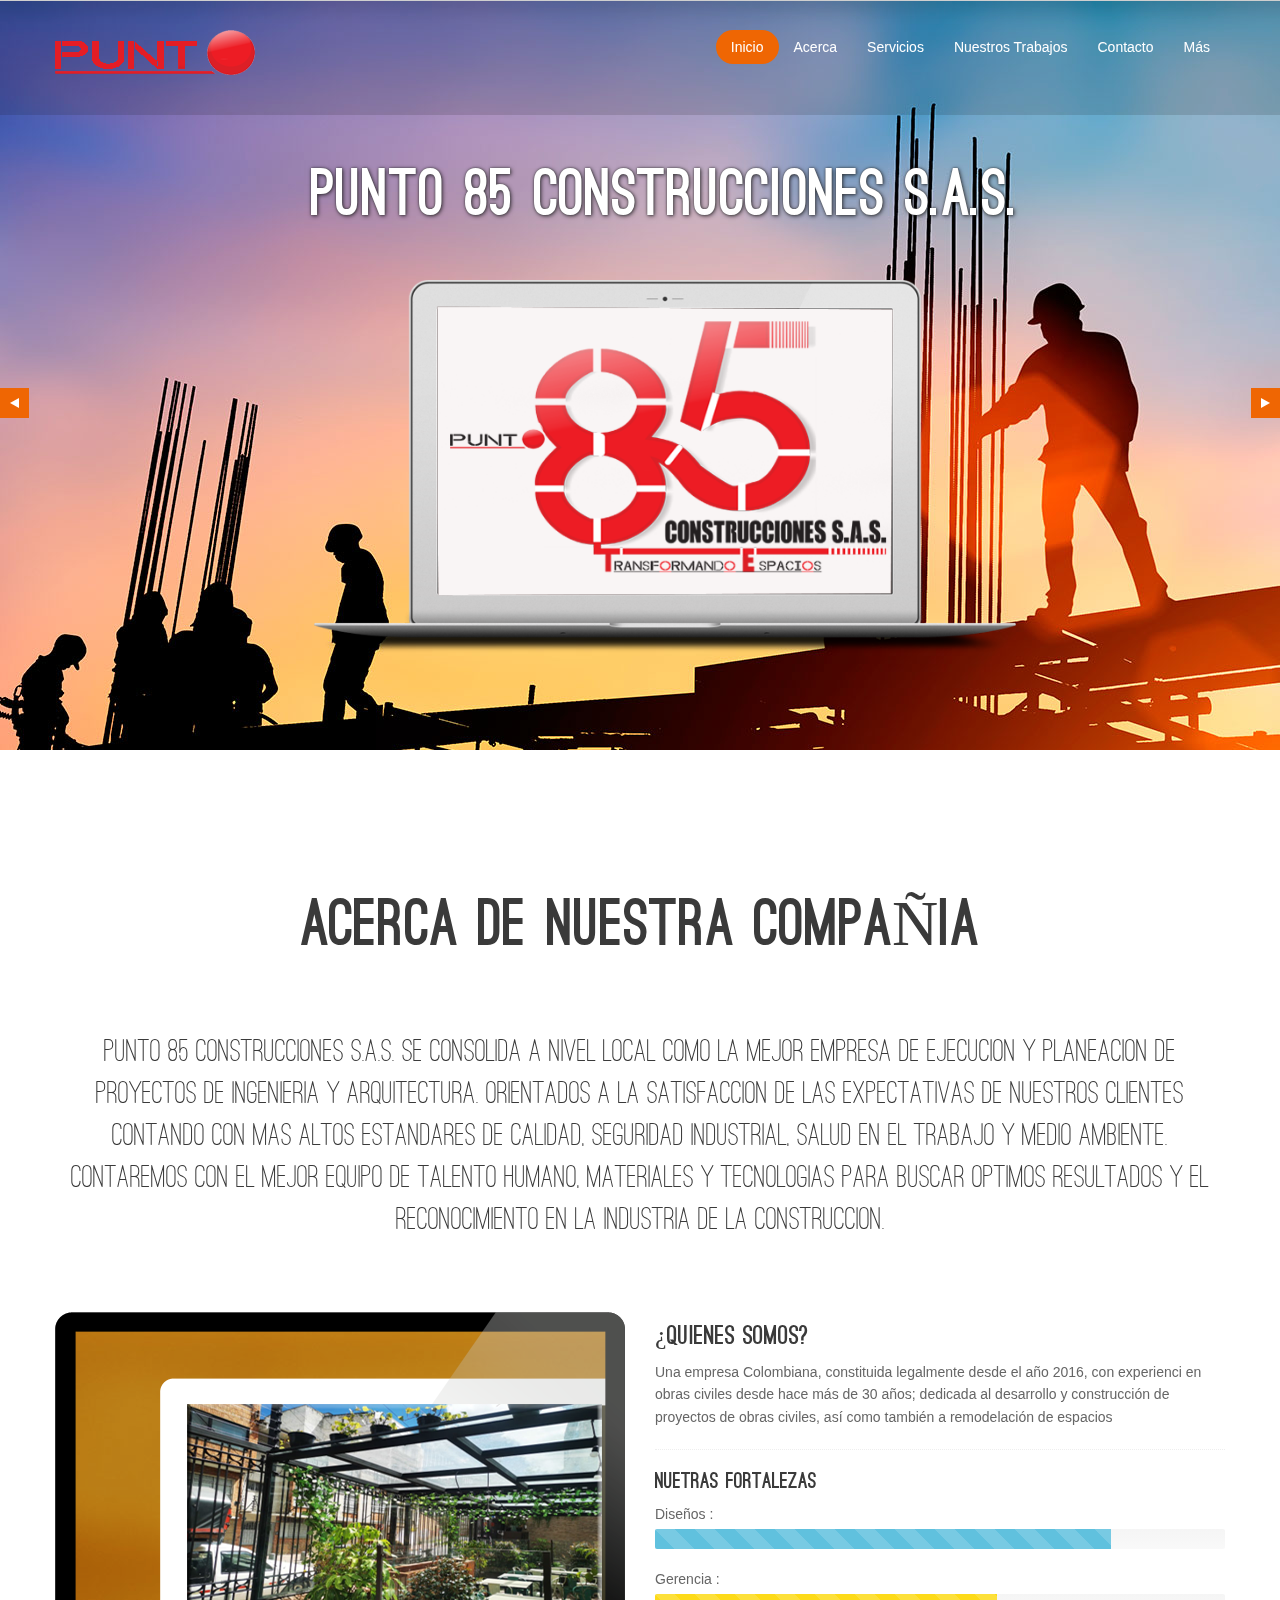
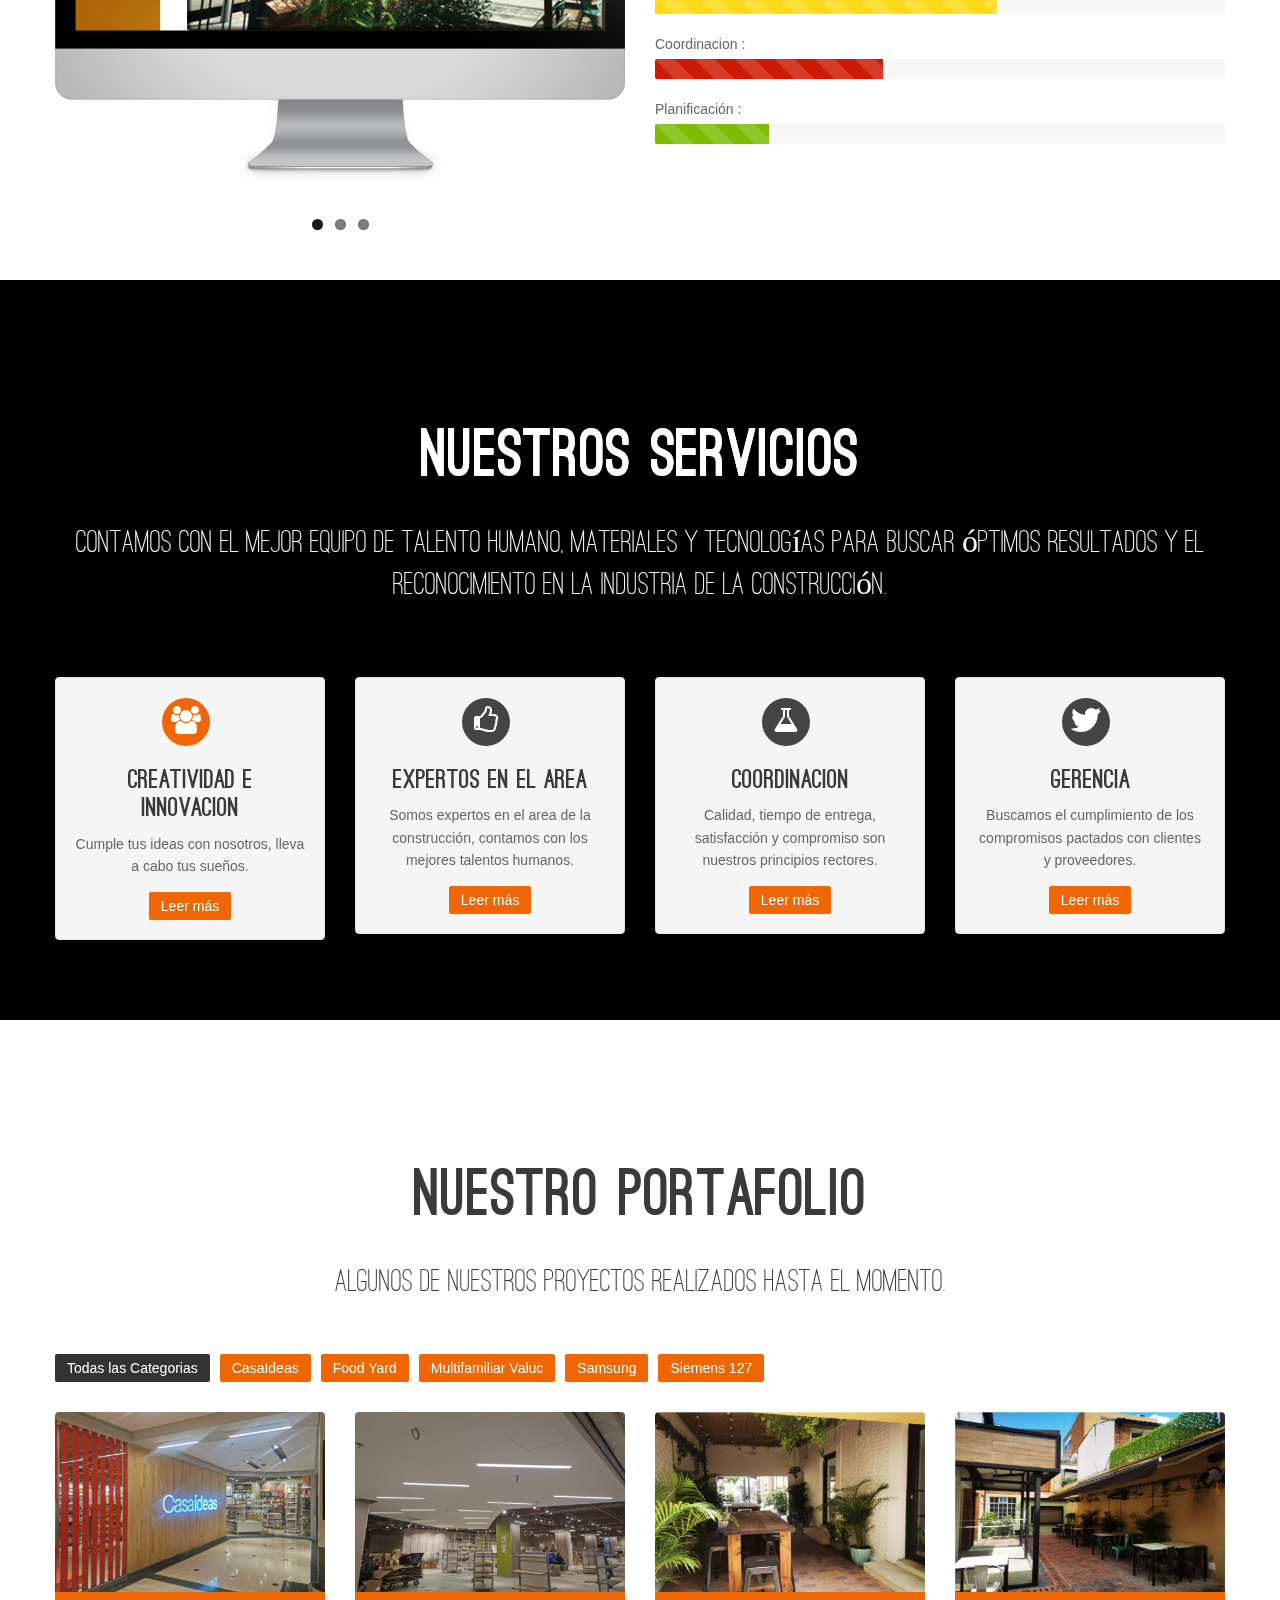
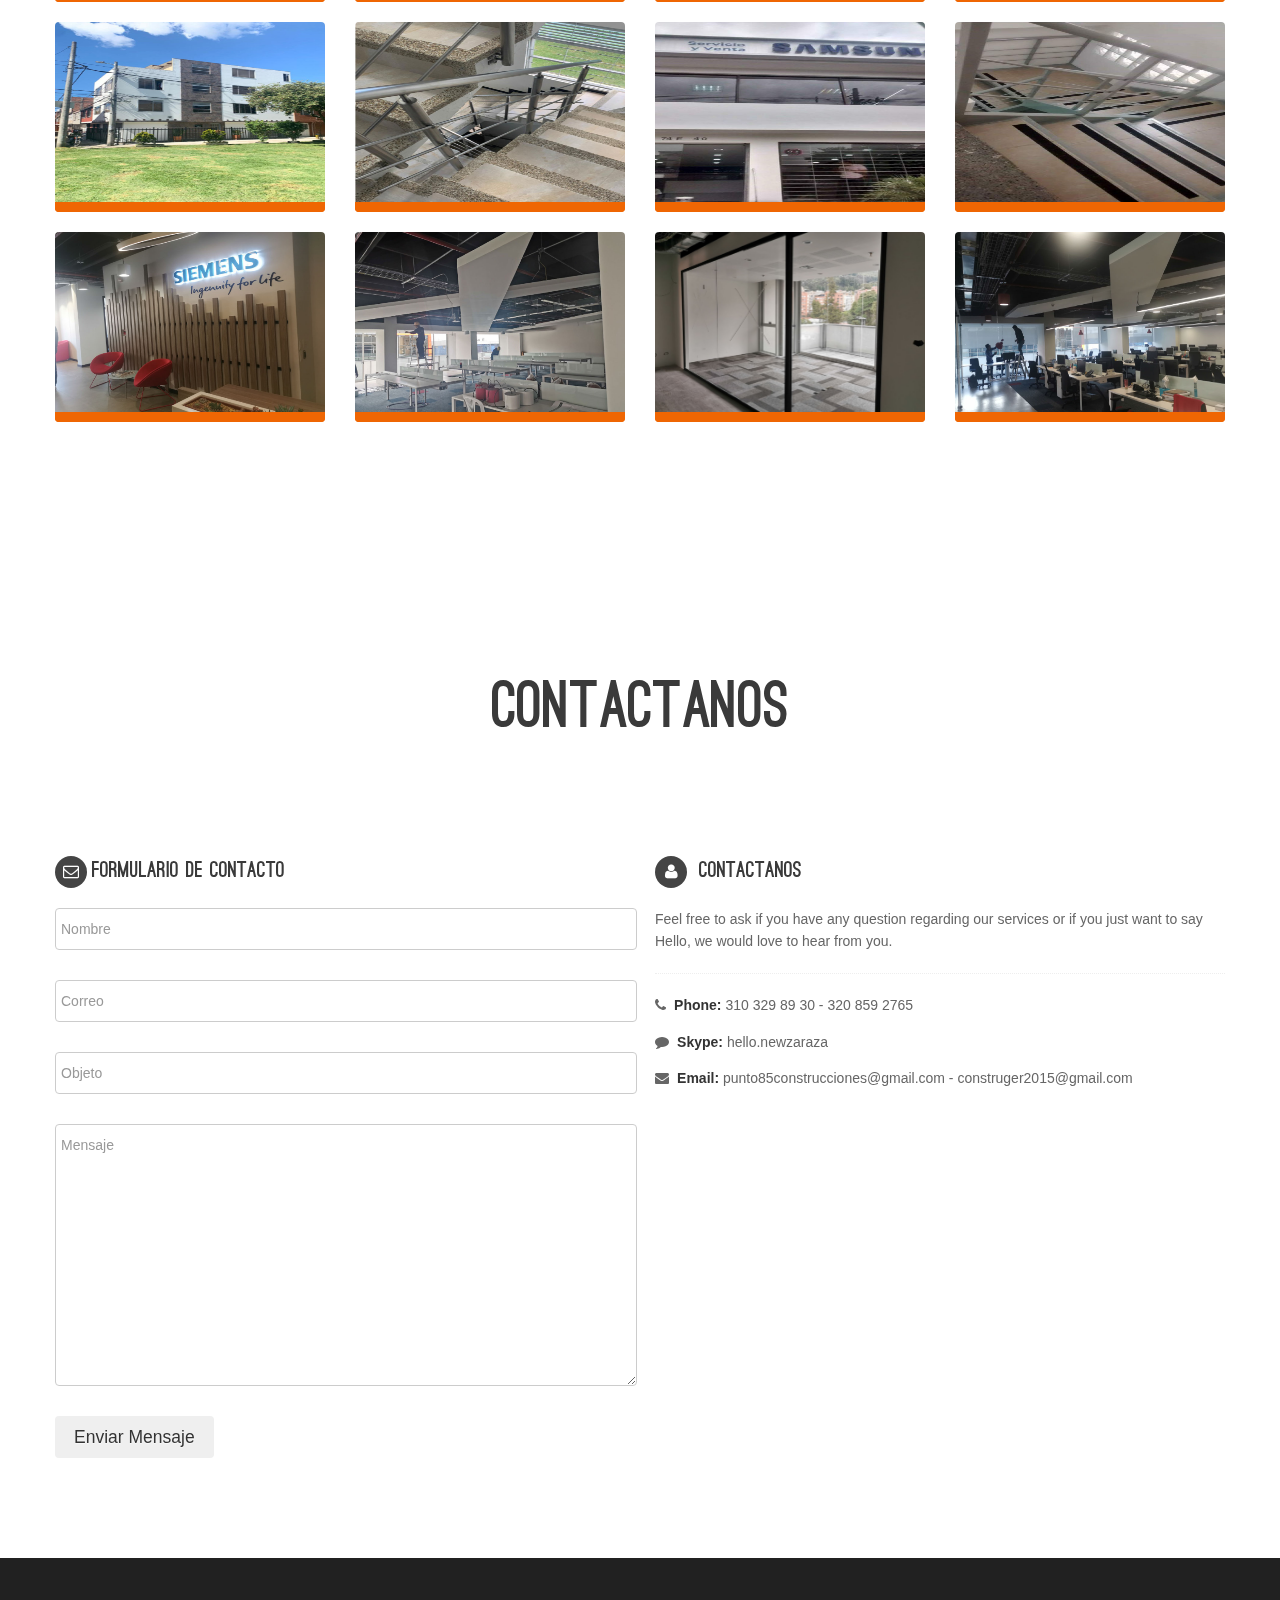
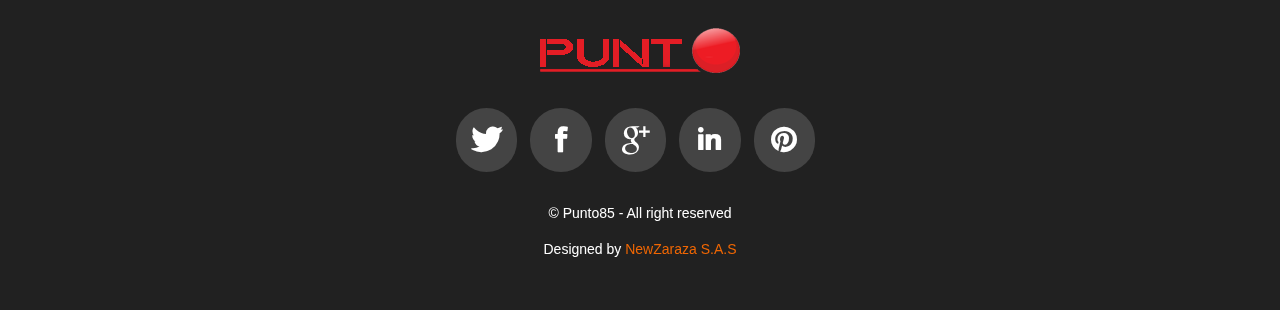
<file: index.html>
<!doctype html>
<html lang="es">

<head>
  <meta charset="utf-8">
  <title>PUNTO85</title>
  <meta name="viewport" content="width=device-width, initial-scale=1.0">
  <meta name="description" content="">
  <meta name="author" content="">
  <!-- styles -->
  <link href="css/bootstrap.css" rel="stylesheet">
  <link href="css/bootstrap-responsive.css" rel="stylesheet">
  <link href="css/prettyPhoto.css" rel="stylesheet">
  <link href="font/stylesheet.css" rel="stylesheet">
  <link href="css/animate.css" rel="stylesheet">
  <link href="css/flexslider.css" rel="stylesheet">
  <link rel="stylesheet" media="screen" href="css/sequencejs.css">
  <link href="css/style.css" rel="stylesheet">
  <link href="color/default.css" rel="stylesheet">

  <!-- Fav and touch icons -->
  <link rel="apple-touch-icon-precomposed" sizes="144x144" href="ico/apple-touch-icon-144-precomposed.png">
  <link rel="apple-touch-icon-precomposed" sizes="114x114" href="ico/apple-touch-icon-114-precomposed.png">
  <link rel="apple-touch-icon-precomposed" sizes="72x72" href="ico/apple-touch-icon-72-precomposed.png">
  <link rel="apple-touch-icon-precomposed" href="ico/apple-touch-icon-57-precomposed.png">
  <link rel="shortcut icon" href="ico/favicon.png">

  <!-- =======================================================
    Theme Name: Selecao
    Theme URL: https://bootstrapmade.com/selecao-bootstrap-template/
    Author: BootstrapMade.com
    Author URL: https://bootstrapmade.com
  ======================================================= -->
</head>

<body>
  <header>

    <!-- start top -->
    <div id="topnav" class="navbar navbar-fixed-top default">
      <div class="navbar-inner">
        <div class="container">
          <div class="logo">
            <a class="brand" href="index.html"><img src="img/logo.png" alt=""></a>
          </div>
          <div class="navigation">
            <nav>
              <ul class="nav pull-right">
                <li class="current"><a href="#featured">Inicio</a></li>
                <li><a href="#about">Acerca</a></li>
                <li><a href="#services">Servicios</a></li>
                <li><a href="#works">Nuestros Trabajos</a></li>
                <li><a href="#contact">Contacto</a></li>
                <li class="dropdown">
                  <a href="#">Más</a>
                  <ul class="dropdown-menu">
                    <li><a href="components.html" class="external">Nosotros</a></li>
                    <li><a href="icons.html" class="external">Otras Obras</a></li>
                  </ul>
                </li>
              </ul>
            </nav>
          </div>
          <!--/.nav-collapse -->
        </div>
      </div>
    </div>
    <!-- end top -->
  </header>

  <!-- section featured -->
  <section id="featured">

    <!-- sequence slider -->
    <div id="sequence-theme">
      <img class="prev" src="img/bt-prev.png" alt="Previous">
      <img class="next" src="img/bt-next.png" alt="Next">
      <div class="container">
        <div class="row">
          <div class="span12">
            <div id="sequence">
              <ul>
                <li class="animate-in">
                  <div class="info letter-container">
                    <h2 class="fade">PUNTO 85 CONSTRUCCIONES S.A.S.</h2>
                  </div>
                  
                  <div class="bottomup">
                    <img src="img/slider/parallax/img-1.png" style="width:60%;" alt="">
                  </div>
                </li>
               
                <li class="animate-in">
                  <div class="info letter-container">
                    <h2 class="fade">Permanente renovación tecnológica.</h2>
                  </div>
                  <h4 class="subtitle">Compromiso de 
satisfacer las necesidades de calidad y cumplimiento..</h4>
                  <div class="righttop">
                    <img src="img/slider/parallax/img-3.png" style="width:60%;" alt="">
                  </div>
                </li>
              </ul>
            </div>
          </div>
        </div>
      </div>
    </div>
    <!-- end sequence slider -->
  </section>
  <!-- end featured -->

  <!-- Section about -->
  <section id="about" class="section">
    <div class="gray-shadow">
    </div>
    <div class="container">
      <div class="row">
        <div class="span12">
          <div class="headline">
            <h3><span>Acerca De Nuestra Compañia</span></h3>
          </div>
        </div>
      </div>
    </div>

    <div class="container">
      <div class="row">
        <div class="span12">
          <div class="section-intro">
            <p>
                  PUNTO 85 CONSTRUCCIONES S.A.S. se consolida a nivel local como la mejor 
                empresa de ejecucion y planeacion de proyectos de ingenieria y arquitectura.
                Orientados a la satisfaccion de las expectativas de nuestros clientes contando con 
                mas altos estandares de calidad, seguridad industrial, salud en el trabajo y medio 
                ambiente. Contaremos con el mejor equipo de talento humano, materiales y 
                tecnologias para buscar optimos resultados y el reconocimiento en la industria de 
                la construccion.
            </p>
          </div>
        </div>
      </div>
      <div class="row">
        <div class="span6">
          <div class="flexslider">
            <ul class="slides">
              <li>
                <img src="img/slider/flexslider/img-1.png" alt="">
              </li>
              <li>
                <img src="img/slider/flexslider/img-2.png" alt="">
              </li>
              <li>
                <img src="img/slider/flexslider/img-3.png" alt="">
              </li>
            </ul>
          </div>
        </div>
        <div class="span6">
          <h3>¿QUIENES SOMOS?</h3>
          <p>
                        Una empresa Colombiana, constituida legalmente desde el 
                      año 2016, con experienci en obras civiles desde hace más de 
                      30 años; dedicada al desarrollo y construcción de proyectos 
                      de obras civiles, así como también a remodelación de 
                      espacios
            <p>
              <div class="dotted_line"></div>
              <h4>Nuetras Fortalezas</h4>
              <label>Diseños :</label>
              <div class="progress progress-striped progress-info active">
                <div class="bar bar80">
                </div>
              </div>
              <label>Gerencia :</label>
              <div class="progress progress-striped progress-warning active">
                <div class="bar bar60">
                </div>
              </div>
              <label>Coordinacion :</label>
              <div class="progress progress-striped progress-danger active">
                <div class="bar bar40">
                </div>
              </div>
              <label>Planificación :</label>
              <div class="progress progress-striped progress-success active">
                <div class="bar bar20">
                </div>
              </div>
        </div>
      </div>
    </div>
  </section>
  <!-- end section about -->

  <!-- section services -->
  <section id="services" class="section parallax">
    <div class="container">
      <div class="row">
        <div class="span12">
          <div class="headline">
            <h3><span>Nuestros Servicios</span></h3>
          </div>
        </div>
        <div class="span12">
          <div class="section-intro">
            <p>
              Contamos con el mejor equipo de talento humano, materiales y 
              tecnologías para buscar óptimos resultados y el reconocimiento en la industria de 
              la construcción.
            </p>
          </div>
        </div>
      </div>
      <div class="row">
        <div class="span3">
          <div class="well box aligncenter">
            <i class="icon-circled active icon-48 icon-group"></i>
            <h3>Creatividad e Innovacion</h3>
            <p>
              Cumple tus ideas con nosotros, lleva a cabo tus sueños.
            </p>
            <a href="#" class="btn btn-color">Leer más</a>
          </div>
        </div>
        <div class="span3">
          <div class="well box aligncenter">
            <i class="icon-circled icon-48 icon-thumbs-up"></i>
            <h3>Expertos en el Area</h3>
            <p>
              Somos expertos en el area de la construcción, contamos con los mejores talentos humanos.
            </p>
            <a href="#" class="btn btn-color">Leer más</a>
          </div>
        </div>
        <div class="span3">
          <div class="well box aligncenter">
            <i class="icon-circled icon-48 icon-beaker"></i>
            <h3>Coordinacion</h3>
            <p>
              Calidad, tiempo de entrega, satisfacción y compromiso son nuestros principios rectores. 
            </p>
            <a href="#" class="btn btn-color">Leer más</a>
          </div>
        </div>
        <div class="span3">
          <div class="well box aligncenter">
            <i class="icon-circled icon-48 icon-twitter"></i>
            <h3>Gerencia</h3>
            <p>
              Buscamos el cumplimiento de los compromisos pactados con clientes y proveedores.
            </p>
            <a href="#" class="btn btn-color">Leer más</a>
          </div>
        </div>
      </div>
    </div>
  </section>
  <!-- end section services -->

  <!-- section works -->
  <section id="works" class="section gray-bg">
    <div class="container">
      <div class="row">
        <div class="span12">
          <div class="headline">
            <h3><span>Nuestro Portafolio</span></h3>
          </div>
        </div>
        <div class="span12">
          <div class="section-intro">
            <p>
              Algunos de nuestros proyectos realizados hasta el momento.
            </p>
          </div>
        </div>
        <div class="span12">
          <ul class="filter">
            <li class="all active"><a href="#" class="btn btn-color">Todas las Categorias</a></li>
            <li class="casa"><a href="#" class="btn btn-color">CasaIdeas</a></li>
            <li class="food"><a href="#" class="btn btn-color">Food Yard</a></li>
            <li class="valuc"><a href="#" class="btn btn-color">Multifamiliar Valuc</a></li>
            <li class="sam"><a href="#" class="btn btn-color">Samsung</a></li>
            <li class="siem"><a href="#" class="btn btn-color">Siemens 127</a></li>
          </ul>
          <div class="row">
            <ul class="portfolio-area">
              <li class="portfolio-item2" data-id="id-0" data-type="casa">
                <div class="thumb-wrapp">
                  <img src="img/portfolio/img1.jpg" class="folio-image" alt="">
                  <div class="folio-caption">
                    <h5>CasaIdeas</h5>
                    <span class="folio-link">
									<a href="img/portfolio/img1.jpg" data-pretty="prettyPhoto" title="zoom">
									<i class="icon-rounded  icon-32 icon-zoom-in"></i></a>
									<a href="#"><i class="icon-rounded  icon-32 icon-link"></i></a>
									</span>
                  </div>
                </div>
              </li>
              <li class="portfolio-item2" data-id="id-0" data-type="casa">
                <div class="thumb-wrapp">
                  <img src="img/portfolio/img2.jpg" class="folio-image" alt="">
                  <div class="folio-caption">
                    <h5>CasaIdeas</h5>
                    <span class="folio-link">
									<a href="img/portfolio/img2.jpg" data-pretty="prettyPhoto" title="zoom">
									<i class="icon-rounded  icon-32 icon-zoom-in"></i></a>
									<a href="#"><i class="icon-rounded  icon-32 icon-link"></i></a>
									</span>
                  </div>
                </div>
              </li>
              <li class="portfolio-item2" data-id="id-0" data-type="food">
                <div class="thumb-wrapp">
                  <img src="img/portfolio/img3.jpg" class="folio-image" alt="">
                  <div class="folio-caption">
                    <h5>Food Yard</h5>
                    <span class="folio-link">
									<a href="img/portfolio/img3.jpg" data-pretty="prettyPhoto" title="zoom">
									<i class="icon-rounded  icon-32 icon-zoom-in"></i></a>
									<a href="#"><i class="icon-rounded  icon-32 icon-link"></i></a>
									</span>
                  </div>
                </div>
              </li>
              <li class="portfolio-item2" data-id="id-0" data-type="food">
                <div class="thumb-wrapp">
                  <img src="img/portfolio/img4.jpg" class="folio-image" alt="">
                  <div class="folio-caption">
                    <h5>Food Yard</h5>
                    <span class="folio-link">
									<a href="img/portfolio/img4.jpg" data-pretty="prettyPhoto" title="zoom">
									<i class="icon-rounded  icon-32 icon-zoom-in"></i></a>
									<a href="#"><i class="icon-rounded  icon-32 icon-link"></i></a>
									</span>
                  </div>
                </div>
              </li>
              <li class="portfolio-item2" data-id="id-0" data-type="valuc">
                <div class="thumb-wrapp">
                  <img src="img/portfolio/img5.jpg" class="folio-image" alt="">
                  <div class="folio-caption">
                    <h5>Multifamiliar Valuc</h5>
                    <span class="folio-link">
									<a href="img/portfolio/img5.jpg" data-pretty="prettyPhoto" title="zoom">
									<i class="icon-rounded  icon-32 icon-zoom-in"></i></a>
									<a href="#"><i class="icon-rounded  icon-32 icon-link"></i></a>
									</span>
                  </div>
                </div>
              </li>
              <li class="portfolio-item2" data-id="id-0" data-type="valuc">
                <div class="thumb-wrapp">
                  <img src="img/portfolio/img6.jpg" class="folio-image" alt="">
                  <div class="folio-caption">
                    <h5>Multifamiliar Valuc</h5>
                    <span class="folio-link">
									<a href="img/portfolio/img6.jpg" data-pretty="prettyPhoto" title="zoom">
									<i class="icon-rounded  icon-32 icon-zoom-in"></i></a>
									<a href="#"><i class="icon-rounded  icon-32 icon-link"></i></a>
									</span>
                  </div>
                </div>
              </li>
              <li class="portfolio-item2" data-id="id-0" data-type="sam">
                <div class="thumb-wrapp">
                  <img src="img/portfolio/img7.jpg" class="folio-image" alt="">
                  <div class="folio-caption">
                    <h5>Samsung</h5>
                    <span class="folio-link">
									<a href="img/portfolio/img7.jpg" data-pretty="prettyPhoto" title="zoom">
									<i class="icon-rounded  icon-32 icon-zoom-in"></i></a>
									<a href="#"><i class="icon-rounded  icon-32 icon-link"></i></a>
									</span>
                  </div>
                </div>
              </li>
              <li class="portfolio-item2" data-id="id-0" data-type="sam">
                <div class="thumb-wrapp">
                  <img src="img/portfolio/img8.jpg" class="folio-image" alt="">
                  <div class="folio-caption">
                    <h5>Samsung</h5>
                    <span class="folio-link">
									<a href="img/portfolio/img8.jpg" data-pretty="prettyPhoto" title="zoom">
									<i class="icon-rounded  icon-32 icon-zoom-in"></i></a>
									<a href="#"><i class="icon-rounded  icon-32 icon-link"></i></a>
									</span>
                  </div>
                </div>
              </li>
              <li class="portfolio-item2" data-id="id-0" data-type="siem">
                <div class="thumb-wrapp">
                  <img src="img/portfolio/img9.jpg" class="folio-image" alt="">
                  <div class="folio-caption">
                    <h5>Siemens 127</h5>
                    <span class="folio-link">
									<a href="img/portfolio/img9.jpg" data-pretty="prettyPhoto" title="zoom">
									<i class="icon-rounded  icon-32 icon-zoom-in"></i></a>
									<a href="#"><i class="icon-rounded  icon-32 icon-link"></i></a>
									</span>
                  </div>
                </div>
              </li>
              <li class="portfolio-item2" data-id="id-0" data-type="siem">
                <div class="thumb-wrapp">
                  <img src="img/portfolio/img10.jpg" class="folio-image" alt="">
                  <div class="folio-caption">
                    <h5>Siemens 127</h5>
                    <span class="folio-link">
									<a href="img/portfolio/img10.jpg" data-pretty="prettyPhoto" title="zoom">
									<i class="icon-rounded  icon-32 icon-zoom-in"></i></a>
									<a href="#"><i class="icon-rounded  icon-32 icon-link"></i></a>
									</span>
                  </div>
                </div>
              </li>
              <li class="portfolio-item2" data-id="id-0" data-type="siem">
                <div class="thumb-wrapp">
                  <img src="img/portfolio/img11.jpg" class="folio-image" alt="">
                  <div class="folio-caption">
                    <h5>Siemens 127</h5>
                    <span class="folio-link">
									<a href="img/portfolio/img11.jpg" data-pretty="prettyPhoto" title="zoom">
									<i class="icon-rounded  icon-32 icon-zoom-in"></i></a>
									<a href="#"><i class="icon-rounded  icon-32 icon-link"></i></a>
									</span>
                  </div>
                </div>
              </li>
              <li class="portfolio-item2" data-id="id-0" data-type="siem">
                <div class="thumb-wrapp">
                  <img src="img/portfolio/img12.jpg" class="folio-image" alt="">
                  <div class="folio-caption">
                    <h5>Siemens 127</h5>
                    <span class="folio-link">
									<a href="img/portfolio/img12.jpg" data-pretty="prettyPhoto" title="zoom">
									<i class="icon-rounded  icon-32 icon-zoom-in"></i></a>
									<a href="#"><i class="icon-rounded  icon-32 icon-link"></i></a>
									</span>
                  </div>
                </div>
              </li>
            </ul>
          </div>
        </div>
      </div>
    </div>
  </section>
  <!-- section works -->

  <!-- section contact -->
  <section id="contact" class="section">
    <div class="container">
      <div class="row">
        <div class="span12">
          <div class="headline">
            <h3><span>CONTACTANOS</span></h3>
          </div>
        </div>
        <div class="span12">
          <div class="section-intro">
            <p>

            </p>
          </div>
        </div>
      </div>
      <div class="row">
        <div class="span6">
          <h4><i class="icon-circled icon-32 icon-envelope"></i>Formulario de Contacto</h4>

          <!-- start contact form -->
          <div id="sendmessage">Your message has been sent. Thank you!</div>
          <div id="errormessage"></div>

          <form action="" method="post" role="form" class="contactForm">
            <div id="sendmessage">Your message has been sent. Thank you!</div>
            <div id="errormessage"></div>

            <ul class="contact-list">
              <li class="form-group">
                <input type="text" name="name" class="form_input" id="name" placeholder="Nombre" data-rule="minlen:4" data-msg="Por favor al menos 4 caracteres">
                <div class="validation"></div>
                <li class="form-group">
                  <input type="email" class="form_input" name="email" id="email" placeholder="Correo" data-rule="email" data-msg="Por favor colocar su correo">
                  <div class="validation"></div>
                </li>
                <li class="form-group">
                  <input type="text" class="form_input" name="subject" id="subject" placeholder="Objeto" data-rule="minlen:4" data-msg="Por favor al menos 8 caracteres.">
                  <div class="validation"></div>
                </li>

                <li class="form-group">
                  <textarea class="form_textarea" name="message" rows="12" data-rule="required" data-msg="Por favor escribe algo para nosotros" placeholder="Mensaje"></textarea>
                  <div class="validation"></div>
                </li>
                <li class="last">
                  <button class="btn btn-large btn-theme" type="submit" id="send">Enviar Mensaje</button>
                </li>
            </ul>
          </form>
          <!-- end contact form -->

        </div>
        <div class="span6">
          <h4><i class="icon-circled icon-32 icon-user"></i> Contactanos</h4>
          <p>
            Feel free to ask if you have any question regarding our services or if you just want to say Hello, we would love to hear from you.
          </p>
          <div class="dotted_line">
          </div>
          <p>
            <span><i class="icon-phone"></i> <strong>Phone:</strong> 310 329 89 30 - 320 859 2765</span>
          </p>
          <p>
            <span><i class="icon-comment"></i> <strong>Skype:</strong> hello.newzaraza</span>
          </p>
          <p>
            <span><i class="icon-envelope-alt"></i> <strong>Email:</strong> punto85construcciones@gmail.com - construger2015@gmail.com</span>
          </p>
          <div>
            <iframe src="https://www.google.com/maps/embed?pb=!1m18!1m12!1m3!1d3976.977688452856!2d-74.07820738530343!3d4.598019543819774!2m3!1f0!2f0!3f0!3m2!1i1024!2i768!4f13.1!3m3!1m2!1s0x8e3f99b7ad5a00e3%3A0x400a58712dbeb480!2sBOGOT%C3%81%20D.C.!5e0!3m2!1ses!2sco!4v1581206868297!5m2!1ses!2sco" width="100%" height="350" frameborder="0" style="border:0;" allowfullscreen=""></iframe>

          </div>
        </div>
      </div>
    </div>
  </section>
  <!-- end section contact -->


  <footer>
    <div class="verybottom">
      <div class="container">
        <div class="row">
          <div class="span12">
            <div class="aligncenter">
              <div class="logo">
                <a class="brand" href="index.html">
								<img src="img/logo.png" alt="">
							</a>
              </div>
              <p></p>
              <div class="social-links">
                <ul class="social-links">
                  <li><a href="#" title="Twitter"><i class="icon-circled icon-64 icon-twitter"></i></a></li>
                  <li><a href="#" title="Facebook"><i class="icon-circled icon-64 icon-facebook"></i></a></li>
                  <li><a href="#" title="Google plus"><i class="icon-circled icon-64 icon-google-plus"></i></a></li>
                  <li><a href="#" title="Linkedin"><i class="icon-circled icon-64 icon-linkedin"></i></a></li>
                  <li><a href="#" title="Pinterest"><i class="icon-circled icon-64 icon-pinterest"></i></a></li>
                </ul>

              </div>

              <p>
                &copy; Punto85 - All right reserved
              </p>
              <div class="credits">
                <!--
                  All the links in the footer should remain intact.
                  You can delete the links only if you purchased the pro version.
                  Licensing information: https://bootstrapmade.com/license/
                  Purchase the pro version with working PHP/AJAX contact form: https://bootstrapmade.com/buy/?theme=Selecao
                -->
                Designed by <a href="#">NewZaraza S.A.S</a>
              </div>
            </div>
          </div>
        </div>
      </div>
    </div>
  </footer>

  <!-- Javascript Library Files -->
  <script src="js/jquery.min.js"></script>
  <script src="js/jquery.easing.js"></script>
  <script src="js/bootstrap.js"></script>
  <script src="js/jquery.lettering.js"></script>
  <script src="js/parallax/jquery.parallax-1.1.3.js"></script>
  <script src="js/nagging-menu.js"></script>
  <script src="js/sequence.jquery-min.js"></script>
  <script src="js/sequencejs-options.sliding-horizontal-parallax.js"></script>
  <script src="js/portfolio/jquery.quicksand.js"></script>
  <script src="js/portfolio/setting.js"></script>
  <script src="js/jquery.scrollTo.js"></script>
  <script src="js/jquery.nav.js"></script>
  <script src="js/modernizr.custom.js"></script>
  <script src="js/prettyPhoto/jquery.prettyPhoto.js"></script>
  <script src="js/prettyPhoto/setting.js"></script>
  <script src="js/jquery.flexslider.js"></script>

  <!-- Contact Form JavaScript File -->
  <script src="contactform/contactform.js"></script>

  <!-- Template Custom Javascript File -->
  <script src="js/custom.js"></script>

</body>

</html>
</file>
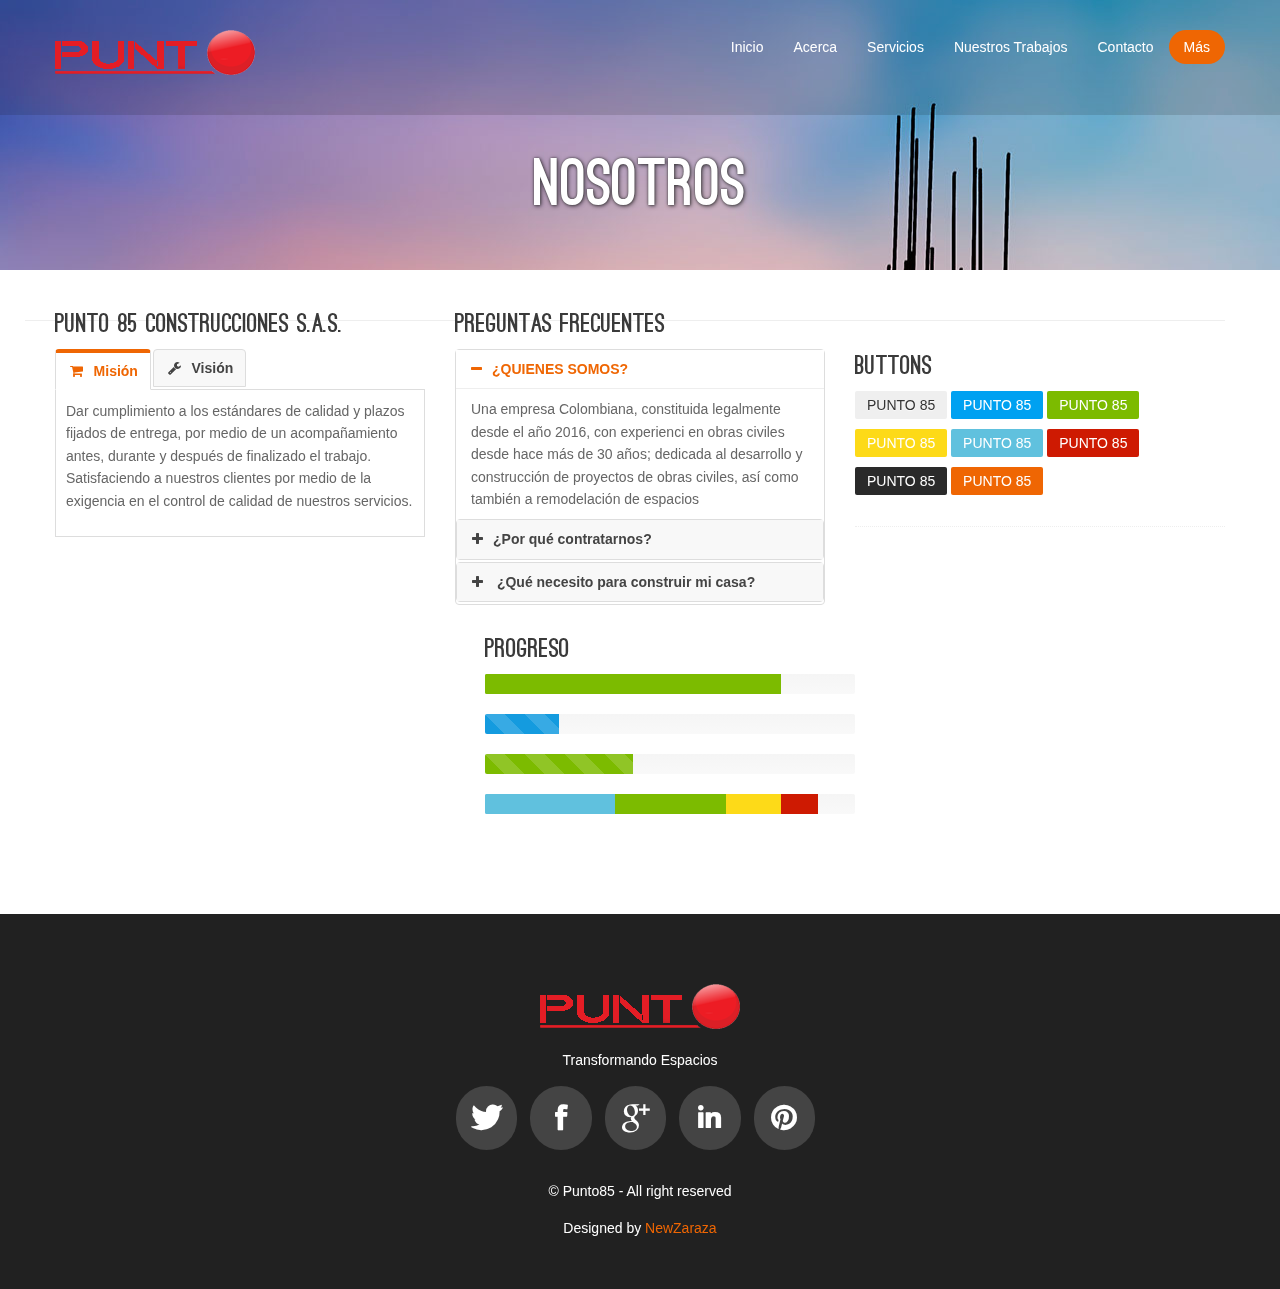
<file: components.html>
<!DOCTYPE html>
<html lang="es">

<head>
  <meta charset="utf-8">
  <title>PUNTO85</title>
  <meta name="viewport" content="width=device-width, initial-scale=1.0">
  <meta name="description" content="">
  <meta name="author" content="">
  <!-- styles -->
  <link href="css/bootstrap.css" rel="stylesheet">
  <link href="css/bootstrap-responsive.css" rel="stylesheet">
  <link href="css/prettyPhoto.css" rel="stylesheet">
  <link href="font/stylesheet.css" rel="stylesheet">
  <link href="css/animate.css" rel="stylesheet">
  <link rel="stylesheet" media="screen" href="css/sequencejs.css">
  <link href="js/google-code-prettify/prettify.css" rel="stylesheet">
  <link href="css/style.css" rel="stylesheet">
  <link href="color/default.css" rel="stylesheet">

  <!-- Fav and touch icons -->
  <link rel="apple-touch-icon-precomposed" sizes="144x144" href="ico/apple-touch-icon-144-precomposed.png">
  <link rel="apple-touch-icon-precomposed" sizes="114x114" href="ico/apple-touch-icon-114-precomposed.png">
  <link rel="apple-touch-icon-precomposed" sizes="72x72" href="ico/apple-touch-icon-72-precomposed.png">
  <link rel="apple-touch-icon-precomposed" href="ico/apple-touch-icon-57-precomposed.png">
  <link rel="shortcut icon" href="ico/favicon.ico">

  <!-- =======================================================
    Theme Name: Selecao
    Theme URL: https://bootstrapmade.com/selecao-bootstrap-template/
    Author: BootstrapMade.com
    Author URL: https://bootstrapmade.com
  ======================================================= -->
</head>

<body>
  <header>
    <div id="topnav" class="navbar navbar-fixed-top default">
      <div class="navbar-inner">
        <div class="container">
          <div class="logo">
            <a class="brand" href="index.html"><img src="img/logo.png" alt=""></a>
          </div>
          <div class="navigation">
            <nav>
              <ul class="nav pull-right">
                <li><a href="index.html#featured" class="external">Inicio</a></li>
                <li><a href="index.html#about" class="external">Acerca</a></li>
                <li><a href="index.html#services" class="external">Servicios</a></li>
                <li><a href="index.html#works" class="external">Nuestros Trabajos</a></li>
                <li><a href="index.html#contact" class="external">Contacto</a></li>
                <li class="dropdown current">
                  <a href="#">Más</a>
                  <ul class="dropdown-menu">
                    <li><a href="components.html" class="external">Nosotros</a></li>
                    <li><a href="icons.html" class="external">Otras Obras</a></li>
                  </ul>
                </li>
              </ul>
            </nav>
          </div>
          <!--/.nav-collapse -->
        </div>
      </div>
    </div>
  </header>
  <section id="featured">
    <div class="container">
      <div class="row">
        <div class="span12">
          <div class="letter-container inner-heading">
            <h2 class="fade">Nosotros</h2>
          </div>
        </div>
      </div>
    </div>
  </section>

  

  <!-- section main content -->
  <section id="maincontent" class="section">
    <div class="container">
      <div class="row">
        <div class="span12">
          <div class="row">
            <div class="span4">
              <h3>PUNTO 85 CONSTRUCCIONES S.A.S.</h3>
              <ul class="nav nav-tabs">
                <li class="active"><a href="#purchase" data-toggle="tab"><i class="icon-shopping-cart"></i> Misión</a></li>
                <li><a href="#customize" data-toggle="tab"><i class="icon-wrench"></i> Visión</a></li>

              </ul>
              <div class="tab-content">
                <div class="tab-pane active" id="purchase">
                  <p>
                    <strong></strong> Dar cumplimiento a los estándares de calidad y plazos fijados 
                                        de entrega, por medio de un acompañamiento antes, durante 
                                        y después de finalizado el trabajo. Satisfaciendo a nuestros 
                                        clientes por medio de la exigencia en el control de calidad de 
                                        nuestros servicios.
                  </p>
                  <p>
                    
                  </p>
                </div>
                <div class="tab-pane" id="customize">
                  <p>
                  Ser una empresa dedicada a la remodelación a nivel nacional 
                    e internacional, encabezando el mercado por medio de la 
                    responsabilidad, cumplimiento y eficiencia; entregando a 
                    tiempo todos y cada uno de nuestros trabajos encomendados, 
                    así mismo ser una empresa reconocida e innovadora en 
                    busca de dar satisfacción a las nuevas necesidades de 
                    nuestros clientes
                  </p>
                </div>
                <div class="tab-pane" id="enjoy">
                  <p>
    
                  </p>
                </div>
              </div>
            </div>
            <div class="span4">
              <h3>Preguntas Frecuentes</h3>
              <!-- start: Accordion -->
              <div class="accordion" id="accordion2">
                <div class="accordion-group">
                  <div class="accordion-heading">
                    <a class="accordion-toggle active" data-toggle="collapse" data-parent="#accordion2" href="#collapseOne">
								<i class="icon-minus"></i>¿QUIENES SOMOS?</a>
                  </div>
                  <div id="collapseOne" class="accordion-body collapse in">
                    <div class="accordion-inner">
                      Una empresa Colombiana, constituida legalmente desde el 
                      año 2016, con experienci en obras civiles desde hace más de 
                      30 años; dedicada al desarrollo y construcción de proyectos 
                      de obras civiles, así como también a remodelación de 
                      espacios
                  </div>
                </div>
                <div class="accordion-group">
                  <div class="accordion-heading">
                    <a class="accordion-toggle" data-toggle="collapse" data-parent="#accordion2" href="#collapseTwo">
								<i class="icon-plus"></i>¿Por qué contratarnos?</a>
                  </div>
                  <div id="collapseTwo" class="accordion-body collapse">
                    <div class="accordion-inner">
                       El Profesional de Punto85, desempeña un papel multifuncional a lo largo del desarrollo y edificación de un proyecto. A continuación, se mencionan algunos de los atributos:
      <i><b>ClienteS</b>. Manejamos como prioridad un programa de necesidades del cliente, por lo cual es quien mejor conoce las necesidades espaciales de su proyecto.</br></i>
      <i><b>La Formación</b>. El trabajador de punto85 es un técnico con formación y experiencia para diseñar, coordinar y gestionar proyectos de edificación. Sabe cómo optimizar el espacio disponible, considerando el cuidado ambiental y logrando un óptimo valor con los mínimos recursos.</br></i>
      <i><b>La Creatividad</b>. Antes de presentar una propuesta, el trabajador de punto85 explora todas las alternativas que se adaptan a las necesidades y presupuesto de cada cliente, por lo tanto, evalúa la viabilidad económica y funcional de su proyecto.</br></i>
      <i><b>La Técnica</b>. El trabajador de punto85 con sus conocimientos y experiencia en diseño reúne las mejores condiciones para presentar alternativas.  Un proyecto bien diseñado y materializado constructivamente será más sostenible y requerirá menos costos de mantenimiento.</br></i>
      <i><b>La Administración</b>. La ventaja de manejar un presupuesto es conocer cuánto se gastará, como se utilizará el dinero y evitar así gastos imprevistos. La definición del proyecto y el control durante el desarrollo son claves para llevar a buen término tu obra.</br></i>

<i><b>La Responsabilidad</b>. Durante el proceso de la obra, el arquitecto se asegura que los trabajos se realicen de acuerdo con el proyecto y soluciona los imprevistos. Además, cuenta con el respaldo de una afianzadora para la expedición de garantías.</br></i>

<i><b>Los Materiales</b>. El trabajador de punto85 produce planos y especificaciones seleccionando materiales y terminaciones, en función de su calidad, belleza, durabilidad y costo. Puede ofrecer, en función del presupuesto muchas alternativas</br></i>

<i><b>Los Trámites</b>. El trabajador de punto85 conoce bien los trámites burocráticos ante dependencias de gobierno y la gestión administrativa de cada proyecto. Lo que permite facilitar la gestión de licencias, los seguros vigentes y el cumplimiento de normativas.</br></i>

<i><b>El seguimiento</b>. Después de construir tu Proyecto puedes contar con el soporte adecuado y preciso para el mantenimiento preventivo de tu patrimonio.</br></i>



                    </div>
                  </div>
                </div>
                <div class="accordion-group">
                  <div class="accordion-heading">
                    <a class="accordion-toggle" data-toggle="collapse" data-parent="#accordion2" href="#collapseThree">
								<i class="icon-plus"></i> ¿Qué necesito para construir mi casa?</a>
                  </div>
                  <div id="collapseThree" class="accordion-body collapse">
                    <div class="accordion-inner">
                      <i><b>El terreno</b>. Conocer las dimensiones, el tipo de suelo y las restricciones que puede tener un predio son condicionantes para el proyecto, conocerlas es un punto que puedes usar a tu favor.</br></i>

                      <i><b>El proyecto</b>. Realizado por un Profesional de la Construcción son los documentos técnicos donde se plasma la distribución de los espacios, las dimensiones y cualidades.</br></i>

                      <i><b>El presupuesto y la planeaciòn</b>. Es vital que antes de comenzar planees junto con el arquitecto cómo se va a desarrollar la obra y planearla en etapas, con ello podrás organizarte en gastos y compra de materiales, una buena planeación se traduce en tranquilidad y ahorro.</br></i>
                    </div>
                  </div>
                </div>
              </div>
              <!--end: Accordion -->
            </div>
            <div class="span4">
              <h3>Progreso</h3>
              <div class="progress">
                <div class="bar bar-success bar80">
                </div>
              </div>
              <div class="progress progress-striped">
                <div class="bar bar20">
                </div>
              </div>
              <div class="progress progress-striped active">
                <div class="bar bar-success bar40">
                </div>
              </div>
              <div class="progress">
                <div class="bar bar-info bar35">
                </div>
                <div class="bar bar-success bar30">
                </div>
                <div class="bar bar-warning bar15">
                </div>
                <div class="bar bar-danger bar10">
                </div>
              </div>
            </div>
          </div>
          <div class="solid_line">
          </div>
          <div class="row">
            <div class="span4 demobutton">
              <h3>Buttons</h3>
              <a href="#" class="btn">PUNTO 85</a>
              <a href="#" class="btn btn-primary">PUNTO 85</a>
              <a href="#" class="btn btn-success">PUNTO 85</a>
              <a href="#" class="btn btn-warning">PUNTO 85</a>
              <a href="#" class="btn btn-info">PUNTO 85</a>
              <a href="#" class="btn btn-danger">PUNTO 85</a>
              <a href="#" class="btn btn-inverse">PUNTO 85</a>
              <a href="#" class="btn btn-color">PUNTO 85</a>
              <div class="dotted_line">
              </div>
      

  </section>
  <!-- section main content -->

  <footer>
    <div class="verybottom">
      <div class="container">
        <div class="row">
          <div class="span12">
            <div class="aligncenter">
              <div class="logo">
                <a class="brand" href="index.html">
								<img src="img/logo.png" alt="">
							</a>
              </div>
              <p>Transformando Espacios</p>
              <div class="social-links">
                <ul class="social-links">
                  <li><a href="#" title="Twitter"><i class="icon-circled icon-64 icon-twitter"></i></a></li>
                  <li><a href="#" title="Facebook"><i class="icon-circled icon-64 icon-facebook"></i></a></li>
                  <li><a href="#" title="Google plus"><i class="icon-circled icon-64 icon-google-plus"></i></a></li>
                  <li><a href="#" title="Linkedin"><i class="icon-circled icon-64 icon-linkedin"></i></a></li>
                  <li><a href="#" title="Pinterest"><i class="icon-circled icon-64 icon-pinterest"></i></a></li>
                </ul>
              </div>

              <p>
                &copy; Punto85 - All right reserved
              </p>
              <div class="credits">
                <!--
                  All the links in the footer should remain intact.
                  You can delete the links only if you purchased the pro version.
                  Licensing information: https://bootstrapmade.com/license/
                  Purchase the pro version with working PHP/AJAX contact form: https://bootstrapmade.com/buy/?theme=Selecao
                -->
                Designed by <a href="#">NewZaraza</a>
              </div>
            </div>
          </div>
        </div>
      </div>
    </div>
  </footer>

  <!-- Javascript Library Files -->
  <script src="js/jquery.min.js"></script>
  <script src="js/jquery.easing.js"></script>
  <script src="js/bootstrap.js"></script>
  <script src="js/jquery.lettering.js"></script>
  <script src="js/parallax/jquery.parallax-1.1.3.js"></script>
  <script src="js/nagging-menu.js"></script>
  <script src="js/portfolio/jquery.quicksand.js"></script>
  <script src="js/portfolio/setting.js"></script>
  <script src="js/jquery.scrollTo.js"></script>
  <script src="js/jquery.nav.js"></script>
  <script src="js/modernizr.custom.js"></script>
  <script src="js/prettyPhoto/jquery.prettyPhoto.js"></script>
  <script src="js/prettyPhoto/setting.js"></script>
  <script src="js/jquery.flexslider.js"></script>

  <!-- Template Custom Javascript File -->
  <script src="js/custom.js"></script>

</body>

</html>
</file>
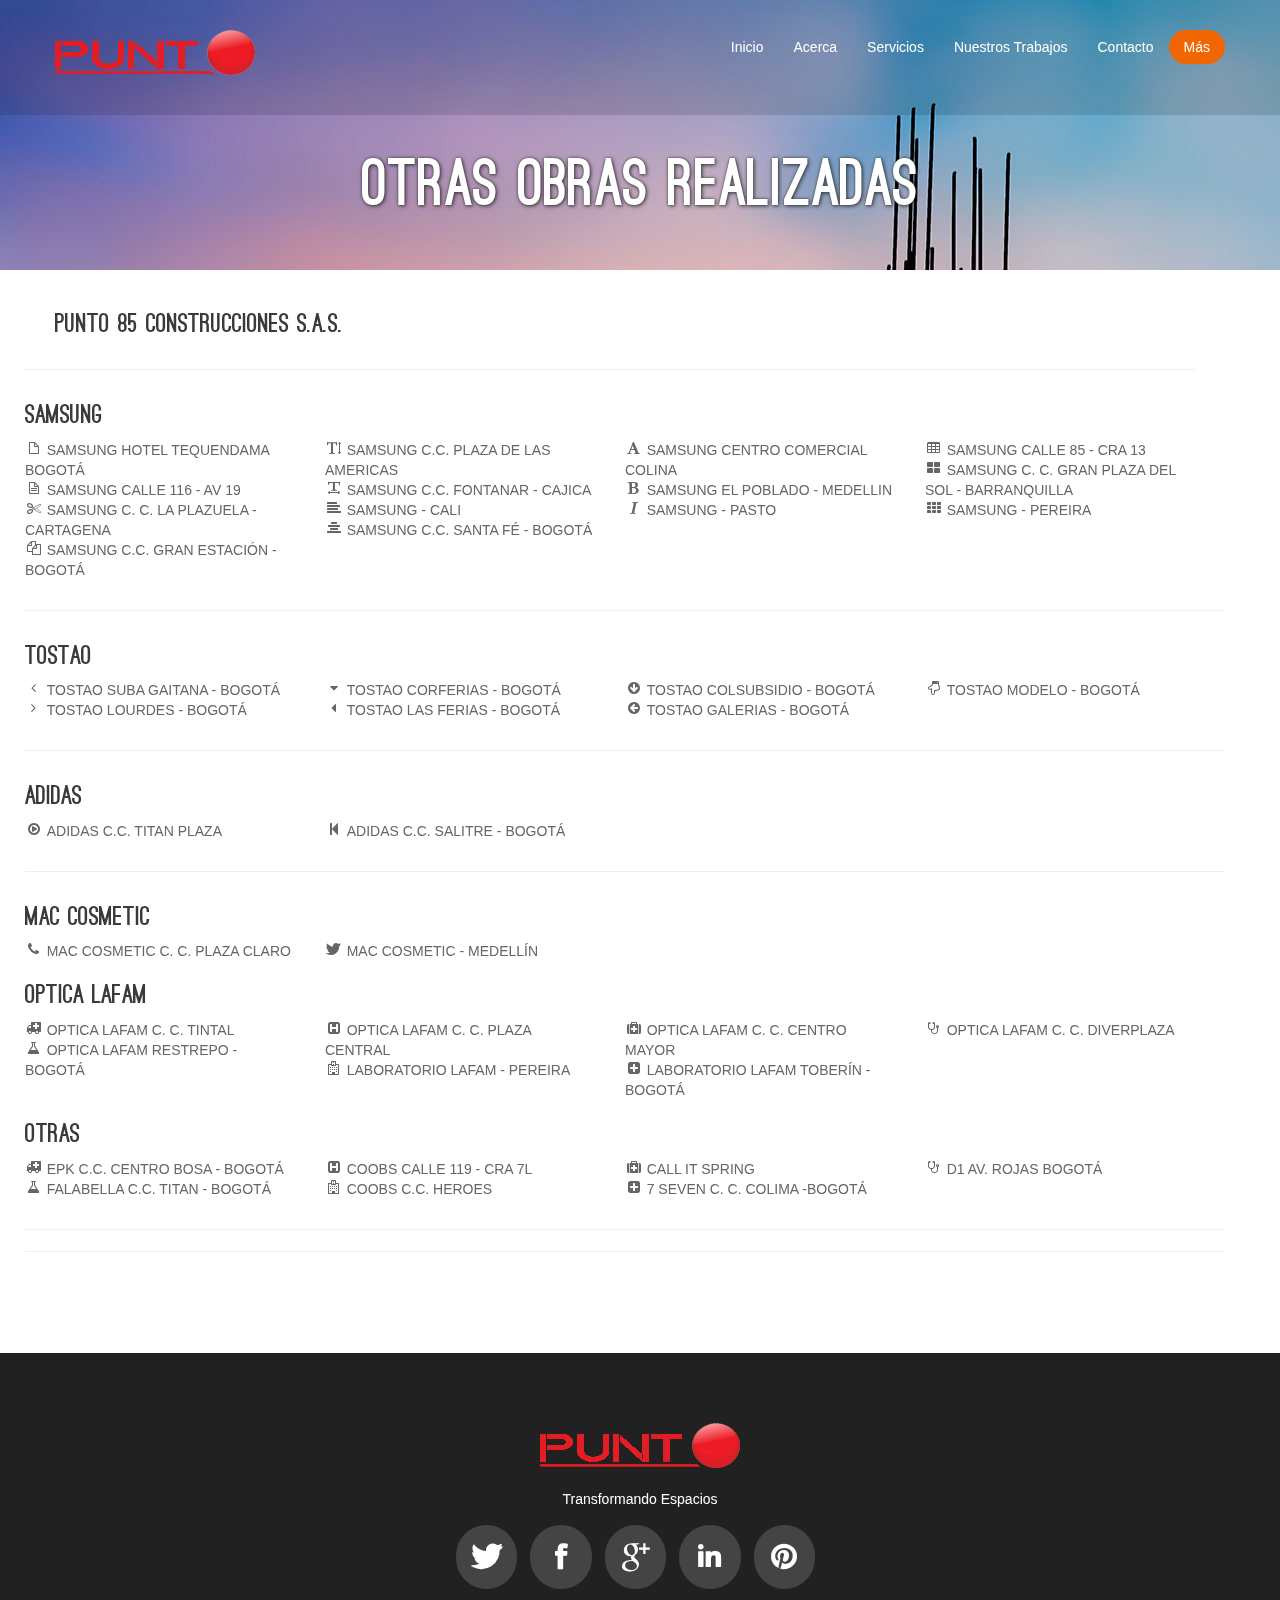
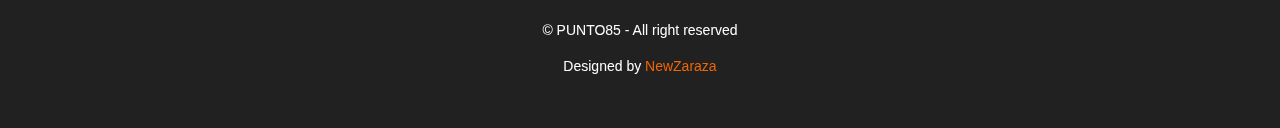
<file: icons.html>
<!DOCTYPE html>
<html lang="en">

<head>
  <meta charset="utf-8">
  <title>PUNTO85</title>
  <meta name="viewport" content="width=device-width, initial-scale=1.0">
  <meta name="description" content="">
  <meta name="author" content="">
  <!-- styles -->
  <link href="css/bootstrap.css" rel="stylesheet">
  <link href="css/bootstrap-responsive.css" rel="stylesheet">
  <link href="css/prettyPhoto.css" rel="stylesheet">
  <link href="font/stylesheet.css" rel="stylesheet">
  <link href="css/animate.css" rel="stylesheet">
  <link rel="stylesheet" media="screen" href="css/sequencejs.css">
  <link href="js/google-code-prettify/prettify.css" rel="stylesheet">
  <link href="css/style.css" rel="stylesheet">
  <link href="color/default.css" rel="stylesheet">

  <!-- Fav and touch icons -->
  <link rel="apple-touch-icon-precomposed" sizes="144x144" href="ico/apple-touch-icon-144-precomposed.png">
  <link rel="apple-touch-icon-precomposed" sizes="114x114" href="ico/apple-touch-icon-114-precomposed.png">
  <link rel="apple-touch-icon-precomposed" sizes="72x72" href="ico/apple-touch-icon-72-precomposed.png">
  <link rel="apple-touch-icon-precomposed" href="ico/apple-touch-icon-57-precomposed.png">
  <link rel="shortcut icon" href="ico/favicon.ico">

  <!-- =======================================================
    Theme Name: Selecao
    Theme URL: https://bootstrapmade.com/selecao-bootstrap-template/
    Author: BootstrapMade.com
    Author URL: https://bootstrapmade.com
  ======================================================= -->
</head>

<body>
  <header>
    <div id="topnav" class="navbar navbar-fixed-top default">
      <div class="navbar-inner">
        <div class="container">
          <div class="logo">
            <a class="brand" href="index.html"><img src="img/logo.png" alt=""></a>
          </div>
          <div class="navigation">
            <nav>
              <ul class="nav pull-right">
                <li><a href="index.html#featured" class="external">Inicio</a></li>
                <li><a href="index.html#about" class="external">Acerca</a></li>
                <li><a href="index.html#services" class="external">Servicios</a></li>
                <li><a href="index.html#works" class="external">Nuestros Trabajos</a></li>
                <li><a href="index.html#contact" class="external">Contacto</a></li>
                <li class="dropdown current">
                  <a href="#">Más</a>
                  <ul class="dropdown-menu">
                    <li><a href="components.html" class="external">Nosotros</a></li>
                    <li><a href="icons.html" class="external">Otras Obras</a></li>
                  </ul>
                </li>
              </ul>
            </nav>
          </div>
          <!--/.nav-collapse -->
        </div>
      </div>
    </div>
  </header>

  <!-- section featured -->
  <section id="featured">
    <div class="container">
      <div class="row">
        <div class="span12">
          <div class="letter-container inner-heading">
            <h2 class="fade"> OTRAS OBRAS REALIZADAS</h2>
          </div>
        </div>
      </div>
    </div>
  </section>
  <!-- end section featured -->

  <!-- section main content -->
  <section id="maincontent" class="section demoicon">
    <div class="container">
      <div class="row">
        <div class="span12">
          <div class="row">
            <div class="span12">
              <h3>PUNTO 85 CONSTRUCCIONES S.A.S.</h3>
            </div>
   
          <div class="row">
            <div class="span12">
              <div class="solid_line">
              </div>
            </div>
          </div>
          <div class="row">
            <div class="span12">
              <h3>SAMSUNG</h3>
            </div>
            <div class="span3">
              <ul class="the-icons">
                <li><i class="icon-file"></i> SAMSUNG HOTEL TEQUENDAMA BOGOTÁ</li>
                <li><i class="icon-file-alt"></i> SAMSUNG CALLE 116 - AV 19</li>
                <li><i class="icon-cut"></i> SAMSUNG C. C. LA PLAZUELA - CARTAGENA</li>
                <li><i class="icon-copy"></i> SAMSUNG C.C. GRAN ESTACIÓN - BOGOTÁ</li>

            </div>
            <div class="span3">
              <ul class="the-icons">
                <li><i class="icon-text-height"></i> SAMSUNG C.C. PLAZA DE LAS AMERICAS</li>
                <li><i class="icon-text-width"></i> SAMSUNG C.C. FONTANAR - CAJICA</li>
                <li><i class="icon-align-left"></i> SAMSUNG - CALI</li>
                <li><i class="icon-align-center"></i> SAMSUNG C.C. SANTA FÉ - BOGOTÁ</li>

              </ul>
            </div>
            <div class="span3">
              <ul class="the-icons">
                <li><i class="icon-font"></i> SAMSUNG CENTRO COMERCIAL COLINA</li>
                <li><i class="icon-bold"></i> SAMSUNG EL POBLADO - MEDELLIN</li>
                <li><i class="icon-italic"></i> SAMSUNG - PASTO</li>
   
              </ul>
            </div>
            <div class="span3">
              <ul class="the-icons">
                <li><i class="icon-table"></i> SAMSUNG CALLE 85 - CRA 13</li>
                <li><i class="icon-th-large"></i> SAMSUNG C. C. GRAN PLAZA DEL SOL - BARRANQUILLA</li>
                <li><i class="icon-th"></i> SAMSUNG - PEREIRA</li>

              </ul>
            </div>
          </div>
          <div class="solid_line">
          </div>
          <div class="row">
            <div class="span12">
              <h3>TOSTAO</h3>
            </div>
            <div class="span3">
              <ul class="the-icons">
                <li><i class="icon-angle-left"></i> TOSTAO SUBA GAITANA - BOGOTÁ</li>
                <li><i class="icon-angle-right"></i> TOSTAO LOURDES - BOGOTÁ</li>

              </ul>
            </div>
            <div class="span3">
              <ul class="the-icons">
                <li><i class="icon-caret-down"></i> TOSTAO CORFERIAS - BOGOTÁ</li>
                <li><i class="icon-caret-left"></i> TOSTAO LAS FERIAS - BOGOTÁ</li>
   
              </ul>
            </div>
            <div class="span3">
              <ul class="the-icons">
                <li><i class="icon-circle-arrow-down"></i> TOSTAO COLSUBSIDIO - BOGOTÁ</li>
                <li><i class="icon-circle-arrow-left"></i> TOSTAO GALERIAS - BOGOTÁ</li>

              </ul>
            </div>
            <div class="span3">
              <ul class="the-icons">
                <li><i class="icon-hand-down"></i> TOSTAO MODELO - BOGOTÁ</li>
  
              </ul>
            </div>
          </div>
          <div class="solid_line">
          </div>
          <div class="row">
            <div class="span12">
              <h3>ADIDAS</h3>
            </div>
            <div class="span3">
              <ul class="the-icons">
                <li><i class="icon-play-circle"></i> ADIDAS C.C. TITAN PLAZA</li>
  
              </ul>
            </div>
            <div class="span3">
              <ul class="the-icons">
                <li><i class="icon-step-backward"></i> ADIDAS C.C. SALITRE - BOGOTÁ</li>
  
              </ul>
            </div>
            <div class="span3">
              <ul class="the-icons">

              </ul>
            </div>
            <div class="span3">
              <ul class="the-icons">

              </ul>
            </div>
          </div>
          <div class="solid_line">
          </div>
          <div class="row">
            <div class="span12">
              <h3>MAC COSMETIC</h3>
            </div>
            <div class="span3">
              <ul class="the-icons">
                <li><i class="icon-phone"></i> MAC COSMETIC C. C. PLAZA CLARO</li>

              </ul>
            </div>
            <div class="span3">
              <ul class="the-icons">
                <li><i class="icon-twitter"></i> MAC COSMETIC - MEDELLÍN </li>

              </ul>
            </div>
            <div class="span3">
              <ul class="the-icons">

              </ul>
            </div>
            <div class="span3">
              <ul class="the-icons">
 
              </ul>
            </div>
          </div>
          <div class="row">
            <div class="span12">
              <h3>OPTICA LAFAM</h3>
            </div>
            <div class="span3">
              <ul class="the-icons">
                <li><i class="icon-ambulance"></i> OPTICA LAFAM C. C. TINTAL </li>
                <li><i class="icon-beaker"></i> OPTICA LAFAM RESTREPO - BOGOTÁ</li>
              </ul>
            </div>
            <div class="span3">
              <ul class="the-icons">
                <li><i class="icon-h-sign"></i> OPTICA LAFAM C. C. PLAZA CENTRAL</li>
                <li><i class="icon-hospital"></i> LABORATORIO LAFAM - PEREIRA</li>
              </ul>
            </div>
            <div class="span3">
              <ul class="the-icons">
                <li><i class="icon-medkit"></i> OPTICA LAFAM C. C. CENTRO MAYOR</li>
                <li><i class="icon-plus-sign-alt"></i> LABORATORIO LAFAM TOBERÍN - BOGOTÁ</li>
              </ul>
            </div>
            <div class="span3">
              <ul class="the-icons">
                <li><i class="icon-stethoscope"></i> OPTICA LAFAM C. C. DIVERPLAZA</li>

              </ul>
            </div>
          </div>
                    <div class="row">
            <div class="span12">
              <h3>OTRAS</h3>
            </div>
            <div class="span3">
              <ul class="the-icons">
                <li><i class="icon-ambulance"></i> EPK C.C. CENTRO BOSA - BOGOTÁ </li>
                <li><i class="icon-beaker"></i> FALABELLA C.C. TITAN - BOGOTÁ</li>
              </ul>
            </div>
            <div class="span3">
              <ul class="the-icons">
                <li><i class="icon-h-sign"></i> COOBS CALLE 119 - CRA 7L</li>
                <li><i class="icon-hospital"></i> COOBS C.C. HEROES</li>
              </ul>
            </div>
            <div class="span3">
              <ul class="the-icons">
                <li><i class="icon-medkit"></i> CALL IT SPRING</li>
                <li><i class="icon-plus-sign-alt"></i> 7 SEVEN C. C. COLIMA -BOGOTÁ</li>
              </ul>
            </div>
            <div class="span3">
              <ul class="the-icons">
                <li><i class="icon-stethoscope"></i> D1 AV. ROJAS BOGOTÁ</li>

              </ul>
            </div>
          </div>
          <div class="solid_line">
          </div>

          <div class="solid_line">
          </div>
          <div class="row">


   

            </div>
          </div>
        </div>
      </div>
    </div>
  </section>
  <!-- end section main content -->

  <footer>
    <div class="verybottom">
      <div class="container">
        <div class="row">
          <div class="span12">
            <div class="aligncenter">
              <div class="logo">
                <a class="brand" href="index.html">
								<img src="img/logo.png" alt="">
							</a>
              </div>
              <p>Transformando Espacios</p>
              <div class="social-links">
                <ul class="social-links">
                  <li><a href="#" title="Twitter"><i class="icon-circled icon-64 icon-twitter"></i></a></li>
                  <li><a href="#" title="Facebook"><i class="icon-circled icon-64 icon-facebook"></i></a></li>
                  <li><a href="#" title="Google plus"><i class="icon-circled icon-64 icon-google-plus"></i></a></li>
                  <li><a href="#" title="Linkedin"><i class="icon-circled icon-64 icon-linkedin"></i></a></li>
                  <li><a href="#" title="Pinterest"><i class="icon-circled icon-64 icon-pinterest"></i></a></li>
                </ul>

              </div>

              <p>
                &copy; PUNTO85 - All right reserved
              </p>
              <div class="credits">
                <!--
                  All the links in the footer should remain intact.
                  You can delete the links only if you purchased the pro version.
                  Licensing information: https://bootstrapmade.com/license/
                  Purchase the pro version with working PHP/AJAX contact form: https://bootstrapmade.com/buy/?theme=Selecao
                -->
                Designed by <a href="#">NewZaraza</a>
              </div>
            </div>
          </div>
        </div>
      </div>
    </div>
  </footer>

  <!-- Javascript Library Files -->
  <script src="js/jquery.min.js"></script>
  <script src="js/jquery.easing.js"></script>
  <script src="js/bootstrap.js"></script>
  <script src="js/jquery.lettering.js"></script>
  <script src="js/parallax/jquery.parallax-1.1.3.js"></script>
  <script src="js/nagging-menu.js"></script>
  <script src="js/google-code-prettify/prettify.js"></script>
  <script src="js/prettycode.js"></script>
  <script src="js/portfolio/jquery.quicksand.js"></script>
  <script src="js/portfolio/setting.js"></script>
  <script src="js/jquery.scrollTo.js"></script>
  <script src="js/jquery.nav.js"></script>
  <script src="js/modernizr.custom.js"></script>
  <script src="js/prettyPhoto/jquery.prettyPhoto.js"></script>
  <script src="js/prettyPhoto/setting.js"></script>
  <script src="js/jquery.flexslider.js"></script>

  <!-- Template Custom Javascript File -->
  <script src="js/custom.js"></script>

</body>

</html>
</file>
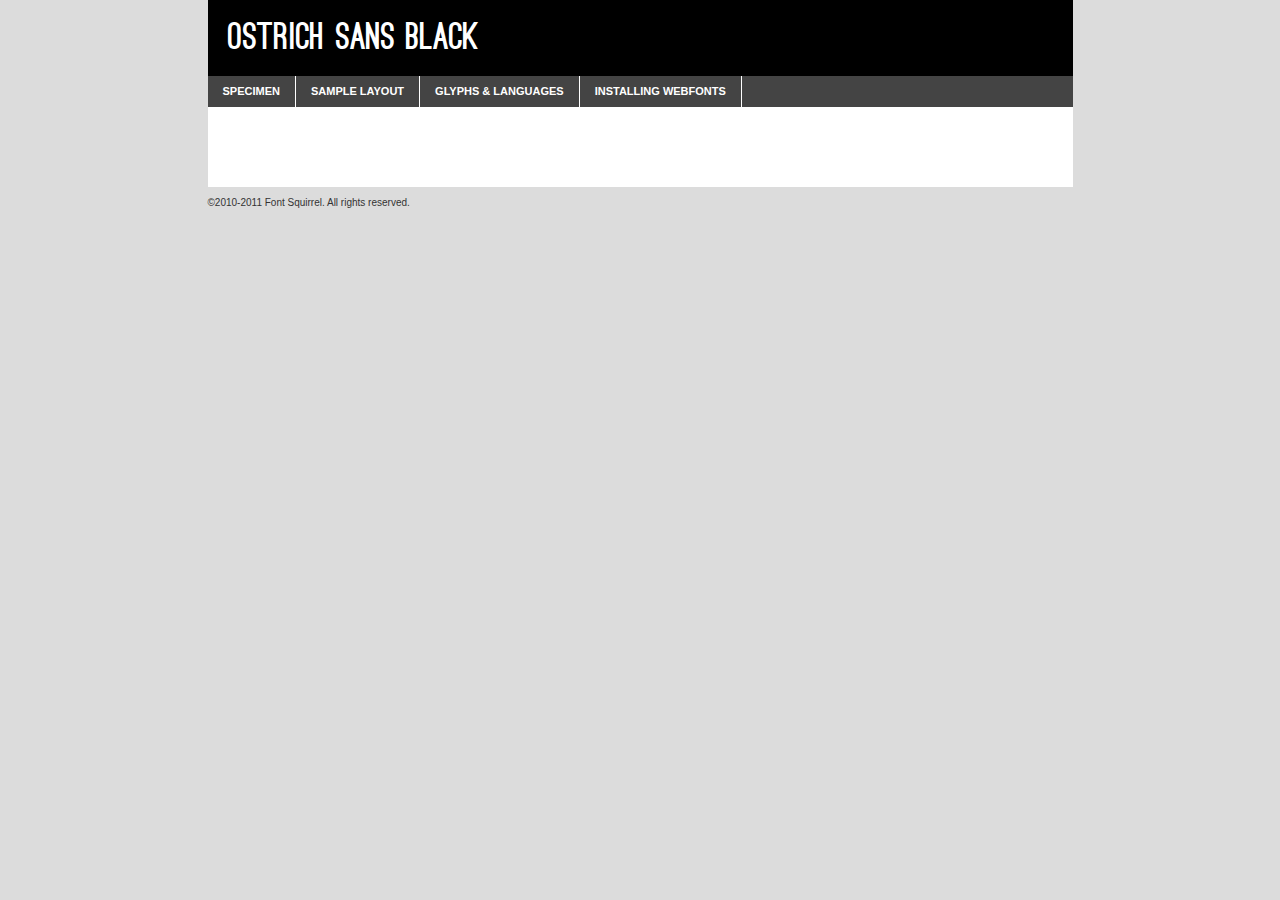
<file: font/ostrich-black-demo.html>
<!DOCTYPE html PUBLIC "-//W3C//DTD XHTML 1.0 Transitional//EN"
	"http://www.w3.org/TR/xhtml1/DTD/xhtml1-transitional.dtd">

<html xmlns="http://www.w3.org/1999/xhtml" xml:lang="en" lang="en">
<head>
	<meta http-equiv="Content-Type" content="text/html; charset=utf-8" />
	<script src="http://ajax.googleapis.com/ajax/libs/jquery/1.7.2/jquery.min.js" type="text/javascript" charset="utf-8"></script>
	<script src="specimen_files/easytabs.js" type="text/javascript" charset="utf-8"></script>
	<link rel="stylesheet" href="specimen_files/specimen_stylesheet.css" type="text/css" charset="utf-8" />
	<link rel="stylesheet" href="stylesheet.css" type="text/css" charset="utf-8" />

	<style type="text/css">
					body{
				font-family: 'ostrich_sansblack';
							}
		</style>

	<title>Ostrich Sans Black Specimen</title>
	
	
	<script type="text/javascript" charset="utf-8">
		$(document).ready(function() {
			$('#container').easyTabs({defaultContent:1});
		});
	</script>
</head>

<body>
<div id="container">
	<div id="header">
		Ostrich Sans Black	</div>
	<ul class="tabs">
		<li><a href="#specimen">Specimen</a></li>
		<li><a href="#layout">Sample Layout</a></li>
				<li><a href="#glyphs">Glyphs &amp; Languages</a></li>
		<li><a href="#installing">Installing Webfonts</a></li>
		
	</ul>
	
	<div id="main_content">

		
			<div id="specimen">
		
				<div class="section">
					<div class="grid12 firstcol">
						<div class="huge">AaBb</div>
					</div>
				</div>
		
				<div class="section">
					<div class="glyph_range">A&#x200B;B&#x200b;C&#x200b;D&#x200b;E&#x200b;F&#x200b;G&#x200b;H&#x200b;I&#x200b;J&#x200b;K&#x200b;L&#x200b;M&#x200b;N&#x200b;O&#x200b;P&#x200b;Q&#x200b;R&#x200b;S&#x200b;T&#x200b;U&#x200b;V&#x200b;W&#x200b;X&#x200b;Y&#x200b;Z&#x200b;a&#x200b;b&#x200b;c&#x200b;d&#x200b;e&#x200b;f&#x200b;g&#x200b;h&#x200b;i&#x200b;j&#x200b;k&#x200b;l&#x200b;m&#x200b;n&#x200b;o&#x200b;p&#x200b;q&#x200b;r&#x200b;s&#x200b;t&#x200b;u&#x200b;v&#x200b;w&#x200b;x&#x200b;y&#x200b;z&#x200b;1&#x200b;2&#x200b;3&#x200b;4&#x200b;5&#x200b;6&#x200b;7&#x200b;8&#x200b;9&#x200b;0&#x200b;&amp;&#x200b;.&#x200b;,&#x200b;?&#x200b;!&#x200b;&#64;&#x200b;(&#x200b;)&#x200b;#&#x200b;$&#x200b;%&#x200b;*&#x200b;+&#x200b;-&#x200b;=&#x200b;:&#x200b;;</div>
				</div>
				<div class="section">
					<div class="grid12 firstcol">
						<table class="sample_table">
							<tr><td>10</td><td class="size10">abcdefghijklmnopqrstuvwxyzABCDEFGHIJKLMNOPQRSTUVWXYZ0123456789abcdefghijklmnopqrstuvwxyzABCDEFGHIJKLMNOPQRSTUVWXYZ0123456789abcdefghijklmnopqrstuvwxyzABCDEFGHIJKLMNOPQRSTUVWXYZ</td></tr>
							<tr><td>11</td><td class="size11">abcdefghijklmnopqrstuvwxyzABCDEFGHIJKLMNOPQRSTUVWXYZ0123456789abcdefghijklmnopqrstuvwxyzABCDEFGHIJKLMNOPQRSTUVWXYZ0123456789abcdefghijklmnopqrstuvwxyzABCDEFGHIJKLMNOPQRSTUVWXYZ</td></tr>
							<tr><td>12</td><td class="size12">abcdefghijklmnopqrstuvwxyzABCDEFGHIJKLMNOPQRSTUVWXYZ0123456789abcdefghijklmnopqrstuvwxyzABCDEFGHIJKLMNOPQRSTUVWXYZ0123456789abcdefghijklmnopqrstuvwxyzABCDEFGHIJKLMNOPQRSTUVWXYZ</td></tr>
							<tr><td>13</td><td class="size13">abcdefghijklmnopqrstuvwxyzABCDEFGHIJKLMNOPQRSTUVWXYZ0123456789abcdefghijklmnopqrstuvwxyzABCDEFGHIJKLMNOPQRSTUVWXYZ0123456789abcdefghijklmnopqrstuvwxyzABCDEFGHIJKLMNOPQRSTUVWXYZ</td></tr>
							<tr><td>14</td><td class="size14">abcdefghijklmnopqrstuvwxyzABCDEFGHIJKLMNOPQRSTUVWXYZ0123456789abcdefghijklmnopqrstuvwxyzABCDEFGHIJKLMNOPQRSTUVWXYZ0123456789abcdefghijklmnopqrstuvwxyzABCDEFGHIJKLMNOPQRSTUVWXYZ</td></tr>
							<tr><td>16</td><td class="size16">abcdefghijklmnopqrstuvwxyzABCDEFGHIJKLMNOPQRSTUVWXYZ0123456789abcdefghijklmnopqrstuvwxyzABCDEFGHIJKLMNOPQRSTUVWXYZ</td></tr>
							<tr><td>18</td><td class="size18">abcdefghijklmnopqrstuvwxyzABCDEFGHIJKLMNOPQRSTUVWXYZ0123456789abcdefghijklmnopqrstuvwxyzABCDEFGHIJKLMNOPQRSTUVWXYZ</td></tr>
							<tr><td>20</td><td class="size20">abcdefghijklmnopqrstuvwxyzABCDEFGHIJKLMNOPQRSTUVWXYZ0123456789abcdefghijklmnopqrstuvwxyzABCDEFGHIJKLMNOPQRSTUVWXYZ</td></tr>
							<tr><td>24</td><td class="size24">abcdefghijklmnopqrstuvwxyzABCDEFGHIJKLMNOPQRSTUVWXYZ0123456789abcdefghijklmnopqrstuvwxyzABCDEFGHIJKLMNOPQRSTUVWXYZ</td></tr>
							<tr><td>30</td><td class="size30">abcdefghijklmnopqrstuvwxyzABCDEFGHIJKLMNOPQRSTUVWXYZ0123456789abcdefghijklmnopqrstuvwxyzABCDEFGHIJKLMNOPQRSTUVWXYZ</td></tr>
							<tr><td>36</td><td class="size36">abcdefghijklmnopqrstuvwxyzABCDEFGHIJKLMNOPQRSTUVWXYZ0123456789abcdefghijklmnopqrstuvwxyzABCDEFGHIJKLMNOPQRSTUVWXYZ</td></tr>
							<tr><td>48</td><td class="size48">abcdefghijklmnopqrstuvwxyzABCDEFGHIJKLMNOPQRSTUVWXYZ0123456789abcdefghijklmnopqrstuvwxyzABCDEFGHIJKLMNOPQRSTUVWXYZ</td></tr>
							<tr><td>60</td><td class="size60">abcdefghijklmnopqrstuvwxyzABCDEFGHIJKLMNOPQRSTUVWXYZ0123456789abcdefghijklmnopqrstuvwxyzABCDEFGHIJKLMNOPQRSTUVWXYZ</td></tr>
							<tr><td>72</td><td class="size72">abcdefghijklmnopqrstuvwxyzABCDEFGHIJKLMNOPQRSTUVWXYZ0123456789abcdefghijklmnopqrstuvwxyzABCDEFGHIJKLMNOPQRSTUVWXYZ</td></tr>
							<tr><td>90</td><td class="size90">abcdefghijklmnopqrstuvwxyzABCDEFGHIJKLMNOPQRSTUVWXYZ0123456789abcdefghijklmnopqrstuvwxyzABCDEFGHIJKLMNOPQRSTUVWXYZ</td></tr>
						</table>
				
					</div>
			
				</div>
		
		
		
								<div class="section" id="bodycomparison">


										<div id="xheight">
				<div class="fontbody">&#xE000;&#xE000;&#xE000;&#xE000;&#xE000;&#xE000;&#xE000;&#xE000;&#xE000;&#xE000;&#xE000;&#xE000;&#xE000;&#xE000;&#xE000;&#xE000;&#xE000;&#xE000;&#xE000;&#xE000;&#xE000;&#xE000;&#xE000;&#xE000;&#xE000;&#xE000;&#xE000;&#xE000;&#xE000;&#xE000;&#xE000;&#xE000;&#xE000;&#xE000;&#xE000;&#xE000;&#xE000;&#xE000;&#xE000;&#xE000;&#xE000;&#xE000;&#xE000;&#xE000;&#xE000;&#xE000;&#xE000;&#xE000;&#xE000;&#xE000;&#xE000;&#xE000;&#xE000;&#xE000;&#xE000;&#xE000;&#xE000;&#xE000;&#xE000;&#xE000;&#xE000;&#xE000;&#xE000;&#xE000;&#xE000;&#xE000;&#xE000;&#xE000;&#xE000;&#xE000;&#xE000;&#xE000;&#xE000;&#xE000;&#xE000;&#xE000;&#xE000;&#xE000;&#xE000;&#xE000;&#xE000;&#xE000;&#xE000;&#xE000;&#xE000;&#xE000;&#xE000;&#xE000;&#xE000;&#xE000;&#xE000;&#xE000;&#xE000;&#xE000;&#xE000;&#xE000;&#xE000;&#xE000;&#xE000;body</div><div class="arialbody">body</div><div class="verdanabody">body</div><div class="georgiabody">body</div></div>
										<div class="fontbody" style="z-index:1">
											body<span>Ostrich Sans Black</span>
										</div>
										<div class="arialbody" style="z-index:1">
											body<span>Arial</span>
										</div>
										<div class="verdanabody" style="z-index:1">
											body<span>Verdana</span>
										</div>
										<div class="georgiabody" style="z-index:1">
											body<span>Georgia</span>
										</div>



								</div>
		
		
				<div class="section psample psample_row1" id="">
					
					<div class="grid2 firstcol">
						<p class="size10"><span>10.</span>Aenean lacinia bibendum nulla sed consectetur. Fusce dapibus, tellus ac cursus commodo, tortor mauris condimentum nibh, ut fermentum massa justo sit amet risus. Nullam id dolor id nibh ultricies vehicula ut id elit. Cum sociis natoque penatibus et magnis dis parturient montes, nascetur ridiculus mus. Nulla vitae elit libero, a pharetra augue.</p>
			
					</div>
					<div class="grid3">
						<p class="size11"><span>11.</span>Aenean lacinia bibendum nulla sed consectetur. Fusce dapibus, tellus ac cursus commodo, tortor mauris condimentum nibh, ut fermentum massa justo sit amet risus. Nullam id dolor id nibh ultricies vehicula ut id elit. Cum sociis natoque penatibus et magnis dis parturient montes, nascetur ridiculus mus. Nulla vitae elit libero, a pharetra augue.</p>
			
					</div>
					<div class="grid3">
						<p class="size12"><span>12.</span>Aenean lacinia bibendum nulla sed consectetur. Fusce dapibus, tellus ac cursus commodo, tortor mauris condimentum nibh, ut fermentum massa justo sit amet risus. Nullam id dolor id nibh ultricies vehicula ut id elit. Cum sociis natoque penatibus et magnis dis parturient montes, nascetur ridiculus mus. Nulla vitae elit libero, a pharetra augue.</p>
			
					</div>
					<div class="grid4">
						<p class="size13"><span>13.</span>Aenean lacinia bibendum nulla sed consectetur. Fusce dapibus, tellus ac cursus commodo, tortor mauris condimentum nibh, ut fermentum massa justo sit amet risus. Nullam id dolor id nibh ultricies vehicula ut id elit. Cum sociis natoque penatibus et magnis dis parturient montes, nascetur ridiculus mus. Nulla vitae elit libero, a pharetra augue.</p>
			
					</div>
					<div class="white_blend"></div>
					
				</div>
				<div class="section psample psample_row2" id="">
					<div class="grid3 firstcol">
						<p class="size14"><span>14.</span>Aenean lacinia bibendum nulla sed consectetur. Fusce dapibus, tellus ac cursus commodo, tortor mauris condimentum nibh, ut fermentum massa justo sit amet risus. Nullam id dolor id nibh ultricies vehicula ut id elit. Cum sociis natoque penatibus et magnis dis parturient montes, nascetur ridiculus mus. Nulla vitae elit libero, a pharetra augue.</p>
			
					</div>
					<div class="grid4">
						<p class="size16"><span>16.</span>Aenean lacinia bibendum nulla sed consectetur. Fusce dapibus, tellus ac cursus commodo, tortor mauris condimentum nibh, ut fermentum massa justo sit amet risus. Nullam id dolor id nibh ultricies vehicula ut id elit. Cum sociis natoque penatibus et magnis dis parturient montes, nascetur ridiculus mus. Nulla vitae elit libero, a pharetra augue.</p>
			
					</div>
					<div class="grid5">
						<p class="size18"><span>18.</span>Aenean lacinia bibendum nulla sed consectetur. Fusce dapibus, tellus ac cursus commodo, tortor mauris condimentum nibh, ut fermentum massa justo sit amet risus. Nullam id dolor id nibh ultricies vehicula ut id elit. Cum sociis natoque penatibus et magnis dis parturient montes, nascetur ridiculus mus. Nulla vitae elit libero, a pharetra augue.</p>
			
					</div>

					<div class="white_blend"></div>

				</div>
				
				<div class="section psample psample_row3" id="">
					<div class="grid5 firstcol">
						<p class="size20"><span>20.</span>Aenean lacinia bibendum nulla sed consectetur. Fusce dapibus, tellus ac cursus commodo, tortor mauris condimentum nibh, ut fermentum massa justo sit amet risus. Nullam id dolor id nibh ultricies vehicula ut id elit. Cum sociis natoque penatibus et magnis dis parturient montes, nascetur ridiculus mus. Nulla vitae elit libero, a pharetra augue.</p>
					</div>
					<div class="grid7">
						<p class="size24"><span>24.</span>Aenean lacinia bibendum nulla sed consectetur. Fusce dapibus, tellus ac cursus commodo, tortor mauris condimentum nibh, ut fermentum massa justo sit amet risus. Nullam id dolor id nibh ultricies vehicula ut id elit. Cum sociis natoque penatibus et magnis dis parturient montes, nascetur ridiculus mus. Nulla vitae elit libero, a pharetra augue.</p>
					</div>
					
					<div class="white_blend"></div>
					
				</div>
				
				<div class="section psample psample_row4" id="">
					<div class="grid12 firstcol">
						<p class="size30"><span>30.</span>Aenean lacinia bibendum nulla sed consectetur. Fusce dapibus, tellus ac cursus commodo, tortor mauris condimentum nibh, ut fermentum massa justo sit amet risus. Nullam id dolor id nibh ultricies vehicula ut id elit. Cum sociis natoque penatibus et magnis dis parturient montes, nascetur ridiculus mus. Nulla vitae elit libero, a pharetra augue.</p>
					</div>
					<div class="white_blend"></div>
					
				</div>
				
				
				
				<div class="section psample psample_row1 fullreverse">
					<div class="grid2 firstcol">
						<p class="size10"><span>10.</span>Aenean lacinia bibendum nulla sed consectetur. Fusce dapibus, tellus ac cursus commodo, tortor mauris condimentum nibh, ut fermentum massa justo sit amet risus. Nullam id dolor id nibh ultricies vehicula ut id elit. Cum sociis natoque penatibus et magnis dis parturient montes, nascetur ridiculus mus. Nulla vitae elit libero, a pharetra augue.</p>
			
					</div>
					<div class="grid3">
						<p class="size11"><span>11.</span>Aenean lacinia bibendum nulla sed consectetur. Fusce dapibus, tellus ac cursus commodo, tortor mauris condimentum nibh, ut fermentum massa justo sit amet risus. Nullam id dolor id nibh ultricies vehicula ut id elit. Cum sociis natoque penatibus et magnis dis parturient montes, nascetur ridiculus mus. Nulla vitae elit libero, a pharetra augue.</p>
			
					</div>
					<div class="grid3">
						<p class="size12"><span>12.</span>Aenean lacinia bibendum nulla sed consectetur. Fusce dapibus, tellus ac cursus commodo, tortor mauris condimentum nibh, ut fermentum massa justo sit amet risus. Nullam id dolor id nibh ultricies vehicula ut id elit. Cum sociis natoque penatibus et magnis dis parturient montes, nascetur ridiculus mus. Nulla vitae elit libero, a pharetra augue.</p>
			
					</div>
					<div class="grid4">
						<p class="size13"><span>13.</span>Aenean lacinia bibendum nulla sed consectetur. Fusce dapibus, tellus ac cursus commodo, tortor mauris condimentum nibh, ut fermentum massa justo sit amet risus. Nullam id dolor id nibh ultricies vehicula ut id elit. Cum sociis natoque penatibus et magnis dis parturient montes, nascetur ridiculus mus. Nulla vitae elit libero, a pharetra augue.</p>
			
					</div>
					<div class="black_blend"></div>
					
				</div>
				
				<div class="section psample psample_row2 fullreverse">
					<div class="grid3 firstcol">
						<p class="size14"><span>14.</span>Aenean lacinia bibendum nulla sed consectetur. Fusce dapibus, tellus ac cursus commodo, tortor mauris condimentum nibh, ut fermentum massa justo sit amet risus. Nullam id dolor id nibh ultricies vehicula ut id elit. Cum sociis natoque penatibus et magnis dis parturient montes, nascetur ridiculus mus. Nulla vitae elit libero, a pharetra augue.</p>
			
					</div>
					<div class="grid4">
						<p class="size16"><span>16.</span>Aenean lacinia bibendum nulla sed consectetur. Fusce dapibus, tellus ac cursus commodo, tortor mauris condimentum nibh, ut fermentum massa justo sit amet risus. Nullam id dolor id nibh ultricies vehicula ut id elit. Cum sociis natoque penatibus et magnis dis parturient montes, nascetur ridiculus mus. Nulla vitae elit libero, a pharetra augue.</p>
			
					</div>
					<div class="grid5">
						<p class="size18"><span>18.</span>Aenean lacinia bibendum nulla sed consectetur. Fusce dapibus, tellus ac cursus commodo, tortor mauris condimentum nibh, ut fermentum massa justo sit amet risus. Nullam id dolor id nibh ultricies vehicula ut id elit. Cum sociis natoque penatibus et magnis dis parturient montes, nascetur ridiculus mus. Nulla vitae elit libero, a pharetra augue.</p>
			
					</div>
					<div class="black_blend"></div>

				</div>
				
				<div class="section psample fullreverse psample_row3" id="">
					<div class="grid5 firstcol">
						<p class="size20"><span>20.</span>Aenean lacinia bibendum nulla sed consectetur. Fusce dapibus, tellus ac cursus commodo, tortor mauris condimentum nibh, ut fermentum massa justo sit amet risus. Nullam id dolor id nibh ultricies vehicula ut id elit. Cum sociis natoque penatibus et magnis dis parturient montes, nascetur ridiculus mus. Nulla vitae elit libero, a pharetra augue.</p>
					</div>
					<div class="grid7">
						<p class="size24"><span>24.</span>Aenean lacinia bibendum nulla sed consectetur. Fusce dapibus, tellus ac cursus commodo, tortor mauris condimentum nibh, ut fermentum massa justo sit amet risus. Nullam id dolor id nibh ultricies vehicula ut id elit. Cum sociis natoque penatibus et magnis dis parturient montes, nascetur ridiculus mus. Nulla vitae elit libero, a pharetra augue.</p>
					</div>
					
					<div class="black_blend"></div>
					
				</div>
				
				<div class="section psample fullreverse psample_row4" id="" style="border-bottom: 20px #000 solid;">
					<div class="grid12 firstcol">
						<p class="size30"><span>30.</span>Aenean lacinia bibendum nulla sed consectetur. Fusce dapibus, tellus ac cursus commodo, tortor mauris condimentum nibh, ut fermentum massa justo sit amet risus. Nullam id dolor id nibh ultricies vehicula ut id elit. Cum sociis natoque penatibus et magnis dis parturient montes, nascetur ridiculus mus. Nulla vitae elit libero, a pharetra augue.</p>
					</div>
					<div class="black_blend"></div>
					
				</div>
				
				
				
				
			</div>
			
			<div id="layout">
				
				<div class="section">
					
					<div class="grid12 firstcol">
						<h1>Lorem Ipsum Dolor</h1>
						<h2>Etiam porta sem malesuada magna mollis euismod</h2>
						
						<p class="byline">By <a href="#link">Aenean Lacinia</a></p>
					</div>
				</div>
				<div class="section">
					<div class="grid8 firstcol">
						<p class="large">Donec sed odio dui. Morbi leo risus, porta ac consectetur ac, vestibulum at eros. Fusce dapibus, tellus ac cursus commodo, tortor mauris condimentum nibh, ut fermentum massa justo sit amet risus. </p>

						
						<h3>Pellentesque ornare sem</h3>

						<p>Maecenas sed diam eget risus varius blandit sit amet non magna. Maecenas faucibus mollis interdum. Donec ullamcorper nulla non metus auctor fringilla. Nullam id dolor id nibh ultricies vehicula ut id elit. Nullam id dolor id nibh ultricies vehicula ut id elit. </p>

						<p>Aenean eu leo quam. Pellentesque ornare sem lacinia quam venenatis vestibulum. Lorem ipsum dolor sit amet, consectetur adipiscing elit. Cum sociis natoque penatibus et magnis dis parturient montes, nascetur ridiculus mus. </p>

						<p>Nulla vitae elit libero, a pharetra augue. Praesent commodo cursus magna, vel scelerisque nisl consectetur et. Aenean lacinia bibendum nulla sed consectetur. </p>

						<p>Nullam quis risus eget urna mollis ornare vel eu leo. Nullam quis risus eget urna mollis ornare vel eu leo. Maecenas sed diam eget risus varius blandit sit amet non magna. Donec ullamcorper nulla non metus auctor fringilla. </p>

						<h3>Cras mattis consectetur</h3>

						<p>Aenean eu leo quam. Pellentesque ornare sem lacinia quam venenatis vestibulum. Aenean lacinia bibendum nulla sed consectetur. Integer posuere erat a ante venenatis dapibus posuere velit aliquet. Cras mattis consectetur purus sit amet fermentum. </p>

						<p>Nullam id dolor id nibh ultricies vehicula ut id elit. Nullam quis risus eget urna mollis ornare vel eu leo. Cras mattis consectetur purus sit amet fermentum.</p>
					</div>
					
					<div class="grid4 sidebar">
						
						<div class="box reverse">
							<p class="last">Nullam quis risus eget urna mollis ornare vel eu leo. Donec ullamcorper nulla non metus auctor fringilla. Cras mattis consectetur purus sit amet fermentum. Sed posuere consectetur est at lobortis. Lorem ipsum dolor sit amet, consectetur adipiscing elit. </p>
						</div>
						
						<p class="caption">Maecenas sed diam eget risus varius.</p>

						<p>Vestibulum id ligula porta felis euismod semper. Integer posuere erat a ante venenatis dapibus posuere velit aliquet. Vestibulum id ligula porta felis euismod semper. Sed posuere consectetur est at lobortis. Maecenas sed diam eget risus varius blandit sit amet non magna. Fusce dapibus, tellus ac cursus commodo, tortor mauris condimentum nibh, ut fermentum massa justo sit amet risus. </p>

					

						<p>Duis mollis, est non commodo luctus, nisi erat porttitor ligula, eget lacinia odio sem nec elit. Aenean lacinia bibendum nulla sed consectetur. Vivamus sagittis lacus vel augue laoreet rutrum faucibus dolor auctor. Aenean lacinia bibendum nulla sed consectetur. Nullam quis risus eget urna mollis ornare vel eu leo. </p>

						<p>Praesent commodo cursus magna, vel scelerisque nisl consectetur et. Donec ullamcorper nulla non metus auctor fringilla. Maecenas faucibus mollis interdum. Fusce dapibus, tellus ac cursus commodo, tortor mauris condimentum nibh, ut fermentum massa justo sit amet risus. </p>

					</div>
				</div>
				
			</div>


			



		<div id="glyphs">
			<div class="section">
				<div class="grid12 firstcol">
			
				<h1>Language Support</h1>
				<p>The subset of Ostrich Sans Black in this kit supports the following languages:<br />
			
					English				</p>
				<h1>Glyph Chart</h1>
				<p>The subset of Ostrich Sans Black in this kit includes all the glyphs listed below. Unicode entities are included above each glyph to help you insert individual characters into your layout.</p>
				<div id="glyph_chart">
			
																														 <div><p>&amp;#13;</p>&#13;</div>
																				 <div><p>&amp;#32;</p>&#32;</div>
																				 <div><p>&amp;#33;</p>&#33;</div>
																				 <div><p>&amp;#34;</p>&#34;</div>
																				 <div><p>&amp;#35;</p>&#35;</div>
																				 <div><p>&amp;#36;</p>&#36;</div>
																				 <div><p>&amp;#37;</p>&#37;</div>
																				 <div><p>&amp;#38;</p>&#38;</div>
																				 <div><p>&amp;#39;</p>&#39;</div>
																				 <div><p>&amp;#40;</p>&#40;</div>
																				 <div><p>&amp;#41;</p>&#41;</div>
																				 <div><p>&amp;#42;</p>&#42;</div>
																				 <div><p>&amp;#43;</p>&#43;</div>
																				 <div><p>&amp;#44;</p>&#44;</div>
																				 <div><p>&amp;#45;</p>&#45;</div>
																				 <div><p>&amp;#46;</p>&#46;</div>
																				 <div><p>&amp;#47;</p>&#47;</div>
																				 <div><p>&amp;#48;</p>&#48;</div>
																				 <div><p>&amp;#49;</p>&#49;</div>
																				 <div><p>&amp;#50;</p>&#50;</div>
																				 <div><p>&amp;#51;</p>&#51;</div>
																				 <div><p>&amp;#52;</p>&#52;</div>
																				 <div><p>&amp;#53;</p>&#53;</div>
																				 <div><p>&amp;#54;</p>&#54;</div>
																				 <div><p>&amp;#55;</p>&#55;</div>
																				 <div><p>&amp;#56;</p>&#56;</div>
																				 <div><p>&amp;#57;</p>&#57;</div>
																				 <div><p>&amp;#58;</p>&#58;</div>
																				 <div><p>&amp;#59;</p>&#59;</div>
																				 <div><p>&amp;#60;</p>&#60;</div>
																				 <div><p>&amp;#61;</p>&#61;</div>
																				 <div><p>&amp;#62;</p>&#62;</div>
																				 <div><p>&amp;#63;</p>&#63;</div>
																				 <div><p>&amp;#64;</p>&#64;</div>
																				 <div><p>&amp;#65;</p>&#65;</div>
																				 <div><p>&amp;#66;</p>&#66;</div>
																				 <div><p>&amp;#67;</p>&#67;</div>
																				 <div><p>&amp;#68;</p>&#68;</div>
																				 <div><p>&amp;#69;</p>&#69;</div>
																				 <div><p>&amp;#70;</p>&#70;</div>
																				 <div><p>&amp;#71;</p>&#71;</div>
																				 <div><p>&amp;#72;</p>&#72;</div>
																				 <div><p>&amp;#73;</p>&#73;</div>
																				 <div><p>&amp;#74;</p>&#74;</div>
																				 <div><p>&amp;#75;</p>&#75;</div>
																				 <div><p>&amp;#76;</p>&#76;</div>
																				 <div><p>&amp;#77;</p>&#77;</div>
																				 <div><p>&amp;#78;</p>&#78;</div>
																				 <div><p>&amp;#79;</p>&#79;</div>
																				 <div><p>&amp;#80;</p>&#80;</div>
																				 <div><p>&amp;#81;</p>&#81;</div>
																				 <div><p>&amp;#82;</p>&#82;</div>
																				 <div><p>&amp;#83;</p>&#83;</div>
																				 <div><p>&amp;#84;</p>&#84;</div>
																				 <div><p>&amp;#85;</p>&#85;</div>
																				 <div><p>&amp;#86;</p>&#86;</div>
																				 <div><p>&amp;#87;</p>&#87;</div>
																				 <div><p>&amp;#88;</p>&#88;</div>
																				 <div><p>&amp;#89;</p>&#89;</div>
																				 <div><p>&amp;#90;</p>&#90;</div>
																				 <div><p>&amp;#91;</p>&#91;</div>
																				 <div><p>&amp;#92;</p>&#92;</div>
																				 <div><p>&amp;#93;</p>&#93;</div>
																				 <div><p>&amp;#94;</p>&#94;</div>
																				 <div><p>&amp;#95;</p>&#95;</div>
																				 <div><p>&amp;#96;</p>&#96;</div>
																				 <div><p>&amp;#97;</p>&#97;</div>
																				 <div><p>&amp;#98;</p>&#98;</div>
																				 <div><p>&amp;#99;</p>&#99;</div>
																				 <div><p>&amp;#100;</p>&#100;</div>
																				 <div><p>&amp;#101;</p>&#101;</div>
																				 <div><p>&amp;#102;</p>&#102;</div>
																				 <div><p>&amp;#103;</p>&#103;</div>
																				 <div><p>&amp;#104;</p>&#104;</div>
																				 <div><p>&amp;#105;</p>&#105;</div>
																				 <div><p>&amp;#106;</p>&#106;</div>
																				 <div><p>&amp;#107;</p>&#107;</div>
																				 <div><p>&amp;#108;</p>&#108;</div>
																				 <div><p>&amp;#109;</p>&#109;</div>
																				 <div><p>&amp;#110;</p>&#110;</div>
																				 <div><p>&amp;#111;</p>&#111;</div>
																				 <div><p>&amp;#112;</p>&#112;</div>
																				 <div><p>&amp;#113;</p>&#113;</div>
																				 <div><p>&amp;#114;</p>&#114;</div>
																				 <div><p>&amp;#115;</p>&#115;</div>
																				 <div><p>&amp;#116;</p>&#116;</div>
																				 <div><p>&amp;#117;</p>&#117;</div>
																				 <div><p>&amp;#118;</p>&#118;</div>
																				 <div><p>&amp;#119;</p>&#119;</div>
																				 <div><p>&amp;#120;</p>&#120;</div>
																				 <div><p>&amp;#121;</p>&#121;</div>
																				 <div><p>&amp;#122;</p>&#122;</div>
																				 <div><p>&amp;#123;</p>&#123;</div>
																				 <div><p>&amp;#124;</p>&#124;</div>
																				 <div><p>&amp;#125;</p>&#125;</div>
																				 <div><p>&amp;#126;</p>&#126;</div>
																				 <div><p>&amp;#160;</p>&#160;</div>
																				 <div><p>&amp;#169;</p>&#169;</div>
																				 <div><p>&amp;#173;</p>&#173;</div>
																				 <div><p>&amp;#174;</p>&#174;</div>
																				 <div><p>&amp;#710;</p>&#710;</div>
																				 <div><p>&amp;#732;</p>&#732;</div>
																				 <div><p>&amp;#8192;</p>&#8192;</div>
																				 <div><p>&amp;#8193;</p>&#8193;</div>
																				 <div><p>&amp;#8194;</p>&#8194;</div>
																				 <div><p>&amp;#8195;</p>&#8195;</div>
																				 <div><p>&amp;#8196;</p>&#8196;</div>
																				 <div><p>&amp;#8197;</p>&#8197;</div>
																				 <div><p>&amp;#8198;</p>&#8198;</div>
																				 <div><p>&amp;#8199;</p>&#8199;</div>
																				 <div><p>&amp;#8200;</p>&#8200;</div>
																				 <div><p>&amp;#8201;</p>&#8201;</div>
																				 <div><p>&amp;#8202;</p>&#8202;</div>
																				 <div><p>&amp;#8208;</p>&#8208;</div>
																				 <div><p>&amp;#8209;</p>&#8209;</div>
																				 <div><p>&amp;#8210;</p>&#8210;</div>
																				 <div><p>&amp;#8211;</p>&#8211;</div>
																				 <div><p>&amp;#8212;</p>&#8212;</div>
																				 <div><p>&amp;#8216;</p>&#8216;</div>
																				 <div><p>&amp;#8217;</p>&#8217;</div>
																				 <div><p>&amp;#8220;</p>&#8220;</div>
																				 <div><p>&amp;#8221;</p>&#8221;</div>
																				 <div><p>&amp;#8226;</p>&#8226;</div>
																				 <div><p>&amp;#8239;</p>&#8239;</div>
																				 <div><p>&amp;#8287;</p>&#8287;</div>
																				 <div><p>&amp;#8482;</p>&#8482;</div>
																				 <div><p>&amp;#57344;</p>&#57344;</div>
																												</div>	
				</div>
		
		
			</div>
		</div>
		
		
		<div id="specs">
			
		</div>
	
		<div id="installing">
			<div class="section">
				<div class="grid7 firstcol">
					<h1>Installing Webfonts</h1>
					
					<p>Webfonts are supported by all major browser platforms but not all in the same way. There are currently four different font formats that must be included in order to target all browsers. This includes TTF, WOFF, EOT and SVG.</p>
					
					<h2>1. Upload your webfonts</h2>
					<p>You must upload your webfont kit to your website. They should be in or near the same directory as your CSS files.</p>
					
					<h2>2. Include the webfont stylesheet</h2>
					<p>A special CSS @font-face declaration helps the various browsers select the appropriate font it needs without causing you a bunch of headaches. Learn more about this syntax by reading the <a href="http://www.fontspring.com/blog/further-hardening-of-the-bulletproof-syntax">Fontspring blog post</a> about it. The code for it is as follows:</p>


<code>
@font-face{ 
	font-family: 'MyWebFont';
	src: url('WebFont.eot');
	src: url('WebFont.eot?#iefix') format('embedded-opentype'),
	     url('WebFont.woff') format('woff'),
	     url('WebFont.ttf') format('truetype'),
	     url('WebFont.svg#webfont') format('svg');
}
</code>

	<p>We've already gone ahead and generated the code for you. All you have to do is link to the stylesheet in your HTML, like this:</p>
	<code>&lt;link rel=&quot;stylesheet&quot; href=&quot;stylesheet.css&quot; type=&quot;text/css&quot; charset=&quot;utf-8&quot; /&gt;</code>

					<h2>3. Modify your own stylesheet</h2>
					<p>To take advantage of your new fonts, you must tell your stylesheet to use them. Look at the original @font-face declaration above and find the property called "font-family." The name linked there will be what you use to reference the font. Prepend that webfont name to the font stack in the "font-family" property, inside the selector you want to change. For example:</p>
<code>p { font-family: 'WebFont', Arial, sans-serif; }</code>

<h2>4. Test</h2>
<p>Getting webfonts to work cross-browser <em>can</em> be tricky. Use the information in the sidebar to help you if you find that fonts aren't loading in a particular browser.</p>
				</div>
				
				<div class="grid5 sidebar">
					<div class="box">
						<h2>Troubleshooting<br />Font-Face Problems</h2>
						<p>Having trouble getting your webfonts to load in your new website? Here are some tips to sort out what might be the problem.</p>

						<h3>Fonts not showing in any browser</h3>

						<p>This sounds like you need to work on the plumbing. You either did not upload the fonts to the correct directory, or you did not link the fonts properly in the CSS. If you've confirmed that all this is correct and you still have a problem, take a look at your .htaccess file and see if requests are getting intercepted.</p>

						<h3>Fonts not loading in iPhone or iPad</h3>

						<p>The most common problem here is that you are serving the fonts from an IIS server. IIS refuses to serve files that have unknown MIME types. If that is the case, you must set the MIME type for SVG to "image/svg+xml" in the server settings. Follow these instructions from Microsoft if you need help.</p>

						<h3>Fonts not loading in Firefox</h3>

						<p>The primary reason for this failure? You are still using a version Firefox older than 3.5. So upgrade already! If that isn't it, then you are very likely serving fonts from a different domain. Firefox requires that all font assets be served from the same domain. Lastly it is possible that you need to add WOFF to your list of MIME types (if you are serving via IIS.)</p>

						<h3>Fonts not loading in IE</h3>

						<p>Are you looking at Internet Explorer on an actual Windows machine or are you cheating by using a service like Adobe BrowserLab? Many of these screenshot services do not render @font-face for IE. Best to test it on a real machine.</p>

						<h3>Fonts not loading in IE9</h3>

						<p>IE9, like Firefox, requires that fonts be served from the same domain as the website. Make sure that is the case.</p>
					</div>
				</div>
			</div>
			
		</div>
	
	</div>
	<div id="footer">
		<p>&copy;2010-2011 Font Squirrel. All rights reserved.</p>
	</div>
</div>
</body>
</html>
</file>
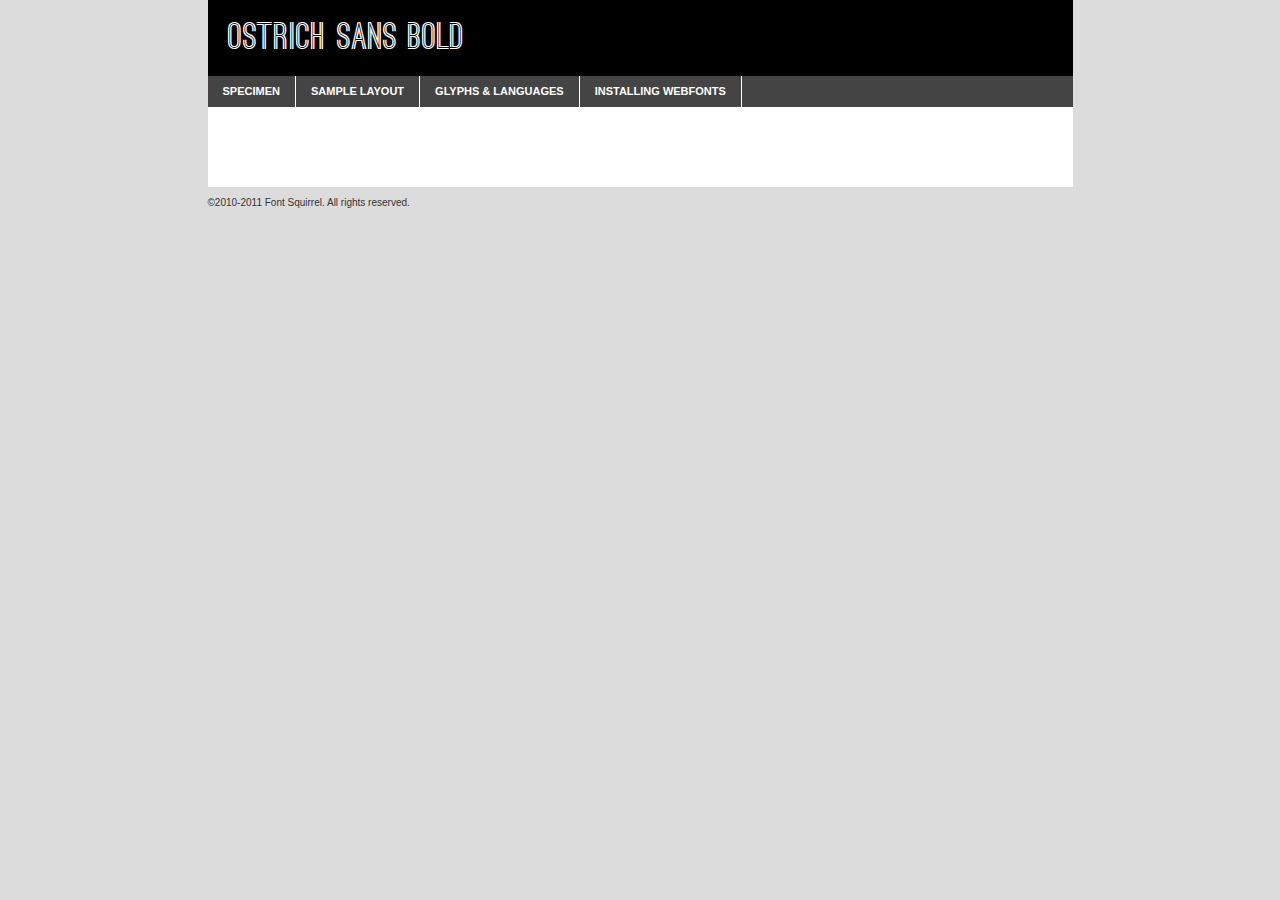
<file: font/ostrich-bold-demo.html>
<!DOCTYPE html PUBLIC "-//W3C//DTD XHTML 1.0 Transitional//EN"
	"http://www.w3.org/TR/xhtml1/DTD/xhtml1-transitional.dtd">

<html xmlns="http://www.w3.org/1999/xhtml" xml:lang="en" lang="en">
<head>
	<meta http-equiv="Content-Type" content="text/html; charset=utf-8" />
	<script src="http://ajax.googleapis.com/ajax/libs/jquery/1.7.2/jquery.min.js" type="text/javascript" charset="utf-8"></script>
	<script src="specimen_files/easytabs.js" type="text/javascript" charset="utf-8"></script>
	<link rel="stylesheet" href="specimen_files/specimen_stylesheet.css" type="text/css" charset="utf-8" />
	<link rel="stylesheet" href="stylesheet.css" type="text/css" charset="utf-8" />

	<style type="text/css">
					body{
				font-family: 'ostrich_sansbold';
							}
		</style>

	<title>Ostrich Sans Bold Specimen</title>
	
	
	<script type="text/javascript" charset="utf-8">
		$(document).ready(function() {
			$('#container').easyTabs({defaultContent:1});
		});
	</script>
</head>

<body>
<div id="container">
	<div id="header">
		Ostrich Sans Bold	</div>
	<ul class="tabs">
		<li><a href="#specimen">Specimen</a></li>
		<li><a href="#layout">Sample Layout</a></li>
				<li><a href="#glyphs">Glyphs &amp; Languages</a></li>
		<li><a href="#installing">Installing Webfonts</a></li>
		
	</ul>
	
	<div id="main_content">

		
			<div id="specimen">
		
				<div class="section">
					<div class="grid12 firstcol">
						<div class="huge">AaBb</div>
					</div>
				</div>
		
				<div class="section">
					<div class="glyph_range">A&#x200B;B&#x200b;C&#x200b;D&#x200b;E&#x200b;F&#x200b;G&#x200b;H&#x200b;I&#x200b;J&#x200b;K&#x200b;L&#x200b;M&#x200b;N&#x200b;O&#x200b;P&#x200b;Q&#x200b;R&#x200b;S&#x200b;T&#x200b;U&#x200b;V&#x200b;W&#x200b;X&#x200b;Y&#x200b;Z&#x200b;a&#x200b;b&#x200b;c&#x200b;d&#x200b;e&#x200b;f&#x200b;g&#x200b;h&#x200b;i&#x200b;j&#x200b;k&#x200b;l&#x200b;m&#x200b;n&#x200b;o&#x200b;p&#x200b;q&#x200b;r&#x200b;s&#x200b;t&#x200b;u&#x200b;v&#x200b;w&#x200b;x&#x200b;y&#x200b;z&#x200b;1&#x200b;2&#x200b;3&#x200b;4&#x200b;5&#x200b;6&#x200b;7&#x200b;8&#x200b;9&#x200b;0&#x200b;&amp;&#x200b;.&#x200b;,&#x200b;?&#x200b;!&#x200b;&#64;&#x200b;(&#x200b;)&#x200b;#&#x200b;$&#x200b;%&#x200b;*&#x200b;+&#x200b;-&#x200b;=&#x200b;:&#x200b;;</div>
				</div>
				<div class="section">
					<div class="grid12 firstcol">
						<table class="sample_table">
							<tr><td>10</td><td class="size10">abcdefghijklmnopqrstuvwxyzABCDEFGHIJKLMNOPQRSTUVWXYZ0123456789abcdefghijklmnopqrstuvwxyzABCDEFGHIJKLMNOPQRSTUVWXYZ0123456789abcdefghijklmnopqrstuvwxyzABCDEFGHIJKLMNOPQRSTUVWXYZ</td></tr>
							<tr><td>11</td><td class="size11">abcdefghijklmnopqrstuvwxyzABCDEFGHIJKLMNOPQRSTUVWXYZ0123456789abcdefghijklmnopqrstuvwxyzABCDEFGHIJKLMNOPQRSTUVWXYZ0123456789abcdefghijklmnopqrstuvwxyzABCDEFGHIJKLMNOPQRSTUVWXYZ</td></tr>
							<tr><td>12</td><td class="size12">abcdefghijklmnopqrstuvwxyzABCDEFGHIJKLMNOPQRSTUVWXYZ0123456789abcdefghijklmnopqrstuvwxyzABCDEFGHIJKLMNOPQRSTUVWXYZ0123456789abcdefghijklmnopqrstuvwxyzABCDEFGHIJKLMNOPQRSTUVWXYZ</td></tr>
							<tr><td>13</td><td class="size13">abcdefghijklmnopqrstuvwxyzABCDEFGHIJKLMNOPQRSTUVWXYZ0123456789abcdefghijklmnopqrstuvwxyzABCDEFGHIJKLMNOPQRSTUVWXYZ0123456789abcdefghijklmnopqrstuvwxyzABCDEFGHIJKLMNOPQRSTUVWXYZ</td></tr>
							<tr><td>14</td><td class="size14">abcdefghijklmnopqrstuvwxyzABCDEFGHIJKLMNOPQRSTUVWXYZ0123456789abcdefghijklmnopqrstuvwxyzABCDEFGHIJKLMNOPQRSTUVWXYZ0123456789abcdefghijklmnopqrstuvwxyzABCDEFGHIJKLMNOPQRSTUVWXYZ</td></tr>
							<tr><td>16</td><td class="size16">abcdefghijklmnopqrstuvwxyzABCDEFGHIJKLMNOPQRSTUVWXYZ0123456789abcdefghijklmnopqrstuvwxyzABCDEFGHIJKLMNOPQRSTUVWXYZ</td></tr>
							<tr><td>18</td><td class="size18">abcdefghijklmnopqrstuvwxyzABCDEFGHIJKLMNOPQRSTUVWXYZ0123456789abcdefghijklmnopqrstuvwxyzABCDEFGHIJKLMNOPQRSTUVWXYZ</td></tr>
							<tr><td>20</td><td class="size20">abcdefghijklmnopqrstuvwxyzABCDEFGHIJKLMNOPQRSTUVWXYZ0123456789abcdefghijklmnopqrstuvwxyzABCDEFGHIJKLMNOPQRSTUVWXYZ</td></tr>
							<tr><td>24</td><td class="size24">abcdefghijklmnopqrstuvwxyzABCDEFGHIJKLMNOPQRSTUVWXYZ0123456789abcdefghijklmnopqrstuvwxyzABCDEFGHIJKLMNOPQRSTUVWXYZ</td></tr>
							<tr><td>30</td><td class="size30">abcdefghijklmnopqrstuvwxyzABCDEFGHIJKLMNOPQRSTUVWXYZ0123456789abcdefghijklmnopqrstuvwxyzABCDEFGHIJKLMNOPQRSTUVWXYZ</td></tr>
							<tr><td>36</td><td class="size36">abcdefghijklmnopqrstuvwxyzABCDEFGHIJKLMNOPQRSTUVWXYZ0123456789abcdefghijklmnopqrstuvwxyzABCDEFGHIJKLMNOPQRSTUVWXYZ</td></tr>
							<tr><td>48</td><td class="size48">abcdefghijklmnopqrstuvwxyzABCDEFGHIJKLMNOPQRSTUVWXYZ0123456789abcdefghijklmnopqrstuvwxyzABCDEFGHIJKLMNOPQRSTUVWXYZ</td></tr>
							<tr><td>60</td><td class="size60">abcdefghijklmnopqrstuvwxyzABCDEFGHIJKLMNOPQRSTUVWXYZ0123456789abcdefghijklmnopqrstuvwxyzABCDEFGHIJKLMNOPQRSTUVWXYZ</td></tr>
							<tr><td>72</td><td class="size72">abcdefghijklmnopqrstuvwxyzABCDEFGHIJKLMNOPQRSTUVWXYZ0123456789abcdefghijklmnopqrstuvwxyzABCDEFGHIJKLMNOPQRSTUVWXYZ</td></tr>
							<tr><td>90</td><td class="size90">abcdefghijklmnopqrstuvwxyzABCDEFGHIJKLMNOPQRSTUVWXYZ0123456789abcdefghijklmnopqrstuvwxyzABCDEFGHIJKLMNOPQRSTUVWXYZ</td></tr>
						</table>
				
					</div>
			
				</div>
		
		
		
								<div class="section" id="bodycomparison">


										<div id="xheight">
				<div class="fontbody">&#xE000;&#xE000;&#xE000;&#xE000;&#xE000;&#xE000;&#xE000;&#xE000;&#xE000;&#xE000;&#xE000;&#xE000;&#xE000;&#xE000;&#xE000;&#xE000;&#xE000;&#xE000;&#xE000;&#xE000;&#xE000;&#xE000;&#xE000;&#xE000;&#xE000;&#xE000;&#xE000;&#xE000;&#xE000;&#xE000;&#xE000;&#xE000;&#xE000;&#xE000;&#xE000;&#xE000;&#xE000;&#xE000;&#xE000;&#xE000;&#xE000;&#xE000;&#xE000;&#xE000;&#xE000;&#xE000;&#xE000;&#xE000;&#xE000;&#xE000;&#xE000;&#xE000;&#xE000;&#xE000;&#xE000;&#xE000;&#xE000;&#xE000;&#xE000;&#xE000;&#xE000;&#xE000;&#xE000;&#xE000;&#xE000;&#xE000;&#xE000;&#xE000;&#xE000;&#xE000;&#xE000;&#xE000;&#xE000;&#xE000;&#xE000;&#xE000;&#xE000;&#xE000;&#xE000;&#xE000;&#xE000;&#xE000;&#xE000;&#xE000;&#xE000;&#xE000;&#xE000;&#xE000;&#xE000;&#xE000;&#xE000;&#xE000;&#xE000;&#xE000;&#xE000;&#xE000;&#xE000;&#xE000;&#xE000;body</div><div class="arialbody">body</div><div class="verdanabody">body</div><div class="georgiabody">body</div></div>
										<div class="fontbody" style="z-index:1">
											body<span>Ostrich Sans Bold</span>
										</div>
										<div class="arialbody" style="z-index:1">
											body<span>Arial</span>
										</div>
										<div class="verdanabody" style="z-index:1">
											body<span>Verdana</span>
										</div>
										<div class="georgiabody" style="z-index:1">
											body<span>Georgia</span>
										</div>



								</div>
		
		
				<div class="section psample psample_row1" id="">
					
					<div class="grid2 firstcol">
						<p class="size10"><span>10.</span>Aenean lacinia bibendum nulla sed consectetur. Fusce dapibus, tellus ac cursus commodo, tortor mauris condimentum nibh, ut fermentum massa justo sit amet risus. Nullam id dolor id nibh ultricies vehicula ut id elit. Cum sociis natoque penatibus et magnis dis parturient montes, nascetur ridiculus mus. Nulla vitae elit libero, a pharetra augue.</p>
			
					</div>
					<div class="grid3">
						<p class="size11"><span>11.</span>Aenean lacinia bibendum nulla sed consectetur. Fusce dapibus, tellus ac cursus commodo, tortor mauris condimentum nibh, ut fermentum massa justo sit amet risus. Nullam id dolor id nibh ultricies vehicula ut id elit. Cum sociis natoque penatibus et magnis dis parturient montes, nascetur ridiculus mus. Nulla vitae elit libero, a pharetra augue.</p>
			
					</div>
					<div class="grid3">
						<p class="size12"><span>12.</span>Aenean lacinia bibendum nulla sed consectetur. Fusce dapibus, tellus ac cursus commodo, tortor mauris condimentum nibh, ut fermentum massa justo sit amet risus. Nullam id dolor id nibh ultricies vehicula ut id elit. Cum sociis natoque penatibus et magnis dis parturient montes, nascetur ridiculus mus. Nulla vitae elit libero, a pharetra augue.</p>
			
					</div>
					<div class="grid4">
						<p class="size13"><span>13.</span>Aenean lacinia bibendum nulla sed consectetur. Fusce dapibus, tellus ac cursus commodo, tortor mauris condimentum nibh, ut fermentum massa justo sit amet risus. Nullam id dolor id nibh ultricies vehicula ut id elit. Cum sociis natoque penatibus et magnis dis parturient montes, nascetur ridiculus mus. Nulla vitae elit libero, a pharetra augue.</p>
			
					</div>
					<div class="white_blend"></div>
					
				</div>
				<div class="section psample psample_row2" id="">
					<div class="grid3 firstcol">
						<p class="size14"><span>14.</span>Aenean lacinia bibendum nulla sed consectetur. Fusce dapibus, tellus ac cursus commodo, tortor mauris condimentum nibh, ut fermentum massa justo sit amet risus. Nullam id dolor id nibh ultricies vehicula ut id elit. Cum sociis natoque penatibus et magnis dis parturient montes, nascetur ridiculus mus. Nulla vitae elit libero, a pharetra augue.</p>
			
					</div>
					<div class="grid4">
						<p class="size16"><span>16.</span>Aenean lacinia bibendum nulla sed consectetur. Fusce dapibus, tellus ac cursus commodo, tortor mauris condimentum nibh, ut fermentum massa justo sit amet risus. Nullam id dolor id nibh ultricies vehicula ut id elit. Cum sociis natoque penatibus et magnis dis parturient montes, nascetur ridiculus mus. Nulla vitae elit libero, a pharetra augue.</p>
			
					</div>
					<div class="grid5">
						<p class="size18"><span>18.</span>Aenean lacinia bibendum nulla sed consectetur. Fusce dapibus, tellus ac cursus commodo, tortor mauris condimentum nibh, ut fermentum massa justo sit amet risus. Nullam id dolor id nibh ultricies vehicula ut id elit. Cum sociis natoque penatibus et magnis dis parturient montes, nascetur ridiculus mus. Nulla vitae elit libero, a pharetra augue.</p>
			
					</div>

					<div class="white_blend"></div>

				</div>
				
				<div class="section psample psample_row3" id="">
					<div class="grid5 firstcol">
						<p class="size20"><span>20.</span>Aenean lacinia bibendum nulla sed consectetur. Fusce dapibus, tellus ac cursus commodo, tortor mauris condimentum nibh, ut fermentum massa justo sit amet risus. Nullam id dolor id nibh ultricies vehicula ut id elit. Cum sociis natoque penatibus et magnis dis parturient montes, nascetur ridiculus mus. Nulla vitae elit libero, a pharetra augue.</p>
					</div>
					<div class="grid7">
						<p class="size24"><span>24.</span>Aenean lacinia bibendum nulla sed consectetur. Fusce dapibus, tellus ac cursus commodo, tortor mauris condimentum nibh, ut fermentum massa justo sit amet risus. Nullam id dolor id nibh ultricies vehicula ut id elit. Cum sociis natoque penatibus et magnis dis parturient montes, nascetur ridiculus mus. Nulla vitae elit libero, a pharetra augue.</p>
					</div>
					
					<div class="white_blend"></div>
					
				</div>
				
				<div class="section psample psample_row4" id="">
					<div class="grid12 firstcol">
						<p class="size30"><span>30.</span>Aenean lacinia bibendum nulla sed consectetur. Fusce dapibus, tellus ac cursus commodo, tortor mauris condimentum nibh, ut fermentum massa justo sit amet risus. Nullam id dolor id nibh ultricies vehicula ut id elit. Cum sociis natoque penatibus et magnis dis parturient montes, nascetur ridiculus mus. Nulla vitae elit libero, a pharetra augue.</p>
					</div>
					<div class="white_blend"></div>
					
				</div>
				
				
				
				<div class="section psample psample_row1 fullreverse">
					<div class="grid2 firstcol">
						<p class="size10"><span>10.</span>Aenean lacinia bibendum nulla sed consectetur. Fusce dapibus, tellus ac cursus commodo, tortor mauris condimentum nibh, ut fermentum massa justo sit amet risus. Nullam id dolor id nibh ultricies vehicula ut id elit. Cum sociis natoque penatibus et magnis dis parturient montes, nascetur ridiculus mus. Nulla vitae elit libero, a pharetra augue.</p>
			
					</div>
					<div class="grid3">
						<p class="size11"><span>11.</span>Aenean lacinia bibendum nulla sed consectetur. Fusce dapibus, tellus ac cursus commodo, tortor mauris condimentum nibh, ut fermentum massa justo sit amet risus. Nullam id dolor id nibh ultricies vehicula ut id elit. Cum sociis natoque penatibus et magnis dis parturient montes, nascetur ridiculus mus. Nulla vitae elit libero, a pharetra augue.</p>
			
					</div>
					<div class="grid3">
						<p class="size12"><span>12.</span>Aenean lacinia bibendum nulla sed consectetur. Fusce dapibus, tellus ac cursus commodo, tortor mauris condimentum nibh, ut fermentum massa justo sit amet risus. Nullam id dolor id nibh ultricies vehicula ut id elit. Cum sociis natoque penatibus et magnis dis parturient montes, nascetur ridiculus mus. Nulla vitae elit libero, a pharetra augue.</p>
			
					</div>
					<div class="grid4">
						<p class="size13"><span>13.</span>Aenean lacinia bibendum nulla sed consectetur. Fusce dapibus, tellus ac cursus commodo, tortor mauris condimentum nibh, ut fermentum massa justo sit amet risus. Nullam id dolor id nibh ultricies vehicula ut id elit. Cum sociis natoque penatibus et magnis dis parturient montes, nascetur ridiculus mus. Nulla vitae elit libero, a pharetra augue.</p>
			
					</div>
					<div class="black_blend"></div>
					
				</div>
				
				<div class="section psample psample_row2 fullreverse">
					<div class="grid3 firstcol">
						<p class="size14"><span>14.</span>Aenean lacinia bibendum nulla sed consectetur. Fusce dapibus, tellus ac cursus commodo, tortor mauris condimentum nibh, ut fermentum massa justo sit amet risus. Nullam id dolor id nibh ultricies vehicula ut id elit. Cum sociis natoque penatibus et magnis dis parturient montes, nascetur ridiculus mus. Nulla vitae elit libero, a pharetra augue.</p>
			
					</div>
					<div class="grid4">
						<p class="size16"><span>16.</span>Aenean lacinia bibendum nulla sed consectetur. Fusce dapibus, tellus ac cursus commodo, tortor mauris condimentum nibh, ut fermentum massa justo sit amet risus. Nullam id dolor id nibh ultricies vehicula ut id elit. Cum sociis natoque penatibus et magnis dis parturient montes, nascetur ridiculus mus. Nulla vitae elit libero, a pharetra augue.</p>
			
					</div>
					<div class="grid5">
						<p class="size18"><span>18.</span>Aenean lacinia bibendum nulla sed consectetur. Fusce dapibus, tellus ac cursus commodo, tortor mauris condimentum nibh, ut fermentum massa justo sit amet risus. Nullam id dolor id nibh ultricies vehicula ut id elit. Cum sociis natoque penatibus et magnis dis parturient montes, nascetur ridiculus mus. Nulla vitae elit libero, a pharetra augue.</p>
			
					</div>
					<div class="black_blend"></div>

				</div>
				
				<div class="section psample fullreverse psample_row3" id="">
					<div class="grid5 firstcol">
						<p class="size20"><span>20.</span>Aenean lacinia bibendum nulla sed consectetur. Fusce dapibus, tellus ac cursus commodo, tortor mauris condimentum nibh, ut fermentum massa justo sit amet risus. Nullam id dolor id nibh ultricies vehicula ut id elit. Cum sociis natoque penatibus et magnis dis parturient montes, nascetur ridiculus mus. Nulla vitae elit libero, a pharetra augue.</p>
					</div>
					<div class="grid7">
						<p class="size24"><span>24.</span>Aenean lacinia bibendum nulla sed consectetur. Fusce dapibus, tellus ac cursus commodo, tortor mauris condimentum nibh, ut fermentum massa justo sit amet risus. Nullam id dolor id nibh ultricies vehicula ut id elit. Cum sociis natoque penatibus et magnis dis parturient montes, nascetur ridiculus mus. Nulla vitae elit libero, a pharetra augue.</p>
					</div>
					
					<div class="black_blend"></div>
					
				</div>
				
				<div class="section psample fullreverse psample_row4" id="" style="border-bottom: 20px #000 solid;">
					<div class="grid12 firstcol">
						<p class="size30"><span>30.</span>Aenean lacinia bibendum nulla sed consectetur. Fusce dapibus, tellus ac cursus commodo, tortor mauris condimentum nibh, ut fermentum massa justo sit amet risus. Nullam id dolor id nibh ultricies vehicula ut id elit. Cum sociis natoque penatibus et magnis dis parturient montes, nascetur ridiculus mus. Nulla vitae elit libero, a pharetra augue.</p>
					</div>
					<div class="black_blend"></div>
					
				</div>
				
				
				
				
			</div>
			
			<div id="layout">
				
				<div class="section">
					
					<div class="grid12 firstcol">
						<h1>Lorem Ipsum Dolor</h1>
						<h2>Etiam porta sem malesuada magna mollis euismod</h2>
						
						<p class="byline">By <a href="#link">Aenean Lacinia</a></p>
					</div>
				</div>
				<div class="section">
					<div class="grid8 firstcol">
						<p class="large">Donec sed odio dui. Morbi leo risus, porta ac consectetur ac, vestibulum at eros. Fusce dapibus, tellus ac cursus commodo, tortor mauris condimentum nibh, ut fermentum massa justo sit amet risus. </p>

						
						<h3>Pellentesque ornare sem</h3>

						<p>Maecenas sed diam eget risus varius blandit sit amet non magna. Maecenas faucibus mollis interdum. Donec ullamcorper nulla non metus auctor fringilla. Nullam id dolor id nibh ultricies vehicula ut id elit. Nullam id dolor id nibh ultricies vehicula ut id elit. </p>

						<p>Aenean eu leo quam. Pellentesque ornare sem lacinia quam venenatis vestibulum. Lorem ipsum dolor sit amet, consectetur adipiscing elit. Cum sociis natoque penatibus et magnis dis parturient montes, nascetur ridiculus mus. </p>

						<p>Nulla vitae elit libero, a pharetra augue. Praesent commodo cursus magna, vel scelerisque nisl consectetur et. Aenean lacinia bibendum nulla sed consectetur. </p>

						<p>Nullam quis risus eget urna mollis ornare vel eu leo. Nullam quis risus eget urna mollis ornare vel eu leo. Maecenas sed diam eget risus varius blandit sit amet non magna. Donec ullamcorper nulla non metus auctor fringilla. </p>

						<h3>Cras mattis consectetur</h3>

						<p>Aenean eu leo quam. Pellentesque ornare sem lacinia quam venenatis vestibulum. Aenean lacinia bibendum nulla sed consectetur. Integer posuere erat a ante venenatis dapibus posuere velit aliquet. Cras mattis consectetur purus sit amet fermentum. </p>

						<p>Nullam id dolor id nibh ultricies vehicula ut id elit. Nullam quis risus eget urna mollis ornare vel eu leo. Cras mattis consectetur purus sit amet fermentum.</p>
					</div>
					
					<div class="grid4 sidebar">
						
						<div class="box reverse">
							<p class="last">Nullam quis risus eget urna mollis ornare vel eu leo. Donec ullamcorper nulla non metus auctor fringilla. Cras mattis consectetur purus sit amet fermentum. Sed posuere consectetur est at lobortis. Lorem ipsum dolor sit amet, consectetur adipiscing elit. </p>
						</div>
						
						<p class="caption">Maecenas sed diam eget risus varius.</p>

						<p>Vestibulum id ligula porta felis euismod semper. Integer posuere erat a ante venenatis dapibus posuere velit aliquet. Vestibulum id ligula porta felis euismod semper. Sed posuere consectetur est at lobortis. Maecenas sed diam eget risus varius blandit sit amet non magna. Fusce dapibus, tellus ac cursus commodo, tortor mauris condimentum nibh, ut fermentum massa justo sit amet risus. </p>

					

						<p>Duis mollis, est non commodo luctus, nisi erat porttitor ligula, eget lacinia odio sem nec elit. Aenean lacinia bibendum nulla sed consectetur. Vivamus sagittis lacus vel augue laoreet rutrum faucibus dolor auctor. Aenean lacinia bibendum nulla sed consectetur. Nullam quis risus eget urna mollis ornare vel eu leo. </p>

						<p>Praesent commodo cursus magna, vel scelerisque nisl consectetur et. Donec ullamcorper nulla non metus auctor fringilla. Maecenas faucibus mollis interdum. Fusce dapibus, tellus ac cursus commodo, tortor mauris condimentum nibh, ut fermentum massa justo sit amet risus. </p>

					</div>
				</div>
				
			</div>


			



		<div id="glyphs">
			<div class="section">
				<div class="grid12 firstcol">
			
				<h1>Language Support</h1>
				<p>The subset of Ostrich Sans Bold in this kit supports the following languages:<br />
			
					English				</p>
				<h1>Glyph Chart</h1>
				<p>The subset of Ostrich Sans Bold in this kit includes all the glyphs listed below. Unicode entities are included above each glyph to help you insert individual characters into your layout.</p>
				<div id="glyph_chart">
			
																														 <div><p>&amp;#13;</p>&#13;</div>
																				 <div><p>&amp;#32;</p>&#32;</div>
																				 <div><p>&amp;#33;</p>&#33;</div>
																				 <div><p>&amp;#34;</p>&#34;</div>
																				 <div><p>&amp;#35;</p>&#35;</div>
																				 <div><p>&amp;#36;</p>&#36;</div>
																				 <div><p>&amp;#37;</p>&#37;</div>
																				 <div><p>&amp;#38;</p>&#38;</div>
																				 <div><p>&amp;#39;</p>&#39;</div>
																				 <div><p>&amp;#40;</p>&#40;</div>
																				 <div><p>&amp;#41;</p>&#41;</div>
																				 <div><p>&amp;#42;</p>&#42;</div>
																				 <div><p>&amp;#43;</p>&#43;</div>
																				 <div><p>&amp;#44;</p>&#44;</div>
																				 <div><p>&amp;#45;</p>&#45;</div>
																				 <div><p>&amp;#46;</p>&#46;</div>
																				 <div><p>&amp;#47;</p>&#47;</div>
																				 <div><p>&amp;#48;</p>&#48;</div>
																				 <div><p>&amp;#49;</p>&#49;</div>
																				 <div><p>&amp;#50;</p>&#50;</div>
																				 <div><p>&amp;#51;</p>&#51;</div>
																				 <div><p>&amp;#52;</p>&#52;</div>
																				 <div><p>&amp;#53;</p>&#53;</div>
																				 <div><p>&amp;#54;</p>&#54;</div>
																				 <div><p>&amp;#55;</p>&#55;</div>
																				 <div><p>&amp;#56;</p>&#56;</div>
																				 <div><p>&amp;#57;</p>&#57;</div>
																				 <div><p>&amp;#58;</p>&#58;</div>
																				 <div><p>&amp;#59;</p>&#59;</div>
																				 <div><p>&amp;#60;</p>&#60;</div>
																				 <div><p>&amp;#61;</p>&#61;</div>
																				 <div><p>&amp;#62;</p>&#62;</div>
																				 <div><p>&amp;#63;</p>&#63;</div>
																				 <div><p>&amp;#64;</p>&#64;</div>
																				 <div><p>&amp;#65;</p>&#65;</div>
																				 <div><p>&amp;#66;</p>&#66;</div>
																				 <div><p>&amp;#67;</p>&#67;</div>
																				 <div><p>&amp;#68;</p>&#68;</div>
																				 <div><p>&amp;#69;</p>&#69;</div>
																				 <div><p>&amp;#70;</p>&#70;</div>
																				 <div><p>&amp;#71;</p>&#71;</div>
																				 <div><p>&amp;#72;</p>&#72;</div>
																				 <div><p>&amp;#73;</p>&#73;</div>
																				 <div><p>&amp;#74;</p>&#74;</div>
																				 <div><p>&amp;#75;</p>&#75;</div>
																				 <div><p>&amp;#76;</p>&#76;</div>
																				 <div><p>&amp;#77;</p>&#77;</div>
																				 <div><p>&amp;#78;</p>&#78;</div>
																				 <div><p>&amp;#79;</p>&#79;</div>
																				 <div><p>&amp;#80;</p>&#80;</div>
																				 <div><p>&amp;#81;</p>&#81;</div>
																				 <div><p>&amp;#82;</p>&#82;</div>
																				 <div><p>&amp;#83;</p>&#83;</div>
																				 <div><p>&amp;#84;</p>&#84;</div>
																				 <div><p>&amp;#85;</p>&#85;</div>
																				 <div><p>&amp;#86;</p>&#86;</div>
																				 <div><p>&amp;#87;</p>&#87;</div>
																				 <div><p>&amp;#88;</p>&#88;</div>
																				 <div><p>&amp;#89;</p>&#89;</div>
																				 <div><p>&amp;#90;</p>&#90;</div>
																				 <div><p>&amp;#91;</p>&#91;</div>
																				 <div><p>&amp;#92;</p>&#92;</div>
																				 <div><p>&amp;#93;</p>&#93;</div>
																				 <div><p>&amp;#94;</p>&#94;</div>
																				 <div><p>&amp;#95;</p>&#95;</div>
																				 <div><p>&amp;#96;</p>&#96;</div>
																				 <div><p>&amp;#97;</p>&#97;</div>
																				 <div><p>&amp;#98;</p>&#98;</div>
																				 <div><p>&amp;#99;</p>&#99;</div>
																				 <div><p>&amp;#100;</p>&#100;</div>
																				 <div><p>&amp;#101;</p>&#101;</div>
																				 <div><p>&amp;#102;</p>&#102;</div>
																				 <div><p>&amp;#103;</p>&#103;</div>
																				 <div><p>&amp;#104;</p>&#104;</div>
																				 <div><p>&amp;#105;</p>&#105;</div>
																				 <div><p>&amp;#106;</p>&#106;</div>
																				 <div><p>&amp;#107;</p>&#107;</div>
																				 <div><p>&amp;#108;</p>&#108;</div>
																				 <div><p>&amp;#109;</p>&#109;</div>
																				 <div><p>&amp;#110;</p>&#110;</div>
																				 <div><p>&amp;#111;</p>&#111;</div>
																				 <div><p>&amp;#112;</p>&#112;</div>
																				 <div><p>&amp;#113;</p>&#113;</div>
																				 <div><p>&amp;#114;</p>&#114;</div>
																				 <div><p>&amp;#115;</p>&#115;</div>
																				 <div><p>&amp;#116;</p>&#116;</div>
																				 <div><p>&amp;#117;</p>&#117;</div>
																				 <div><p>&amp;#118;</p>&#118;</div>
																				 <div><p>&amp;#119;</p>&#119;</div>
																				 <div><p>&amp;#120;</p>&#120;</div>
																				 <div><p>&amp;#121;</p>&#121;</div>
																				 <div><p>&amp;#122;</p>&#122;</div>
																				 <div><p>&amp;#123;</p>&#123;</div>
																				 <div><p>&amp;#124;</p>&#124;</div>
																				 <div><p>&amp;#125;</p>&#125;</div>
																				 <div><p>&amp;#126;</p>&#126;</div>
																				 <div><p>&amp;#160;</p>&#160;</div>
																				 <div><p>&amp;#169;</p>&#169;</div>
																				 <div><p>&amp;#173;</p>&#173;</div>
																				 <div><p>&amp;#174;</p>&#174;</div>
																				 <div><p>&amp;#710;</p>&#710;</div>
																				 <div><p>&amp;#732;</p>&#732;</div>
																				 <div><p>&amp;#8192;</p>&#8192;</div>
																				 <div><p>&amp;#8193;</p>&#8193;</div>
																				 <div><p>&amp;#8194;</p>&#8194;</div>
																				 <div><p>&amp;#8195;</p>&#8195;</div>
																				 <div><p>&amp;#8196;</p>&#8196;</div>
																				 <div><p>&amp;#8197;</p>&#8197;</div>
																				 <div><p>&amp;#8198;</p>&#8198;</div>
																				 <div><p>&amp;#8199;</p>&#8199;</div>
																				 <div><p>&amp;#8200;</p>&#8200;</div>
																				 <div><p>&amp;#8201;</p>&#8201;</div>
																				 <div><p>&amp;#8202;</p>&#8202;</div>
																				 <div><p>&amp;#8208;</p>&#8208;</div>
																				 <div><p>&amp;#8209;</p>&#8209;</div>
																				 <div><p>&amp;#8210;</p>&#8210;</div>
																				 <div><p>&amp;#8211;</p>&#8211;</div>
																				 <div><p>&amp;#8212;</p>&#8212;</div>
																				 <div><p>&amp;#8216;</p>&#8216;</div>
																				 <div><p>&amp;#8217;</p>&#8217;</div>
																				 <div><p>&amp;#8220;</p>&#8220;</div>
																				 <div><p>&amp;#8221;</p>&#8221;</div>
																				 <div><p>&amp;#8226;</p>&#8226;</div>
																				 <div><p>&amp;#8239;</p>&#8239;</div>
																				 <div><p>&amp;#8287;</p>&#8287;</div>
																				 <div><p>&amp;#8482;</p>&#8482;</div>
																				 <div><p>&amp;#57344;</p>&#57344;</div>
																												</div>	
				</div>
		
		
			</div>
		</div>
		
		
		<div id="specs">
			
		</div>
	
		<div id="installing">
			<div class="section">
				<div class="grid7 firstcol">
					<h1>Installing Webfonts</h1>
					
					<p>Webfonts are supported by all major browser platforms but not all in the same way. There are currently four different font formats that must be included in order to target all browsers. This includes TTF, WOFF, EOT and SVG.</p>
					
					<h2>1. Upload your webfonts</h2>
					<p>You must upload your webfont kit to your website. They should be in or near the same directory as your CSS files.</p>
					
					<h2>2. Include the webfont stylesheet</h2>
					<p>A special CSS @font-face declaration helps the various browsers select the appropriate font it needs without causing you a bunch of headaches. Learn more about this syntax by reading the <a href="http://www.fontspring.com/blog/further-hardening-of-the-bulletproof-syntax">Fontspring blog post</a> about it. The code for it is as follows:</p>


<code>
@font-face{ 
	font-family: 'MyWebFont';
	src: url('WebFont.eot');
	src: url('WebFont.eot?#iefix') format('embedded-opentype'),
	     url('WebFont.woff') format('woff'),
	     url('WebFont.ttf') format('truetype'),
	     url('WebFont.svg#webfont') format('svg');
}
</code>

	<p>We've already gone ahead and generated the code for you. All you have to do is link to the stylesheet in your HTML, like this:</p>
	<code>&lt;link rel=&quot;stylesheet&quot; href=&quot;stylesheet.css&quot; type=&quot;text/css&quot; charset=&quot;utf-8&quot; /&gt;</code>

					<h2>3. Modify your own stylesheet</h2>
					<p>To take advantage of your new fonts, you must tell your stylesheet to use them. Look at the original @font-face declaration above and find the property called "font-family." The name linked there will be what you use to reference the font. Prepend that webfont name to the font stack in the "font-family" property, inside the selector you want to change. For example:</p>
<code>p { font-family: 'WebFont', Arial, sans-serif; }</code>

<h2>4. Test</h2>
<p>Getting webfonts to work cross-browser <em>can</em> be tricky. Use the information in the sidebar to help you if you find that fonts aren't loading in a particular browser.</p>
				</div>
				
				<div class="grid5 sidebar">
					<div class="box">
						<h2>Troubleshooting<br />Font-Face Problems</h2>
						<p>Having trouble getting your webfonts to load in your new website? Here are some tips to sort out what might be the problem.</p>

						<h3>Fonts not showing in any browser</h3>

						<p>This sounds like you need to work on the plumbing. You either did not upload the fonts to the correct directory, or you did not link the fonts properly in the CSS. If you've confirmed that all this is correct and you still have a problem, take a look at your .htaccess file and see if requests are getting intercepted.</p>

						<h3>Fonts not loading in iPhone or iPad</h3>

						<p>The most common problem here is that you are serving the fonts from an IIS server. IIS refuses to serve files that have unknown MIME types. If that is the case, you must set the MIME type for SVG to "image/svg+xml" in the server settings. Follow these instructions from Microsoft if you need help.</p>

						<h3>Fonts not loading in Firefox</h3>

						<p>The primary reason for this failure? You are still using a version Firefox older than 3.5. So upgrade already! If that isn't it, then you are very likely serving fonts from a different domain. Firefox requires that all font assets be served from the same domain. Lastly it is possible that you need to add WOFF to your list of MIME types (if you are serving via IIS.)</p>

						<h3>Fonts not loading in IE</h3>

						<p>Are you looking at Internet Explorer on an actual Windows machine or are you cheating by using a service like Adobe BrowserLab? Many of these screenshot services do not render @font-face for IE. Best to test it on a real machine.</p>

						<h3>Fonts not loading in IE9</h3>

						<p>IE9, like Firefox, requires that fonts be served from the same domain as the website. Make sure that is the case.</p>
					</div>
				</div>
			</div>
			
		</div>
	
	</div>
	<div id="footer">
		<p>&copy;2010-2011 Font Squirrel. All rights reserved.</p>
	</div>
</div>
</body>
</html>
</file>
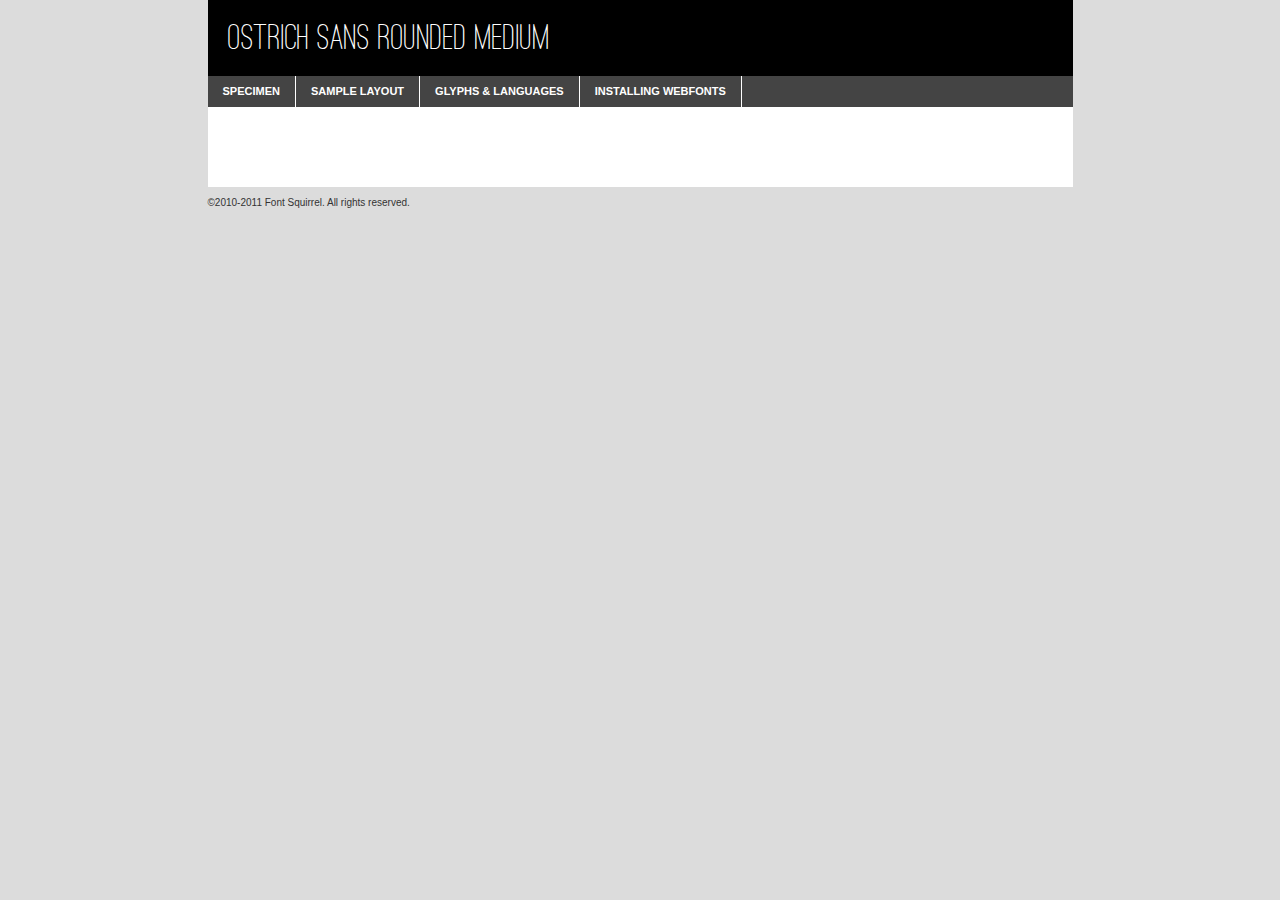
<file: font/ostrich-rounded-demo.html>
<!DOCTYPE html PUBLIC "-//W3C//DTD XHTML 1.0 Transitional//EN"
	"http://www.w3.org/TR/xhtml1/DTD/xhtml1-transitional.dtd">

<html xmlns="http://www.w3.org/1999/xhtml" xml:lang="en" lang="en">
<head>
	<meta http-equiv="Content-Type" content="text/html; charset=utf-8" />
	<script src="http://ajax.googleapis.com/ajax/libs/jquery/1.7.2/jquery.min.js" type="text/javascript" charset="utf-8"></script>
	<script src="specimen_files/easytabs.js" type="text/javascript" charset="utf-8"></script>
	<link rel="stylesheet" href="specimen_files/specimen_stylesheet.css" type="text/css" charset="utf-8" />
	<link rel="stylesheet" href="stylesheet.css" type="text/css" charset="utf-8" />

	<style type="text/css">
					body{
				font-family: 'ostrich_sans_roundedmedium';
							}
		</style>

	<title>Ostrich Sans Rounded Medium Specimen</title>
	
	
	<script type="text/javascript" charset="utf-8">
		$(document).ready(function() {
			$('#container').easyTabs({defaultContent:1});
		});
	</script>
</head>

<body>
<div id="container">
	<div id="header">
		Ostrich Sans Rounded Medium	</div>
	<ul class="tabs">
		<li><a href="#specimen">Specimen</a></li>
		<li><a href="#layout">Sample Layout</a></li>
				<li><a href="#glyphs">Glyphs &amp; Languages</a></li>
		<li><a href="#installing">Installing Webfonts</a></li>
		
	</ul>
	
	<div id="main_content">

		
			<div id="specimen">
		
				<div class="section">
					<div class="grid12 firstcol">
						<div class="huge">AaBb</div>
					</div>
				</div>
		
				<div class="section">
					<div class="glyph_range">A&#x200B;B&#x200b;C&#x200b;D&#x200b;E&#x200b;F&#x200b;G&#x200b;H&#x200b;I&#x200b;J&#x200b;K&#x200b;L&#x200b;M&#x200b;N&#x200b;O&#x200b;P&#x200b;Q&#x200b;R&#x200b;S&#x200b;T&#x200b;U&#x200b;V&#x200b;W&#x200b;X&#x200b;Y&#x200b;Z&#x200b;a&#x200b;b&#x200b;c&#x200b;d&#x200b;e&#x200b;f&#x200b;g&#x200b;h&#x200b;i&#x200b;j&#x200b;k&#x200b;l&#x200b;m&#x200b;n&#x200b;o&#x200b;p&#x200b;q&#x200b;r&#x200b;s&#x200b;t&#x200b;u&#x200b;v&#x200b;w&#x200b;x&#x200b;y&#x200b;z&#x200b;1&#x200b;2&#x200b;3&#x200b;4&#x200b;5&#x200b;6&#x200b;7&#x200b;8&#x200b;9&#x200b;0&#x200b;&amp;&#x200b;.&#x200b;,&#x200b;?&#x200b;!&#x200b;&#64;&#x200b;(&#x200b;)&#x200b;#&#x200b;$&#x200b;%&#x200b;*&#x200b;+&#x200b;-&#x200b;=&#x200b;:&#x200b;;</div>
				</div>
				<div class="section">
					<div class="grid12 firstcol">
						<table class="sample_table">
							<tr><td>10</td><td class="size10">abcdefghijklmnopqrstuvwxyzABCDEFGHIJKLMNOPQRSTUVWXYZ0123456789abcdefghijklmnopqrstuvwxyzABCDEFGHIJKLMNOPQRSTUVWXYZ0123456789abcdefghijklmnopqrstuvwxyzABCDEFGHIJKLMNOPQRSTUVWXYZ</td></tr>
							<tr><td>11</td><td class="size11">abcdefghijklmnopqrstuvwxyzABCDEFGHIJKLMNOPQRSTUVWXYZ0123456789abcdefghijklmnopqrstuvwxyzABCDEFGHIJKLMNOPQRSTUVWXYZ0123456789abcdefghijklmnopqrstuvwxyzABCDEFGHIJKLMNOPQRSTUVWXYZ</td></tr>
							<tr><td>12</td><td class="size12">abcdefghijklmnopqrstuvwxyzABCDEFGHIJKLMNOPQRSTUVWXYZ0123456789abcdefghijklmnopqrstuvwxyzABCDEFGHIJKLMNOPQRSTUVWXYZ0123456789abcdefghijklmnopqrstuvwxyzABCDEFGHIJKLMNOPQRSTUVWXYZ</td></tr>
							<tr><td>13</td><td class="size13">abcdefghijklmnopqrstuvwxyzABCDEFGHIJKLMNOPQRSTUVWXYZ0123456789abcdefghijklmnopqrstuvwxyzABCDEFGHIJKLMNOPQRSTUVWXYZ0123456789abcdefghijklmnopqrstuvwxyzABCDEFGHIJKLMNOPQRSTUVWXYZ</td></tr>
							<tr><td>14</td><td class="size14">abcdefghijklmnopqrstuvwxyzABCDEFGHIJKLMNOPQRSTUVWXYZ0123456789abcdefghijklmnopqrstuvwxyzABCDEFGHIJKLMNOPQRSTUVWXYZ0123456789abcdefghijklmnopqrstuvwxyzABCDEFGHIJKLMNOPQRSTUVWXYZ</td></tr>
							<tr><td>16</td><td class="size16">abcdefghijklmnopqrstuvwxyzABCDEFGHIJKLMNOPQRSTUVWXYZ0123456789abcdefghijklmnopqrstuvwxyzABCDEFGHIJKLMNOPQRSTUVWXYZ</td></tr>
							<tr><td>18</td><td class="size18">abcdefghijklmnopqrstuvwxyzABCDEFGHIJKLMNOPQRSTUVWXYZ0123456789abcdefghijklmnopqrstuvwxyzABCDEFGHIJKLMNOPQRSTUVWXYZ</td></tr>
							<tr><td>20</td><td class="size20">abcdefghijklmnopqrstuvwxyzABCDEFGHIJKLMNOPQRSTUVWXYZ0123456789abcdefghijklmnopqrstuvwxyzABCDEFGHIJKLMNOPQRSTUVWXYZ</td></tr>
							<tr><td>24</td><td class="size24">abcdefghijklmnopqrstuvwxyzABCDEFGHIJKLMNOPQRSTUVWXYZ0123456789abcdefghijklmnopqrstuvwxyzABCDEFGHIJKLMNOPQRSTUVWXYZ</td></tr>
							<tr><td>30</td><td class="size30">abcdefghijklmnopqrstuvwxyzABCDEFGHIJKLMNOPQRSTUVWXYZ0123456789abcdefghijklmnopqrstuvwxyzABCDEFGHIJKLMNOPQRSTUVWXYZ</td></tr>
							<tr><td>36</td><td class="size36">abcdefghijklmnopqrstuvwxyzABCDEFGHIJKLMNOPQRSTUVWXYZ0123456789abcdefghijklmnopqrstuvwxyzABCDEFGHIJKLMNOPQRSTUVWXYZ</td></tr>
							<tr><td>48</td><td class="size48">abcdefghijklmnopqrstuvwxyzABCDEFGHIJKLMNOPQRSTUVWXYZ0123456789abcdefghijklmnopqrstuvwxyzABCDEFGHIJKLMNOPQRSTUVWXYZ</td></tr>
							<tr><td>60</td><td class="size60">abcdefghijklmnopqrstuvwxyzABCDEFGHIJKLMNOPQRSTUVWXYZ0123456789abcdefghijklmnopqrstuvwxyzABCDEFGHIJKLMNOPQRSTUVWXYZ</td></tr>
							<tr><td>72</td><td class="size72">abcdefghijklmnopqrstuvwxyzABCDEFGHIJKLMNOPQRSTUVWXYZ0123456789abcdefghijklmnopqrstuvwxyzABCDEFGHIJKLMNOPQRSTUVWXYZ</td></tr>
							<tr><td>90</td><td class="size90">abcdefghijklmnopqrstuvwxyzABCDEFGHIJKLMNOPQRSTUVWXYZ0123456789abcdefghijklmnopqrstuvwxyzABCDEFGHIJKLMNOPQRSTUVWXYZ</td></tr>
						</table>
				
					</div>
			
				</div>
		
		
		
								<div class="section" id="bodycomparison">


										<div id="xheight">
				<div class="fontbody">&#xE000;&#xE000;&#xE000;&#xE000;&#xE000;&#xE000;&#xE000;&#xE000;&#xE000;&#xE000;&#xE000;&#xE000;&#xE000;&#xE000;&#xE000;&#xE000;&#xE000;&#xE000;&#xE000;&#xE000;&#xE000;&#xE000;&#xE000;&#xE000;&#xE000;&#xE000;&#xE000;&#xE000;&#xE000;&#xE000;&#xE000;&#xE000;&#xE000;&#xE000;&#xE000;&#xE000;&#xE000;&#xE000;&#xE000;&#xE000;&#xE000;&#xE000;&#xE000;&#xE000;&#xE000;&#xE000;&#xE000;&#xE000;&#xE000;&#xE000;&#xE000;&#xE000;&#xE000;&#xE000;&#xE000;&#xE000;&#xE000;&#xE000;&#xE000;&#xE000;&#xE000;&#xE000;&#xE000;&#xE000;&#xE000;&#xE000;&#xE000;&#xE000;&#xE000;&#xE000;&#xE000;&#xE000;&#xE000;&#xE000;&#xE000;&#xE000;&#xE000;&#xE000;&#xE000;&#xE000;&#xE000;&#xE000;&#xE000;&#xE000;&#xE000;&#xE000;&#xE000;&#xE000;&#xE000;&#xE000;&#xE000;&#xE000;&#xE000;&#xE000;&#xE000;&#xE000;&#xE000;&#xE000;&#xE000;body</div><div class="arialbody">body</div><div class="verdanabody">body</div><div class="georgiabody">body</div></div>
										<div class="fontbody" style="z-index:1">
											body<span>Ostrich Sans Rounded Medium</span>
										</div>
										<div class="arialbody" style="z-index:1">
											body<span>Arial</span>
										</div>
										<div class="verdanabody" style="z-index:1">
											body<span>Verdana</span>
										</div>
										<div class="georgiabody" style="z-index:1">
											body<span>Georgia</span>
										</div>



								</div>
		
		
				<div class="section psample psample_row1" id="">
					
					<div class="grid2 firstcol">
						<p class="size10"><span>10.</span>Aenean lacinia bibendum nulla sed consectetur. Fusce dapibus, tellus ac cursus commodo, tortor mauris condimentum nibh, ut fermentum massa justo sit amet risus. Nullam id dolor id nibh ultricies vehicula ut id elit. Cum sociis natoque penatibus et magnis dis parturient montes, nascetur ridiculus mus. Nulla vitae elit libero, a pharetra augue.</p>
			
					</div>
					<div class="grid3">
						<p class="size11"><span>11.</span>Aenean lacinia bibendum nulla sed consectetur. Fusce dapibus, tellus ac cursus commodo, tortor mauris condimentum nibh, ut fermentum massa justo sit amet risus. Nullam id dolor id nibh ultricies vehicula ut id elit. Cum sociis natoque penatibus et magnis dis parturient montes, nascetur ridiculus mus. Nulla vitae elit libero, a pharetra augue.</p>
			
					</div>
					<div class="grid3">
						<p class="size12"><span>12.</span>Aenean lacinia bibendum nulla sed consectetur. Fusce dapibus, tellus ac cursus commodo, tortor mauris condimentum nibh, ut fermentum massa justo sit amet risus. Nullam id dolor id nibh ultricies vehicula ut id elit. Cum sociis natoque penatibus et magnis dis parturient montes, nascetur ridiculus mus. Nulla vitae elit libero, a pharetra augue.</p>
			
					</div>
					<div class="grid4">
						<p class="size13"><span>13.</span>Aenean lacinia bibendum nulla sed consectetur. Fusce dapibus, tellus ac cursus commodo, tortor mauris condimentum nibh, ut fermentum massa justo sit amet risus. Nullam id dolor id nibh ultricies vehicula ut id elit. Cum sociis natoque penatibus et magnis dis parturient montes, nascetur ridiculus mus. Nulla vitae elit libero, a pharetra augue.</p>
			
					</div>
					<div class="white_blend"></div>
					
				</div>
				<div class="section psample psample_row2" id="">
					<div class="grid3 firstcol">
						<p class="size14"><span>14.</span>Aenean lacinia bibendum nulla sed consectetur. Fusce dapibus, tellus ac cursus commodo, tortor mauris condimentum nibh, ut fermentum massa justo sit amet risus. Nullam id dolor id nibh ultricies vehicula ut id elit. Cum sociis natoque penatibus et magnis dis parturient montes, nascetur ridiculus mus. Nulla vitae elit libero, a pharetra augue.</p>
			
					</div>
					<div class="grid4">
						<p class="size16"><span>16.</span>Aenean lacinia bibendum nulla sed consectetur. Fusce dapibus, tellus ac cursus commodo, tortor mauris condimentum nibh, ut fermentum massa justo sit amet risus. Nullam id dolor id nibh ultricies vehicula ut id elit. Cum sociis natoque penatibus et magnis dis parturient montes, nascetur ridiculus mus. Nulla vitae elit libero, a pharetra augue.</p>
			
					</div>
					<div class="grid5">
						<p class="size18"><span>18.</span>Aenean lacinia bibendum nulla sed consectetur. Fusce dapibus, tellus ac cursus commodo, tortor mauris condimentum nibh, ut fermentum massa justo sit amet risus. Nullam id dolor id nibh ultricies vehicula ut id elit. Cum sociis natoque penatibus et magnis dis parturient montes, nascetur ridiculus mus. Nulla vitae elit libero, a pharetra augue.</p>
			
					</div>

					<div class="white_blend"></div>

				</div>
				
				<div class="section psample psample_row3" id="">
					<div class="grid5 firstcol">
						<p class="size20"><span>20.</span>Aenean lacinia bibendum nulla sed consectetur. Fusce dapibus, tellus ac cursus commodo, tortor mauris condimentum nibh, ut fermentum massa justo sit amet risus. Nullam id dolor id nibh ultricies vehicula ut id elit. Cum sociis natoque penatibus et magnis dis parturient montes, nascetur ridiculus mus. Nulla vitae elit libero, a pharetra augue.</p>
					</div>
					<div class="grid7">
						<p class="size24"><span>24.</span>Aenean lacinia bibendum nulla sed consectetur. Fusce dapibus, tellus ac cursus commodo, tortor mauris condimentum nibh, ut fermentum massa justo sit amet risus. Nullam id dolor id nibh ultricies vehicula ut id elit. Cum sociis natoque penatibus et magnis dis parturient montes, nascetur ridiculus mus. Nulla vitae elit libero, a pharetra augue.</p>
					</div>
					
					<div class="white_blend"></div>
					
				</div>
				
				<div class="section psample psample_row4" id="">
					<div class="grid12 firstcol">
						<p class="size30"><span>30.</span>Aenean lacinia bibendum nulla sed consectetur. Fusce dapibus, tellus ac cursus commodo, tortor mauris condimentum nibh, ut fermentum massa justo sit amet risus. Nullam id dolor id nibh ultricies vehicula ut id elit. Cum sociis natoque penatibus et magnis dis parturient montes, nascetur ridiculus mus. Nulla vitae elit libero, a pharetra augue.</p>
					</div>
					<div class="white_blend"></div>
					
				</div>
				
				
				
				<div class="section psample psample_row1 fullreverse">
					<div class="grid2 firstcol">
						<p class="size10"><span>10.</span>Aenean lacinia bibendum nulla sed consectetur. Fusce dapibus, tellus ac cursus commodo, tortor mauris condimentum nibh, ut fermentum massa justo sit amet risus. Nullam id dolor id nibh ultricies vehicula ut id elit. Cum sociis natoque penatibus et magnis dis parturient montes, nascetur ridiculus mus. Nulla vitae elit libero, a pharetra augue.</p>
			
					</div>
					<div class="grid3">
						<p class="size11"><span>11.</span>Aenean lacinia bibendum nulla sed consectetur. Fusce dapibus, tellus ac cursus commodo, tortor mauris condimentum nibh, ut fermentum massa justo sit amet risus. Nullam id dolor id nibh ultricies vehicula ut id elit. Cum sociis natoque penatibus et magnis dis parturient montes, nascetur ridiculus mus. Nulla vitae elit libero, a pharetra augue.</p>
			
					</div>
					<div class="grid3">
						<p class="size12"><span>12.</span>Aenean lacinia bibendum nulla sed consectetur. Fusce dapibus, tellus ac cursus commodo, tortor mauris condimentum nibh, ut fermentum massa justo sit amet risus. Nullam id dolor id nibh ultricies vehicula ut id elit. Cum sociis natoque penatibus et magnis dis parturient montes, nascetur ridiculus mus. Nulla vitae elit libero, a pharetra augue.</p>
			
					</div>
					<div class="grid4">
						<p class="size13"><span>13.</span>Aenean lacinia bibendum nulla sed consectetur. Fusce dapibus, tellus ac cursus commodo, tortor mauris condimentum nibh, ut fermentum massa justo sit amet risus. Nullam id dolor id nibh ultricies vehicula ut id elit. Cum sociis natoque penatibus et magnis dis parturient montes, nascetur ridiculus mus. Nulla vitae elit libero, a pharetra augue.</p>
			
					</div>
					<div class="black_blend"></div>
					
				</div>
				
				<div class="section psample psample_row2 fullreverse">
					<div class="grid3 firstcol">
						<p class="size14"><span>14.</span>Aenean lacinia bibendum nulla sed consectetur. Fusce dapibus, tellus ac cursus commodo, tortor mauris condimentum nibh, ut fermentum massa justo sit amet risus. Nullam id dolor id nibh ultricies vehicula ut id elit. Cum sociis natoque penatibus et magnis dis parturient montes, nascetur ridiculus mus. Nulla vitae elit libero, a pharetra augue.</p>
			
					</div>
					<div class="grid4">
						<p class="size16"><span>16.</span>Aenean lacinia bibendum nulla sed consectetur. Fusce dapibus, tellus ac cursus commodo, tortor mauris condimentum nibh, ut fermentum massa justo sit amet risus. Nullam id dolor id nibh ultricies vehicula ut id elit. Cum sociis natoque penatibus et magnis dis parturient montes, nascetur ridiculus mus. Nulla vitae elit libero, a pharetra augue.</p>
			
					</div>
					<div class="grid5">
						<p class="size18"><span>18.</span>Aenean lacinia bibendum nulla sed consectetur. Fusce dapibus, tellus ac cursus commodo, tortor mauris condimentum nibh, ut fermentum massa justo sit amet risus. Nullam id dolor id nibh ultricies vehicula ut id elit. Cum sociis natoque penatibus et magnis dis parturient montes, nascetur ridiculus mus. Nulla vitae elit libero, a pharetra augue.</p>
			
					</div>
					<div class="black_blend"></div>

				</div>
				
				<div class="section psample fullreverse psample_row3" id="">
					<div class="grid5 firstcol">
						<p class="size20"><span>20.</span>Aenean lacinia bibendum nulla sed consectetur. Fusce dapibus, tellus ac cursus commodo, tortor mauris condimentum nibh, ut fermentum massa justo sit amet risus. Nullam id dolor id nibh ultricies vehicula ut id elit. Cum sociis natoque penatibus et magnis dis parturient montes, nascetur ridiculus mus. Nulla vitae elit libero, a pharetra augue.</p>
					</div>
					<div class="grid7">
						<p class="size24"><span>24.</span>Aenean lacinia bibendum nulla sed consectetur. Fusce dapibus, tellus ac cursus commodo, tortor mauris condimentum nibh, ut fermentum massa justo sit amet risus. Nullam id dolor id nibh ultricies vehicula ut id elit. Cum sociis natoque penatibus et magnis dis parturient montes, nascetur ridiculus mus. Nulla vitae elit libero, a pharetra augue.</p>
					</div>
					
					<div class="black_blend"></div>
					
				</div>
				
				<div class="section psample fullreverse psample_row4" id="" style="border-bottom: 20px #000 solid;">
					<div class="grid12 firstcol">
						<p class="size30"><span>30.</span>Aenean lacinia bibendum nulla sed consectetur. Fusce dapibus, tellus ac cursus commodo, tortor mauris condimentum nibh, ut fermentum massa justo sit amet risus. Nullam id dolor id nibh ultricies vehicula ut id elit. Cum sociis natoque penatibus et magnis dis parturient montes, nascetur ridiculus mus. Nulla vitae elit libero, a pharetra augue.</p>
					</div>
					<div class="black_blend"></div>
					
				</div>
				
				
				
				
			</div>
			
			<div id="layout">
				
				<div class="section">
					
					<div class="grid12 firstcol">
						<h1>Lorem Ipsum Dolor</h1>
						<h2>Etiam porta sem malesuada magna mollis euismod</h2>
						
						<p class="byline">By <a href="#link">Aenean Lacinia</a></p>
					</div>
				</div>
				<div class="section">
					<div class="grid8 firstcol">
						<p class="large">Donec sed odio dui. Morbi leo risus, porta ac consectetur ac, vestibulum at eros. Fusce dapibus, tellus ac cursus commodo, tortor mauris condimentum nibh, ut fermentum massa justo sit amet risus. </p>

						
						<h3>Pellentesque ornare sem</h3>

						<p>Maecenas sed diam eget risus varius blandit sit amet non magna. Maecenas faucibus mollis interdum. Donec ullamcorper nulla non metus auctor fringilla. Nullam id dolor id nibh ultricies vehicula ut id elit. Nullam id dolor id nibh ultricies vehicula ut id elit. </p>

						<p>Aenean eu leo quam. Pellentesque ornare sem lacinia quam venenatis vestibulum. Lorem ipsum dolor sit amet, consectetur adipiscing elit. Cum sociis natoque penatibus et magnis dis parturient montes, nascetur ridiculus mus. </p>

						<p>Nulla vitae elit libero, a pharetra augue. Praesent commodo cursus magna, vel scelerisque nisl consectetur et. Aenean lacinia bibendum nulla sed consectetur. </p>

						<p>Nullam quis risus eget urna mollis ornare vel eu leo. Nullam quis risus eget urna mollis ornare vel eu leo. Maecenas sed diam eget risus varius blandit sit amet non magna. Donec ullamcorper nulla non metus auctor fringilla. </p>

						<h3>Cras mattis consectetur</h3>

						<p>Aenean eu leo quam. Pellentesque ornare sem lacinia quam venenatis vestibulum. Aenean lacinia bibendum nulla sed consectetur. Integer posuere erat a ante venenatis dapibus posuere velit aliquet. Cras mattis consectetur purus sit amet fermentum. </p>

						<p>Nullam id dolor id nibh ultricies vehicula ut id elit. Nullam quis risus eget urna mollis ornare vel eu leo. Cras mattis consectetur purus sit amet fermentum.</p>
					</div>
					
					<div class="grid4 sidebar">
						
						<div class="box reverse">
							<p class="last">Nullam quis risus eget urna mollis ornare vel eu leo. Donec ullamcorper nulla non metus auctor fringilla. Cras mattis consectetur purus sit amet fermentum. Sed posuere consectetur est at lobortis. Lorem ipsum dolor sit amet, consectetur adipiscing elit. </p>
						</div>
						
						<p class="caption">Maecenas sed diam eget risus varius.</p>

						<p>Vestibulum id ligula porta felis euismod semper. Integer posuere erat a ante venenatis dapibus posuere velit aliquet. Vestibulum id ligula porta felis euismod semper. Sed posuere consectetur est at lobortis. Maecenas sed diam eget risus varius blandit sit amet non magna. Fusce dapibus, tellus ac cursus commodo, tortor mauris condimentum nibh, ut fermentum massa justo sit amet risus. </p>

					

						<p>Duis mollis, est non commodo luctus, nisi erat porttitor ligula, eget lacinia odio sem nec elit. Aenean lacinia bibendum nulla sed consectetur. Vivamus sagittis lacus vel augue laoreet rutrum faucibus dolor auctor. Aenean lacinia bibendum nulla sed consectetur. Nullam quis risus eget urna mollis ornare vel eu leo. </p>

						<p>Praesent commodo cursus magna, vel scelerisque nisl consectetur et. Donec ullamcorper nulla non metus auctor fringilla. Maecenas faucibus mollis interdum. Fusce dapibus, tellus ac cursus commodo, tortor mauris condimentum nibh, ut fermentum massa justo sit amet risus. </p>

					</div>
				</div>
				
			</div>


			



		<div id="glyphs">
			<div class="section">
				<div class="grid12 firstcol">
			
				<h1>Language Support</h1>
				<p>The subset of Ostrich Sans Rounded Medium in this kit supports the following languages:<br />
			
					English				</p>
				<h1>Glyph Chart</h1>
				<p>The subset of Ostrich Sans Rounded Medium in this kit includes all the glyphs listed below. Unicode entities are included above each glyph to help you insert individual characters into your layout.</p>
				<div id="glyph_chart">
			
																														 <div><p>&amp;#13;</p>&#13;</div>
																				 <div><p>&amp;#32;</p>&#32;</div>
																				 <div><p>&amp;#33;</p>&#33;</div>
																				 <div><p>&amp;#34;</p>&#34;</div>
																				 <div><p>&amp;#35;</p>&#35;</div>
																				 <div><p>&amp;#36;</p>&#36;</div>
																				 <div><p>&amp;#37;</p>&#37;</div>
																				 <div><p>&amp;#38;</p>&#38;</div>
																				 <div><p>&amp;#39;</p>&#39;</div>
																				 <div><p>&amp;#40;</p>&#40;</div>
																				 <div><p>&amp;#41;</p>&#41;</div>
																				 <div><p>&amp;#42;</p>&#42;</div>
																				 <div><p>&amp;#43;</p>&#43;</div>
																				 <div><p>&amp;#44;</p>&#44;</div>
																				 <div><p>&amp;#45;</p>&#45;</div>
																				 <div><p>&amp;#46;</p>&#46;</div>
																				 <div><p>&amp;#47;</p>&#47;</div>
																				 <div><p>&amp;#48;</p>&#48;</div>
																				 <div><p>&amp;#49;</p>&#49;</div>
																				 <div><p>&amp;#50;</p>&#50;</div>
																				 <div><p>&amp;#51;</p>&#51;</div>
																				 <div><p>&amp;#52;</p>&#52;</div>
																				 <div><p>&amp;#53;</p>&#53;</div>
																				 <div><p>&amp;#54;</p>&#54;</div>
																				 <div><p>&amp;#55;</p>&#55;</div>
																				 <div><p>&amp;#56;</p>&#56;</div>
																				 <div><p>&amp;#57;</p>&#57;</div>
																				 <div><p>&amp;#58;</p>&#58;</div>
																				 <div><p>&amp;#59;</p>&#59;</div>
																				 <div><p>&amp;#60;</p>&#60;</div>
																				 <div><p>&amp;#61;</p>&#61;</div>
																				 <div><p>&amp;#62;</p>&#62;</div>
																				 <div><p>&amp;#63;</p>&#63;</div>
																				 <div><p>&amp;#64;</p>&#64;</div>
																				 <div><p>&amp;#65;</p>&#65;</div>
																				 <div><p>&amp;#66;</p>&#66;</div>
																				 <div><p>&amp;#67;</p>&#67;</div>
																				 <div><p>&amp;#68;</p>&#68;</div>
																				 <div><p>&amp;#69;</p>&#69;</div>
																				 <div><p>&amp;#70;</p>&#70;</div>
																				 <div><p>&amp;#71;</p>&#71;</div>
																				 <div><p>&amp;#72;</p>&#72;</div>
																				 <div><p>&amp;#73;</p>&#73;</div>
																				 <div><p>&amp;#74;</p>&#74;</div>
																				 <div><p>&amp;#75;</p>&#75;</div>
																				 <div><p>&amp;#76;</p>&#76;</div>
																				 <div><p>&amp;#77;</p>&#77;</div>
																				 <div><p>&amp;#78;</p>&#78;</div>
																				 <div><p>&amp;#79;</p>&#79;</div>
																				 <div><p>&amp;#80;</p>&#80;</div>
																				 <div><p>&amp;#81;</p>&#81;</div>
																				 <div><p>&amp;#82;</p>&#82;</div>
																				 <div><p>&amp;#83;</p>&#83;</div>
																				 <div><p>&amp;#84;</p>&#84;</div>
																				 <div><p>&amp;#85;</p>&#85;</div>
																				 <div><p>&amp;#86;</p>&#86;</div>
																				 <div><p>&amp;#87;</p>&#87;</div>
																				 <div><p>&amp;#88;</p>&#88;</div>
																				 <div><p>&amp;#89;</p>&#89;</div>
																				 <div><p>&amp;#90;</p>&#90;</div>
																				 <div><p>&amp;#91;</p>&#91;</div>
																				 <div><p>&amp;#92;</p>&#92;</div>
																				 <div><p>&amp;#93;</p>&#93;</div>
																				 <div><p>&amp;#94;</p>&#94;</div>
																				 <div><p>&amp;#95;</p>&#95;</div>
																				 <div><p>&amp;#96;</p>&#96;</div>
																				 <div><p>&amp;#97;</p>&#97;</div>
																				 <div><p>&amp;#98;</p>&#98;</div>
																				 <div><p>&amp;#99;</p>&#99;</div>
																				 <div><p>&amp;#100;</p>&#100;</div>
																				 <div><p>&amp;#101;</p>&#101;</div>
																				 <div><p>&amp;#102;</p>&#102;</div>
																				 <div><p>&amp;#103;</p>&#103;</div>
																				 <div><p>&amp;#104;</p>&#104;</div>
																				 <div><p>&amp;#105;</p>&#105;</div>
																				 <div><p>&amp;#106;</p>&#106;</div>
																				 <div><p>&amp;#107;</p>&#107;</div>
																				 <div><p>&amp;#108;</p>&#108;</div>
																				 <div><p>&amp;#109;</p>&#109;</div>
																				 <div><p>&amp;#110;</p>&#110;</div>
																				 <div><p>&amp;#111;</p>&#111;</div>
																				 <div><p>&amp;#112;</p>&#112;</div>
																				 <div><p>&amp;#113;</p>&#113;</div>
																				 <div><p>&amp;#114;</p>&#114;</div>
																				 <div><p>&amp;#115;</p>&#115;</div>
																				 <div><p>&amp;#116;</p>&#116;</div>
																				 <div><p>&amp;#117;</p>&#117;</div>
																				 <div><p>&amp;#118;</p>&#118;</div>
																				 <div><p>&amp;#119;</p>&#119;</div>
																				 <div><p>&amp;#120;</p>&#120;</div>
																				 <div><p>&amp;#121;</p>&#121;</div>
																				 <div><p>&amp;#122;</p>&#122;</div>
																				 <div><p>&amp;#123;</p>&#123;</div>
																				 <div><p>&amp;#124;</p>&#124;</div>
																				 <div><p>&amp;#125;</p>&#125;</div>
																				 <div><p>&amp;#126;</p>&#126;</div>
																				 <div><p>&amp;#160;</p>&#160;</div>
																				 <div><p>&amp;#169;</p>&#169;</div>
																				 <div><p>&amp;#173;</p>&#173;</div>
																				 <div><p>&amp;#174;</p>&#174;</div>
																				 <div><p>&amp;#710;</p>&#710;</div>
																				 <div><p>&amp;#732;</p>&#732;</div>
																				 <div><p>&amp;#8192;</p>&#8192;</div>
																				 <div><p>&amp;#8193;</p>&#8193;</div>
																				 <div><p>&amp;#8194;</p>&#8194;</div>
																				 <div><p>&amp;#8195;</p>&#8195;</div>
																				 <div><p>&amp;#8196;</p>&#8196;</div>
																				 <div><p>&amp;#8197;</p>&#8197;</div>
																				 <div><p>&amp;#8198;</p>&#8198;</div>
																				 <div><p>&amp;#8199;</p>&#8199;</div>
																				 <div><p>&amp;#8200;</p>&#8200;</div>
																				 <div><p>&amp;#8201;</p>&#8201;</div>
																				 <div><p>&amp;#8202;</p>&#8202;</div>
																				 <div><p>&amp;#8208;</p>&#8208;</div>
																				 <div><p>&amp;#8209;</p>&#8209;</div>
																				 <div><p>&amp;#8210;</p>&#8210;</div>
																				 <div><p>&amp;#8211;</p>&#8211;</div>
																				 <div><p>&amp;#8212;</p>&#8212;</div>
																				 <div><p>&amp;#8216;</p>&#8216;</div>
																				 <div><p>&amp;#8217;</p>&#8217;</div>
																				 <div><p>&amp;#8220;</p>&#8220;</div>
																				 <div><p>&amp;#8221;</p>&#8221;</div>
																				 <div><p>&amp;#8226;</p>&#8226;</div>
																				 <div><p>&amp;#8239;</p>&#8239;</div>
																				 <div><p>&amp;#8287;</p>&#8287;</div>
																				 <div><p>&amp;#8482;</p>&#8482;</div>
																				 <div><p>&amp;#57344;</p>&#57344;</div>
																												</div>	
				</div>
		
		
			</div>
		</div>
		
		
		<div id="specs">
			
		</div>
	
		<div id="installing">
			<div class="section">
				<div class="grid7 firstcol">
					<h1>Installing Webfonts</h1>
					
					<p>Webfonts are supported by all major browser platforms but not all in the same way. There are currently four different font formats that must be included in order to target all browsers. This includes TTF, WOFF, EOT and SVG.</p>
					
					<h2>1. Upload your webfonts</h2>
					<p>You must upload your webfont kit to your website. They should be in or near the same directory as your CSS files.</p>
					
					<h2>2. Include the webfont stylesheet</h2>
					<p>A special CSS @font-face declaration helps the various browsers select the appropriate font it needs without causing you a bunch of headaches. Learn more about this syntax by reading the <a href="http://www.fontspring.com/blog/further-hardening-of-the-bulletproof-syntax">Fontspring blog post</a> about it. The code for it is as follows:</p>


<code>
@font-face{ 
	font-family: 'MyWebFont';
	src: url('WebFont.eot');
	src: url('WebFont.eot?#iefix') format('embedded-opentype'),
	     url('WebFont.woff') format('woff'),
	     url('WebFont.ttf') format('truetype'),
	     url('WebFont.svg#webfont') format('svg');
}
</code>

	<p>We've already gone ahead and generated the code for you. All you have to do is link to the stylesheet in your HTML, like this:</p>
	<code>&lt;link rel=&quot;stylesheet&quot; href=&quot;stylesheet.css&quot; type=&quot;text/css&quot; charset=&quot;utf-8&quot; /&gt;</code>

					<h2>3. Modify your own stylesheet</h2>
					<p>To take advantage of your new fonts, you must tell your stylesheet to use them. Look at the original @font-face declaration above and find the property called "font-family." The name linked there will be what you use to reference the font. Prepend that webfont name to the font stack in the "font-family" property, inside the selector you want to change. For example:</p>
<code>p { font-family: 'WebFont', Arial, sans-serif; }</code>

<h2>4. Test</h2>
<p>Getting webfonts to work cross-browser <em>can</em> be tricky. Use the information in the sidebar to help you if you find that fonts aren't loading in a particular browser.</p>
				</div>
				
				<div class="grid5 sidebar">
					<div class="box">
						<h2>Troubleshooting<br />Font-Face Problems</h2>
						<p>Having trouble getting your webfonts to load in your new website? Here are some tips to sort out what might be the problem.</p>

						<h3>Fonts not showing in any browser</h3>

						<p>This sounds like you need to work on the plumbing. You either did not upload the fonts to the correct directory, or you did not link the fonts properly in the CSS. If you've confirmed that all this is correct and you still have a problem, take a look at your .htaccess file and see if requests are getting intercepted.</p>

						<h3>Fonts not loading in iPhone or iPad</h3>

						<p>The most common problem here is that you are serving the fonts from an IIS server. IIS refuses to serve files that have unknown MIME types. If that is the case, you must set the MIME type for SVG to "image/svg+xml" in the server settings. Follow these instructions from Microsoft if you need help.</p>

						<h3>Fonts not loading in Firefox</h3>

						<p>The primary reason for this failure? You are still using a version Firefox older than 3.5. So upgrade already! If that isn't it, then you are very likely serving fonts from a different domain. Firefox requires that all font assets be served from the same domain. Lastly it is possible that you need to add WOFF to your list of MIME types (if you are serving via IIS.)</p>

						<h3>Fonts not loading in IE</h3>

						<p>Are you looking at Internet Explorer on an actual Windows machine or are you cheating by using a service like Adobe BrowserLab? Many of these screenshot services do not render @font-face for IE. Best to test it on a real machine.</p>

						<h3>Fonts not loading in IE9</h3>

						<p>IE9, like Firefox, requires that fonts be served from the same domain as the website. Make sure that is the case.</p>
					</div>
				</div>
			</div>
			
		</div>
	
	</div>
	<div id="footer">
		<p>&copy;2010-2011 Font Squirrel. All rights reserved.</p>
	</div>
</div>
</body>
</html>
</file>
<file: css/prettyPhoto.css>
div.pp_default .pp_top,div.pp_default .pp_top .pp_middle,div.pp_default .pp_top .pp_left,div.pp_default .pp_top .pp_right,div.pp_default .pp_bottom,div.pp_default .pp_bottom .pp_left,div.pp_default .pp_bottom .pp_middle,div.pp_default .pp_bottom .pp_right{height:13px}
div.pp_default .pp_top .pp_left{background:url(../images/prettyPhoto/default/sprite.png) -78px -93px no-repeat}
div.pp_default .pp_top .pp_middle{background:url(../images/prettyPhoto/default/sprite_x.png) top left repeat-x}
div.pp_default .pp_top .pp_right{background:url(../images/prettyPhoto/default/sprite.png) -112px -93px no-repeat}
div.pp_default .pp_content .ppt{color:#f8f8f8}
div.pp_default .pp_content_container .pp_left{background:url(../images/prettyPhoto/default/sprite_y.png) -7px 0 repeat-y;padding-left:13px}
div.pp_default .pp_content_container .pp_right{background:url(../images/prettyPhoto/default/sprite_y.png) top right repeat-y;padding-right:13px}
div.pp_default .pp_next:hover{background:url(../images/prettyPhoto/default/sprite_next.png) center right no-repeat;cursor:pointer}
div.pp_default .pp_previous:hover{background:url(../images/prettyPhoto/default/sprite_prev.png) center left no-repeat;cursor:pointer}
div.pp_default .pp_expand{background:url(../images/prettyPhoto/default/sprite.png) 0 -29px no-repeat;cursor:pointer;width:28px;height:28px}
div.pp_default .pp_expand:hover{background:url(../images/prettyPhoto/default/sprite.png) 0 -56px no-repeat;cursor:pointer}
div.pp_default .pp_contract{background:url(../images/prettyPhoto/default/sprite.png) 0 -84px no-repeat;cursor:pointer;width:28px;height:28px}
div.pp_default .pp_contract:hover{background:url(../images/prettyPhoto/default/sprite.png) 0 -113px no-repeat;cursor:pointer}
div.pp_default .pp_close{width:30px;height:30px;background:url(../images/prettyPhoto/default/sprite.png) 2px 1px no-repeat;cursor:pointer}
div.pp_default .pp_gallery ul li a{background:url(../images/prettyPhoto/default/default_thumb.png) center center #f8f8f8;border:1px solid #aaa}
div.pp_default .pp_social{margin-top:7px}
div.pp_default .pp_gallery a.pp_arrow_previous,div.pp_default .pp_gallery a.pp_arrow_next{position:static;left:auto}
div.pp_default .pp_nav .pp_play,div.pp_default .pp_nav .pp_pause{background:url(../images/prettyPhoto/default/sprite.png) -51px 1px no-repeat;height:30px;width:30px}
div.pp_default .pp_nav .pp_pause{background-position:-51px -29px}
div.pp_default a.pp_arrow_previous,div.pp_default a.pp_arrow_next{background:url(../images/prettyPhoto/default/sprite.png) -31px -3px no-repeat;height:20px;width:20px;margin:4px 0 0}
div.pp_default a.pp_arrow_next{left:52px;background-position:-82px -3px}
div.pp_default .pp_content_container .pp_details{margin-top:5px}
div.pp_default .pp_nav{clear:none;height:30px;width:110px;position:relative}
div.pp_default .pp_nav .currentTextHolder{font-family:Georgia;font-style:italic;color:#999;font-size:11px;left:75px;line-height:25px;position:absolute;top:2px;margin:0;padding:0 0 0 10px}
div.pp_default .pp_close:hover,div.pp_default .pp_nav .pp_play:hover,div.pp_default .pp_nav .pp_pause:hover,div.pp_default .pp_arrow_next:hover,div.pp_default .pp_arrow_previous:hover{opacity:0.7}
div.pp_default .pp_description{font-size:11px;font-weight:700;line-height:14px;margin:5px 50px 5px 0}
div.pp_default .pp_bottom .pp_left{background:url(../images/prettyPhoto/default/sprite.png) -78px -127px no-repeat}
div.pp_default .pp_bottom .pp_middle{background:url(../images/prettyPhoto/default/sprite_x.png) bottom left repeat-x}
div.pp_default .pp_bottom .pp_right{background:url(../images/prettyPhoto/default/sprite.png) -112px -127px no-repeat}
div.pp_default .pp_loaderIcon{background:url(../images/prettyPhoto/default/loader.gif) center center no-repeat}
div.light_rounded .pp_top .pp_left{background:url(../images/prettyPhoto/light_rounded/sprite.png) -88px -53px no-repeat}
div.light_rounded .pp_top .pp_right{background:url(../images/prettyPhoto/light_rounded/sprite.png) -110px -53px no-repeat}
div.light_rounded .pp_next:hover{background:url(../images/prettyPhoto/light_rounded/btnNext.png) center right no-repeat;cursor:pointer}
div.light_rounded .pp_previous:hover{background:url(../images/prettyPhoto/light_rounded/btnPrevious.png) center left no-repeat;cursor:pointer}
div.light_rounded .pp_expand{background:url(../images/prettyPhoto/light_rounded/sprite.png) -31px -26px no-repeat;cursor:pointer}
div.light_rounded .pp_expand:hover{background:url(../images/prettyPhoto/light_rounded/sprite.png) -31px -47px no-repeat;cursor:pointer}
div.light_rounded .pp_contract{background:url(../images/prettyPhoto/light_rounded/sprite.png) 0 -26px no-repeat;cursor:pointer}
div.light_rounded .pp_contract:hover{background:url(../images/prettyPhoto/light_rounded/sprite.png) 0 -47px no-repeat;cursor:pointer}
div.light_rounded .pp_close{width:75px;height:22px;background:url(../images/prettyPhoto/light_rounded/sprite.png) -1px -1px no-repeat;cursor:pointer}
div.light_rounded .pp_nav .pp_play{background:url(../images/prettyPhoto/light_rounded/sprite.png) -1px -100px no-repeat;height:15px;width:14px}
div.light_rounded .pp_nav .pp_pause{background:url(../images/prettyPhoto/light_rounded/sprite.png) -24px -100px no-repeat;height:15px;width:14px}
div.light_rounded .pp_arrow_previous{background:url(../images/prettyPhoto/light_rounded/sprite.png) 0 -71px no-repeat}
div.light_rounded .pp_arrow_next{background:url(../images/prettyPhoto/light_rounded/sprite.png) -22px -71px no-repeat}
div.light_rounded .pp_bottom .pp_left{background:url(../images/prettyPhoto/light_rounded/sprite.png) -88px -80px no-repeat}
div.light_rounded .pp_bottom .pp_right{background:url(../images/prettyPhoto/light_rounded/sprite.png) -110px -80px no-repeat}
div.dark_rounded .pp_top .pp_left{background:url(../images/prettyPhoto/dark_rounded/sprite.png) -88px -53px no-repeat}
div.dark_rounded .pp_top .pp_right{background:url(../images/prettyPhoto/dark_rounded/sprite.png) -110px -53px no-repeat}
div.dark_rounded .pp_content_container .pp_left{background:url(../images/prettyPhoto/dark_rounded/contentPattern.png) top left repeat-y}
div.dark_rounded .pp_content_container .pp_right{background:url(../images/prettyPhoto/dark_rounded/contentPattern.png) top right repeat-y}
div.dark_rounded .pp_next:hover{background:url(../images/prettyPhoto/dark_rounded/btnNext.png) center right no-repeat;cursor:pointer}
div.dark_rounded .pp_previous:hover{background:url(../images/prettyPhoto/dark_rounded/btnPrevious.png) center left no-repeat;cursor:pointer}
div.dark_rounded .pp_expand{background:url(../images/prettyPhoto/dark_rounded/sprite.png) -31px -26px no-repeat;cursor:pointer}
div.dark_rounded .pp_expand:hover{background:url(../images/prettyPhoto/dark_rounded/sprite.png) -31px -47px no-repeat;cursor:pointer}
div.dark_rounded .pp_contract{background:url(../images/prettyPhoto/dark_rounded/sprite.png) 0 -26px no-repeat;cursor:pointer}
div.dark_rounded .pp_contract:hover{background:url(../images/prettyPhoto/dark_rounded/sprite.png) 0 -47px no-repeat;cursor:pointer}
div.dark_rounded .pp_close{width:75px;height:22px;background:url(../images/prettyPhoto/dark_rounded/sprite.png) -1px -1px no-repeat;cursor:pointer}
div.dark_rounded .pp_description{margin-right:85px;color:#fff}
div.dark_rounded .pp_nav .pp_play{background:url(../images/prettyPhoto/dark_rounded/sprite.png) -1px -100px no-repeat;height:15px;width:14px}
div.dark_rounded .pp_nav .pp_pause{background:url(../images/prettyPhoto/dark_rounded/sprite.png) -24px -100px no-repeat;height:15px;width:14px}
div.dark_rounded .pp_arrow_previous{background:url(../images/prettyPhoto/dark_rounded/sprite.png) 0 -71px no-repeat}
div.dark_rounded .pp_arrow_next{background:url(../images/prettyPhoto/dark_rounded/sprite.png) -22px -71px no-repeat}
div.dark_rounded .pp_bottom .pp_left{background:url(../images/prettyPhoto/dark_rounded/sprite.png) -88px -80px no-repeat}
div.dark_rounded .pp_bottom .pp_right{background:url(../images/prettyPhoto/dark_rounded/sprite.png) -110px -80px no-repeat}
div.dark_rounded .pp_loaderIcon{background:url(../images/prettyPhoto/dark_rounded/loader.gif) center center no-repeat}
div.dark_square .pp_left,div.dark_square .pp_middle,div.dark_square .pp_right,div.dark_square .pp_content{background:#000}
div.dark_square .pp_description{color:#fff;margin:0 85px 0 0}
div.dark_square .pp_loaderIcon{background:url(../images/prettyPhoto/dark_square/loader.gif) center center no-repeat}
div.dark_square .pp_expand{background:url(../images/prettyPhoto/dark_square/sprite.png) -31px -26px no-repeat;cursor:pointer}
div.dark_square .pp_expand:hover{background:url(../images/prettyPhoto/dark_square/sprite.png) -31px -47px no-repeat;cursor:pointer}
div.dark_square .pp_contract{background:url(../images/prettyPhoto/dark_square/sprite.png) 0 -26px no-repeat;cursor:pointer}
div.dark_square .pp_contract:hover{background:url(../images/prettyPhoto/dark_square/sprite.png) 0 -47px no-repeat;cursor:pointer}
div.dark_square .pp_close{width:75px;height:22px;background:url(../images/prettyPhoto/dark_square/sprite.png) -1px -1px no-repeat;cursor:pointer}
div.dark_square .pp_nav{clear:none}
div.dark_square .pp_nav .pp_play{background:url(../images/prettyPhoto/dark_square/sprite.png) -1px -100px no-repeat;height:15px;width:14px}
div.dark_square .pp_nav .pp_pause{background:url(../images/prettyPhoto/dark_square/sprite.png) -24px -100px no-repeat;height:15px;width:14px}
div.dark_square .pp_arrow_previous{background:url(../images/prettyPhoto/dark_square/sprite.png) 0 -71px no-repeat}
div.dark_square .pp_arrow_next{background:url(../images/prettyPhoto/dark_square/sprite.png) -22px -71px no-repeat}
div.dark_square .pp_next:hover{background:url(../images/prettyPhoto/dark_square/btnNext.png) center right no-repeat;cursor:pointer}
div.dark_square .pp_previous:hover{background:url(../images/prettyPhoto/dark_square/btnPrevious.png) center left no-repeat;cursor:pointer}
div.light_square .pp_expand{background:url(../images/prettyPhoto/light_square/sprite.png) -31px -26px no-repeat;cursor:pointer}
div.light_square .pp_expand:hover{background:url(../images/prettyPhoto/light_square/sprite.png) -31px -47px no-repeat;cursor:pointer}
div.light_square .pp_contract{background:url(../images/prettyPhoto/light_square/sprite.png) 0 -26px no-repeat;cursor:pointer}
div.light_square .pp_contract:hover{background:url(../images/prettyPhoto/light_square/sprite.png) 0 -47px no-repeat;cursor:pointer}
div.light_square .pp_close{width:75px;height:22px;background:url(../images/prettyPhoto/light_square/sprite.png) -1px -1px no-repeat;cursor:pointer}
div.light_square .pp_nav .pp_play{background:url(../images/prettyPhoto/light_square/sprite.png) -1px -100px no-repeat;height:15px;width:14px}
div.light_square .pp_nav .pp_pause{background:url(../images/prettyPhoto/light_square/sprite.png) -24px -100px no-repeat;height:15px;width:14px}
div.light_square .pp_arrow_previous{background:url(../images/prettyPhoto/light_square/sprite.png) 0 -71px no-repeat}
div.light_square .pp_arrow_next{background:url(../images/prettyPhoto/light_square/sprite.png) -22px -71px no-repeat}
div.light_square .pp_next:hover{background:url(../images/prettyPhoto/light_square/btnNext.png) center right no-repeat;cursor:pointer}
div.light_square .pp_previous:hover{background:url(../images/prettyPhoto/light_square/btnPrevious.png) center left no-repeat;cursor:pointer}
div.facebook .pp_top .pp_left{background:url(../images/prettyPhoto/facebook/sprite.png) -88px -53px no-repeat}
div.facebook .pp_top .pp_middle{background:url(../images/prettyPhoto/facebook/contentPatternTop.png) top left repeat-x}
div.facebook .pp_top .pp_right{background:url(../images/prettyPhoto/facebook/sprite.png) -110px -53px no-repeat}
div.facebook .pp_content_container .pp_left{background:url(../images/prettyPhoto/facebook/contentPatternLeft.png) top left repeat-y}
div.facebook .pp_content_container .pp_right{background:url(../images/prettyPhoto/facebook/contentPatternRight.png) top right repeat-y}
div.facebook .pp_expand{background:url(../images/prettyPhoto/facebook/sprite.png) -31px -26px no-repeat;cursor:pointer}
div.facebook .pp_expand:hover{background:url(../images/prettyPhoto/facebook/sprite.png) -31px -47px no-repeat;cursor:pointer}
div.facebook .pp_contract{background:url(../images/prettyPhoto/facebook/sprite.png) 0 -26px no-repeat;cursor:pointer}
div.facebook .pp_contract:hover{background:url(../images/prettyPhoto/facebook/sprite.png) 0 -47px no-repeat;cursor:pointer}
div.facebook .pp_close{width:22px;height:22px;background:url(../images/prettyPhoto/facebook/sprite.png) -1px -1px no-repeat;cursor:pointer}
div.facebook .pp_description{margin:0 37px 0 0}
div.facebook .pp_loaderIcon{background:url(../images/prettyPhoto/facebook/loader.gif) center center no-repeat}
div.facebook .pp_arrow_previous{background:url(../images/prettyPhoto/facebook/sprite.png) 0 -71px no-repeat;height:22px;margin-top:0;width:22px}
div.facebook .pp_arrow_previous.disabled{background-position:0 -96px;cursor:default}
div.facebook .pp_arrow_next{background:url(../images/prettyPhoto/facebook/sprite.png) -32px -71px no-repeat;height:22px;margin-top:0;width:22px}
div.facebook .pp_arrow_next.disabled{background-position:-32px -96px;cursor:default}
div.facebook .pp_nav{margin-top:0}
div.facebook .pp_nav p{font-size:15px;padding:0 3px 0 4px}
div.facebook .pp_nav .pp_play{background:url(../images/prettyPhoto/facebook/sprite.png) -1px -123px no-repeat;height:22px;width:22px}
div.facebook .pp_nav .pp_pause{background:url(../images/prettyPhoto/facebook/sprite.png) -32px -123px no-repeat;height:22px;width:22px}
div.facebook .pp_next:hover{background:url(../images/prettyPhoto/facebook/btnNext.png) center right no-repeat;cursor:pointer}
div.facebook .pp_previous:hover{background:url(../images/prettyPhoto/facebook/btnPrevious.png) center left no-repeat;cursor:pointer}
div.facebook .pp_bottom .pp_left{background:url(../images/prettyPhoto/facebook/sprite.png) -88px -80px no-repeat}
div.facebook .pp_bottom .pp_middle{background:url(../images/prettyPhoto/facebook/contentPatternBottom.png) top left repeat-x}
div.facebook .pp_bottom .pp_right{background:url(../images/prettyPhoto/facebook/sprite.png) -110px -80px no-repeat}
div.pp_pic_holder a:focus{outline:none}
div.pp_overlay{background:#000;display:none;left:0;position:absolute;top:0;width:100%;z-index:9500}
div.pp_pic_holder{display:none;position:absolute;width:100px;z-index:10000}
.pp_content{height:40px;min-width:40px}
* html .pp_content{width:40px}
.pp_content_container{position:relative;text-align:left;width:100%}
.pp_content_container .pp_left{padding-left:20px}
.pp_content_container .pp_right{padding-right:20px}
.pp_content_container .pp_details{float:left;margin:10px 0 2px}
.pp_description{display:none;margin:0}
.pp_social{float:left;margin:0}
.pp_social .facebook{float:left;margin-left:5px;width:55px;overflow:hidden}
.pp_social .twitter{float:left}
.pp_nav{clear:right;float:left;margin:3px 10px 0 0}
.pp_nav p{float:left;white-space:nowrap;margin:2px 4px}
.pp_nav .pp_play,.pp_nav .pp_pause{float:left;margin-right:4px;text-indent:-10000px}
a.pp_arrow_previous,a.pp_arrow_next{display:block;float:left;height:15px;margin-top:3px;overflow:hidden;text-indent:-10000px;width:14px}
.pp_hoverContainer{position:absolute;top:0;width:100%;z-index:2000}
.pp_gallery{display:none;left:50%;margin-top:-50px;position:absolute;z-index:10000}
.pp_gallery div{float:left;overflow:hidden;position:relative}
.pp_gallery ul{float:left;height:35px;position:relative;white-space:nowrap;margin:0 0 0 5px;padding:0}
.pp_gallery ul a{border:1px rgba(0,0,0,0.5) solid;display:block;float:left;height:33px;overflow:hidden}
.pp_gallery ul a img{border:0}
.pp_gallery li{display:block;float:left;margin:0 5px 0 0;padding:0}
.pp_gallery li.default a{background:url(../images/prettyPhoto/facebook/default_thumbnail.gif) 0 0 no-repeat;display:block;height:33px;width:50px}
.pp_gallery .pp_arrow_previous,.pp_gallery .pp_arrow_next{margin-top:7px!important}
a.pp_next{background:url(../images/prettyPhoto/light_rounded/btnNext.png) 10000px 10000px no-repeat;display:block;float:right;height:100%;text-indent:-10000px;width:49%}
a.pp_previous{background:url(../images/prettyPhoto/light_rounded/btnNext.png) 10000px 10000px no-repeat;display:block;float:left;height:100%;text-indent:-10000px;width:49%}
a.pp_expand,a.pp_contract{cursor:pointer;display:none;height:20px;position:absolute;right:30px;text-indent:-10000px;top:10px;width:20px;z-index:20000}
a.pp_close{position:absolute;right:0;top:0;display:block;line-height:22px;text-indent:-10000px}
.pp_loaderIcon{display:block;height:24px;left:50%;position:absolute;top:50%;width:24px;margin:-12px 0 0 -12px}
#pp_full_res{line-height:1!important}
#pp_full_res .pp_inline{text-align:left}
#pp_full_res .pp_inline p{margin:0 0 15px}
div.ppt{color:#fff;display:none;font-size:17px;z-index:9999;margin:0 0 5px 15px}
div.pp_default .pp_content,div.light_rounded .pp_content{background-color:#fff}
div.pp_default #pp_full_res .pp_inline,div.light_rounded .pp_content .ppt,div.light_rounded #pp_full_res .pp_inline,div.light_square .pp_content .ppt,div.light_square #pp_full_res .pp_inline,div.facebook .pp_content .ppt,div.facebook #pp_full_res .pp_inline{color:#000}
div.pp_default .pp_gallery ul li a:hover,div.pp_default .pp_gallery ul li.selected a,.pp_gallery ul a:hover,.pp_gallery li.selected a{border-color:#fff}
div.pp_default .pp_details,div.light_rounded .pp_details,div.dark_rounded .pp_details,div.dark_square .pp_details,div.light_square .pp_details,div.facebook .pp_details{position:relative}
div.light_rounded .pp_top .pp_middle,div.light_rounded .pp_content_container .pp_left,div.light_rounded .pp_content_container .pp_right,div.light_rounded .pp_bottom .pp_middle,div.light_square .pp_left,div.light_square .pp_middle,div.light_square .pp_right,div.light_square .pp_content,div.facebook .pp_content{background:#fff}
div.light_rounded .pp_description,div.light_square .pp_description{margin-right:85px}
div.light_rounded .pp_gallery a.pp_arrow_previous,div.light_rounded .pp_gallery a.pp_arrow_next,div.dark_rounded .pp_gallery a.pp_arrow_previous,div.dark_rounded .pp_gallery a.pp_arrow_next,div.dark_square .pp_gallery a.pp_arrow_previous,div.dark_square .pp_gallery a.pp_arrow_next,div.light_square .pp_gallery a.pp_arrow_previous,div.light_square .pp_gallery a.pp_arrow_next{margin-top:12px!important}
div.light_rounded .pp_arrow_previous.disabled,div.dark_rounded .pp_arrow_previous.disabled,div.dark_square .pp_arrow_previous.disabled,div.light_square .pp_arrow_previous.disabled{background-position:0 -87px;cursor:default}
div.light_rounded .pp_arrow_next.disabled,div.dark_rounded .pp_arrow_next.disabled,div.dark_square .pp_arrow_next.disabled,div.light_square .pp_arrow_next.disabled{background-position:-22px -87px;cursor:default}
div.light_rounded .pp_loaderIcon,div.light_square .pp_loaderIcon{background:url(../images/prettyPhoto/light_rounded/loader.gif) center center no-repeat}
div.dark_rounded .pp_top .pp_middle,div.dark_rounded .pp_content,div.dark_rounded .pp_bottom .pp_middle{background:url(../images/prettyPhoto/dark_rounded/contentPattern.png) top left repeat}
div.dark_rounded .currentTextHolder,div.dark_square .currentTextHolder{color:#c4c4c4}
div.dark_rounded #pp_full_res .pp_inline,div.dark_square #pp_full_res .pp_inline{color:#fff}
.pp_top,.pp_bottom{height:20px;position:relative}
* html .pp_top,* html .pp_bottom{padding:0 20px}
.pp_top .pp_left,.pp_bottom .pp_left{height:20px;left:0;position:absolute;width:20px}
.pp_top .pp_middle,.pp_bottom .pp_middle{height:20px;left:20px;position:absolute;right:20px}
* html .pp_top .pp_middle,* html .pp_bottom .pp_middle{left:0;position:static}
.pp_top .pp_right,.pp_bottom .pp_right{height:20px;left:auto;position:absolute;right:0;top:0;width:20px}
.pp_fade,.pp_gallery li.default a img{display:none}
</file>
<file: font/stylesheet.css>
/* Generated by Font Squirrel (http://www.fontsquirrel.com) on February 14, 2013 */



@font-face {
    font-family: 'ostrich_sans_roundedmedium';
    src: url('ostrich-rounded-webfont.eot');
    src: url('ostrich-rounded-webfont.eot?#iefix') format('embedded-opentype'),
         url('ostrich-rounded-webfont.woff') format('woff'),
         url('ostrich-rounded-webfont.ttf') format('truetype'),
         url('ostrich-rounded-webfont.svg#ostrich_sans_roundedmedium') format('svg');
    font-weight: normal;
    font-style: normal;

}




@font-face {
    font-family: 'ostrich_sansbold';
    src: url('ostrich-bold-webfont.eot');
    src: url('ostrich-bold-webfont.eot?#iefix') format('embedded-opentype'),
         url('ostrich-bold-webfont.woff') format('woff'),
         url('ostrich-bold-webfont.ttf') format('truetype'),
         url('ostrich-bold-webfont.svg#ostrich_sansbold') format('svg');
    font-weight: normal;
    font-style: normal;

}




@font-face {
    font-family: 'ostrich_sansblack';
    src: url('ostrich-black-webfont.eot');
    src: url('ostrich-black-webfont.eot?#iefix') format('embedded-opentype'),
         url('ostrich-black-webfont.woff') format('woff'),
         url('ostrich-black-webfont.ttf') format('truetype'),
         url('ostrich-black-webfont.svg#ostrich_sansblack') format('svg');
    font-weight: normal;
    font-style: normal;

}
</file>
<file: css/sequencejs.css>
#sequence ul {
  display: none;
}

/* THEME STYLES */
#sequence-theme {
  max-width: 2560px;
  margin: 0 auto;
  position: relative;
  margin: 0 auto;
  margin-bottom:30px;
  overflow: hidden;
  -webkit-backface-visibility: hidden;
  /* prevent graphical glitches in WebKit browsers when using transitions */
}
#sequence-theme .next,
#sequence-theme .prev {
  color: white;
  cursor: pointer;
  display: none;
  font-size: 80px;
  font-weight: bold;
  position: absolute;
  padding:10px;
  top: 45%;
  height: 10px;
  width: 9px;
  z-index: 20;
	
  -webkit-transition-duration: 0.4s;
  -moz-transition-duration: 0.4s;
  -ms-transition-duration: 0.4s;
  -o-transition-duration: 0.4s;
  transition-duration: 0.4s;
}
#sequence-theme .prev {
  left: 0;
  position: absolute;
}
#sequence-theme .next {
  position: absolute;
  right: 0;
}
#sequence-theme .next:hover,
#sequence-theme .prev:hover {
  opacity: 1;
  -webkit-transform: scale(1.2);
  -moz-transform: scale(1.2);
  -ms-transform: scale(1.2);
  -o-transform: scale(1.2);
  transform: scale(1.2);
  -webkit-transition-duration: 0.4s;
  -moz-transition-duration: 0.4s;
  -ms-transition-duration: 0.4s;
  -o-transition-duration: 0.4s;
  transition-duration: 0.4s;
}
#sequence-theme #sequence li > * {
  position: absolute;
}
#sequence-theme #sequence {
  min-height: 500px;
  margin: 0 auto;
  position: relative;
  max-width: 1170px;
}

#sequence-theme .info {
  right: 150%;
  top: 0;
  width: 100%;
  text-align:center;
  z-index: 10;
  vertical-align: middle;
  -webkit-transition-duration: 4s;
  -moz-transition-duration: 4s;
  -ms-transition-duration: 4s;
  -o-transition-duration: 4s;
  transition-duration: 4s;
}
#sequence-theme .animate-in .info {
  right: 0;
  -webkit-transition-duration: 4s;
  -moz-transition-duration: 4s;
  -ms-transition-duration: 4s;
  -o-transition-duration: 4s;
  transition-duration: 4s;
}

#sequence-theme .subtitle {
  color: #fff;
  right: -100%;
  width: 100%;
  opacity: 0;
  margin-top:80px;
   -webkit-transition-duration: 4s;
  -moz-transition-duration: 4s;
  -ms-transition-duration: 4s;
  -o-transition-duration: 4s;
  transition-duration: 4s;
}
#sequence-theme .animate-in .subtitle {
  right: 0%;
  opacity: 1;
  -webkit-transition-duration: 0.5s;
  -moz-transition-duration: 0.5s;
  -ms-transition-duration: 0.5s;
  -o-transition-duration: 0.5s;
  transition-duration: 0.5s;
}

#sequence-theme .animate-out .info {
  right: -150%;
  -webkit-transition-duration: 4s;
  -moz-transition-duration: 4s;
  -ms-transition-duration: 4s;
  -o-transition-duration: 4s;
  transition-duration: 4s;
}
#sequence-theme .bottomup {
  bottom: -100%;
  width: 100%;
   text-align:center;
  margin:0 auto;
  top: 800px;
  z-index: 6;
  -webkit-transition-property: bottom top;
  -moz-transition-property: bottom top;
  -ms-transition-property: bottom top;
  -o-transition-property: bottom top;
  transition-property: bottom top;
}
#sequence-theme .animate-in .bottomup {
  bottom: 0%;
  top: 100px;
  text-align:center;
  margin:0 auto;
  margin-top:30px;
  -webkit-transition-duration: 4s;
  -moz-transition-duration: 4s;
  -ms-transition-duration: 4s;
  -o-transition-duration: 4s;
  transition-duration: 4s;

  -webkit-transition-property: bottom top -webkit-transform;
  -moz-transition-property: bottom top -moz-transform;
  -o-transition-property: bottom top -o-transform;
  -ms-transition-property: bottom top -ms-transform;
  transition-property: bottom top transform;
  z-index: 4;
}

#sequence-theme .lefttop {
  left: -100%;
  width: 100%;
  top: 800px;
  z-index: 6;
  -webkit-transition-property: left top;
  -moz-transition-property: left top;
  -ms-transition-property: left top;
  -o-transition-property: left top;
  transition-property: left top;
}
#sequence-theme .animate-in .lefttop {
  left: 0%;
  top: 100px;
  text-align:center;
  margin:0 auto;
  margin-top:30px;
  -webkit-transition-duration: 4s;
  -moz-transition-duration: 4s;
  -ms-transition-duration: 4s;
  -o-transition-duration: 4s;
  transition-duration: 4s;

  -webkit-transition-property: left top -webkit-transform;
  -moz-transition-property: left top -moz-transform;
  -o-transition-property: left top -o-transform;
  -ms-transition-property: left top -ms-transform;
  transition-property: left top transform;
  z-index: 4;
}

#sequence-theme .righttop {
  right: -100%;
  width: 100%;
  top: 800px;
  z-index: 6;
  -webkit-transition-property: right top -webkit-transform;
  -moz-transition-property: right top -moz-transform;
  -o-transition-property: right top -o-transform;
  -ms-transition-property: right top -ms-transform;
  transition-property: right top transform;
}
#sequence-theme .animate-in .righttop {
  right: 0%;
  top: 100px;
  text-align:center;
  margin:0 auto;
  margin-top:30px;
  -webkit-transition-duration: 4s;
  -moz-transition-duration: 4s;
  -ms-transition-duration: 4s;
  -o-transition-duration: 4s;
  transition-duration: 4s;

  -webkit-transition-property: right top -webkit-transform;
  -moz-transition-property: right top -moz-transform;
  -o-transition-property: right top -o-transform;
  -ms-transition-property: right top -ms-transform;
  transition-property: right top transform;
  z-index: 4;
}
#sequence-theme .animate-out .aeroplane {
  left: 70%;
  top: -900px;
  -webkit-transition-duration: 4s;
  -moz-transition-duration: 4s;
  -ms-transition-duration: 4s;
  -o-transition-duration: 4s;
  transition-duration: 4s;
  -webkit-transform: rotate(40deg);
  -moz-transform: rotate(40deg);
  -ms-transform: rotate(40deg);
  -o-transform: rotate(40deg);
  transform: rotate(40deg);
  -webkit-transition-property: left top -webkit-transform;
  -moz-transition-property: left top -moz-transform;
  -o-transition-property: left top -o-transform;
  -ms-transition-property: left top -ms-transform;
  transition-property: left top transform;
  z-index: 2;
}
#sequence-theme .sky {
  height: auto;
  width: 100%;
  left: -6%;
  opacity: 0;
  top: 0;
  vertical-align: middle;
  z-index: 1;
  -webkit-transition-property: left top;
  -moz-transition-property: left top;
  -ms-transition-property: left top;
  -o-transition-property: left top;
  transition-property: left top;
}
#sequence-theme .animate-in .sky {
  left: 0%;
  opacity: 1;
  top: 0;
  z-index: 1;
  -webkit-transition-duration: 4s;
  -moz-transition-duration: 4s;
  -ms-transition-duration: 4s;
  -o-transition-duration: 4s;
  transition-duration: 4s;
  -webkit-transition-property: left top;
  -moz-transition-property: left top;
  -ms-transition-property: left top;
  -o-transition-property: left top;
  transition-property: left top;
}
#sequence-theme .animate-out .sky {
  left: 6%;
  opacity: 0;
  top: 0;
  z-index: 1;
  -webkit-transition-duration: 4s;
  -moz-transition-duration: 4s;
  -ms-transition-duration: 4s;
  -o-transition-duration: 4s;
  transition-duration: 4s;
  -webkit-transition-property: left top;
  -moz-transition-property: left top;
  -ms-transition-property: left top;
  -o-transition-property: left top;
  transition-property: left top;
}
#sequence-theme .bottom-up {
  left: -30%;
  opacity: 0;
  max-width: 40%;
  top: 300px;
  z-index: 6;
  -webkit-transform-origin: 100%;
  -moz-transform-origin: 100%;
  -ms-transform-origin: 100%;
  -o-transform-origin: 100%;
  transform-origin: 100%;
  -webkit-transition-property: left top;
  -moz-transition-property: left top;
  -ms-transition-property: left top;
  -o-transition-property: left top;
  transition-property: left top;
}
#sequence-theme .animate-in .bottom-up {
  left: -15%;
  top: 300px;
  opacity: 1;
  z-index: 4;
  -webkit-transition-property: left top -webkit-transform;
  -moz-transition-property: left top -moz-transform;
  -o-transition-property: left top -o-transform;
  -ms-transition-property: left top -ms-transform;
  transition-property: left top transform;
  -webkit-transform-origin: 100%;
  -moz-transform-origin: 100%;
  -ms-transform-origin: 100%;
  -o-transform-origin: 100%;
  transform-origin: 100%;
  -webkit-transform: rotate(80deg);
  -moz-transform: rotate(80deg);
  -ms-transform: rotate(80deg);
  -o-transform: rotate(80deg);
  transform: rotate(80deg);
  -webkit-transition-duration: 4s;
  -moz-transition-duration: 4s;
  -ms-transition-duration: 4s;
  -o-transition-duration: 4s;
  transition-duration: 4s;
}
#sequence-theme .animate-out .bottom-up {
  left: -15%;
  opacity: 0;
  top: 300px;
  z-index: 2;
  -webkit-transition-property: left top -webkit-transform;
  -moz-transition-property: left top -moz-transform;
  -o-transition-property: left top -o-transform;
  -ms-transition-property: left top -ms-transform;
  transition-property: left top transform;
  -webkit-transform-origin: 100%;
  -moz-transform-origin: 100%;
  -ms-transform-origin: 100%;
  -o-transform-origin: 100%;
  transform-origin: 100%;
  -webkit-transform: rotate(200deg);
  -moz-transform: rotate(200deg);
  -ms-transform: rotate(200deg);
  -o-transform: rotate(200deg);
  transform: rotate(200deg);
  -webkit-transition-duration: 3s;
  -moz-transition-duration: 3s;
  -ms-transition-duration: 3s;
  -o-transition-duration: 3s;
  transition-duration: 3s;
}
#sequence-theme .sequence-fallback .animate-in .bottom-up {
  left: 20%;
  top: 200px;
}

#sequence ul {
	list-style:none;
}
</file>
<file: color/default.css>
::-moz-selection {
  background: #ef6603;
  color: #fff;
  text-shadow: none;
}
::selection {
  background: #ef6603;
  color: #fff;
  text-shadow: none;
}

a {
  color: #ef6603;
  text-decoration: none;
}

a:hover {
	color: #dc5c00;
	text-decoration: underline;
}

.tweet a {
	color:#ef6603;
}

.tweet .tweet_time a:hover i {
	color:#ef6603;
}

.folio-caption .folio-link a:hover .icon-rounded {
	background: #dc5c00;
}


/* fontawesome icons */
.icon-square:hover,
.icon-rounded:hover,
.icon-circled:hover {
    background-color: #ef6603;
}
[class^="icon-"].active,
[class*=" icon-"].active {
    background-color: #ef6603;
}




.navbar .nav > li > a:hover {
  color: #ef6603;
}


ul.nav li.current {
  background: #ef6603;
}
.dropdown-menu li > a:hover,
.dropdown-menu li > a:focus,
.dropdown-submenu:hover > a {
	background: #ef6603;
}

input:focus, textarea:focus {
	border: 1px solid #ef6603;
}
textarea:focus,
input[type="text"]:focus,
input[type="password"]:focus,
input[type="datetime"]:focus,
input[type="datetime-local"]:focus,
input[type="date"]:focus,
input[type="month"]:focus,
input[type="time"]:focus,
input[type="week"]:focus,
input[type="number"]:focus,
input[type="email"]:focus,
input[type="url"]:focus,
input[type="search"]:focus,
input[type="tel"]:focus,
input[type="color"]:focus,
.uneditable-input:focus {
  border-color: #ef6603;
}
.letter-container h2 span:hover{
	color: #ef6603;
}


/* tab */

.nav-tabs > .active > a,
.nav-tabs > .active > a:hover {
	border-top:4px solid #ef6603;
}
.nav-tabs > .active > a {
	color: #ef6603;
}

/* accordion */
.accordion-heading a:hover {
	color: #ef6603;
}
.accordion-heading .active{
	color: #ef6603;
}

.accordion-inner {

}

/* sequence slider */
#sequence-theme .next,
#sequence-theme .prev {
	background:#ef6603;
}

.special-box, .box-color{
	background: #ef6603;
}

.special-box:after{
	border-color:#000 #ef6603;
}


/* portfolio */

.thumb-wrapp{
	background:#ef6603;
}
.folio-caption{
	background:#ef6603;
}

iframe.contact-map{
  -webkit-box-shadow: 6px 6px 0px #c85c0e;
     -moz-box-shadow: 6px 6px 0px #c85c0e;
          box-shadow: 6px 6px 0px #c85c0e;
}
</file>
<file: js/google-code-prettify/prettify.css>
.com { color: #93a1a1; }
.lit { color: #195f91; }
.pun, .opn, .clo { color: #93a1a1; }
.fun { color: #dc322f; }
.str, .atv { color: #D14; }
.kwd, .prettyprint .tag { color: #1e347b; }
.typ, .atn, .dec, .var { color: teal; }
.pln { color: #48484c; }

.prettyprint {
  padding: 8px;
  background-color: #f7f7f9;
  border: 1px solid #e1e1e8;
}
.prettyprint.linenums {
  -webkit-box-shadow: inset 40px 0 0 #fbfbfc, inset 41px 0 0 #ececf0;
     -moz-box-shadow: inset 40px 0 0 #fbfbfc, inset 41px 0 0 #ececf0;
          box-shadow: inset 40px 0 0 #fbfbfc, inset 41px 0 0 #ececf0;
}

/* Specify class=linenums on a pre to get line numbering */
ol.linenums {
  margin: 0 0 0 33px; /* IE indents via margin-left */
}
ol.linenums li {
  padding-left: 12px;
  color: #bebec5;
  line-height: 20px;
  text-shadow: 0 1px 0 #fff;
}
</file>
<file: css/style.css>
/*
  Theme Name: Selecao
  Theme URL: https://bootstrapmade.com/selecao-bootstrap-template/
  Author: BootstrapMade.com
  Author URL: https://bootstrapmade.com
*/

@import url('font-awesome.css');
/* ==== overwrite bootstrap standard ==== */
@import url('overwrite.css');


/* ==== additional style for bootstrap ==== */
.well.well-primary, .bg-primary, .box-primary {
	background: #009cea;
	color:#fff;
}
.well.well-success, .bg-success, .box-success {
	background: #7cbb00;
	color:#fff;
}
.well.well-warning, .bg-warning, .box-warning {
	background: #ffbb00;
	color:#fff;
}
.well.well-danger, .bg-danger, .box-danger  {
	background: #f65314;
	color:#fff;
}

iframe, embed, object {
	border:none;
}

.video-container,.embed-container 	{ position:relative; margin:0 0 15px 0;	padding-bottom:300px; padding-top:30px; height:0; overflow:hidden; border:1px solid #ccc; }
.video-container iframe,
.embed-container iframe,
.map-container iframe,
.map-container object,
.map-container embed,
.embed-container object,
.embed-container embed,
.video-container object,
.video-container embed 					{ position:absolute; top:0; left:0; width:100%; height:100%; }

#google-map {
  height: 315px;
  margin-bottom: 20px;
}

blockquote {
  display: inline-block;
  padding-left: 18px;
  padding-bottom: 0;
  font-size: 18px;
  line-height: 27px;
  margin-left: 0;
  margin-top: 0;
  margin-bottom: 0;
  border-left: 10px solid #000;
}

.container{
	padding: 0 20px 0 20px;
}

.row{
	margin-bottom:40px;
}

.row .row, .row-fluid .row{
	margin-bottom:0;
}

header{
	position:relative;
}

.navbar {
	padding:20px 0 20px;
}

.navbar .nav {
  margin: 10px 0 0 0;

}

.navbar .nav > li > a {
  float: none;
  color: #fff;
	line-height:1em;
  text-decoration: none;
  text-shadow:none;
   z-index:100;
	outline:0;
}

.navbar .nav > li > a:focus,
.navbar .nav > li > a:hover {
  text-decoration: none;
  color:#fff;
  background-color: transparent;
  -webkit-border-radius: 25px;
     -moz-border-radius: 25px;
          border-radius: 25px;
	-webkit-transition: all 0.2s ease;
	-moz-transition: all 0.2s ease-in-out;
	-o-transition: all 0.2s ease-in-out;
	-ms-transition: all 0.2s ease-in-out;
	transition: all 0.2s ease-in-out;
}

.navbar .nav > .current {
  color:#fff;
  -webkit-border-radius: 25px;
     -moz-border-radius: 25px;
          border-radius: 25px;
}

.navbar .nav > .current a:focus, .navbar .nav > .current a:hover  {
  color:#fff;
}

.navbar .nav li.dropdown > a:hover .caret {
  text-shadow: none;
}

.navbar .nav li.dropdown > .dropdown-toggle .caret {
  text-shadow: none;
}

.navbar .nav li.dropdown.open > .dropdown-toggle,
.navbar .nav li.dropdown.active > .dropdown-toggle,
.navbar .nav li.dropdown.open.active > .dropdown-toggle {
  color: #fff;
  background-color: #cc3333;
}

.navbar .nav li.dropdown.open > .dropdown-toggle .caret,
.navbar .nav li.dropdown.active > .dropdown-toggle .caret,
.navbar .nav li.dropdown.open.active > .dropdown-toggle .caret {
  border-top-color: #ffffff;
  border-bottom-color: #ffffff;
}

.dropdown-menu li > a:hover,
.dropdown-menu li > a:focus,
.dropdown-submenu:hover > a {
  color: #ffffff;
  text-shadow:none;
  text-decoration: none;
}

ul.nav li ul.dropdown-menu {
	margin-top:20px;
}

.default {
	background:url(../img/nav-default-bg.png) repeat;
}

.fixed {
  position: fixed;
  background:#2f3040;
  top:0;
  left: 0;
  width: 100%;
  box-shadow: 0 0 40px #222;
  -webkit-box-shadow: 0 0 40px #222;
  -moz-box-shadow: 0 0 40px #222;
}

nav select {
	display:none;
}

/* ==== general style ==== */
.fade{
    position: relative;
	opacity:1;
}
section {
	padding:120px 0 40px 0;
}

/* ==== general main content style ==== */
#maincontent.section {
	padding:30px 0 40px 0;
}

/* ==== headline ==== */

.headline {
	text-align:center;
	width:100%;
}

.headline h3{
	font-family: 'ostrich_sansblack';
	text-transform:uppercase;
	padding:0;
	margin:20px 0 30px 0;
	font-size:64px;
	text-align:center;
	text-shadow: 0 1px 0 #ffffff;
}

/* ==== divider ==== */
.solid_line {
  padding:0;
  margin:20px 0 20px 0;
  width:100%;
  height:1px;
  border-top: 1px solid #eeeeee;
}

.dotted_line {
  padding:0;
  margin:20px 0 20px 0;
  width:100%;
  height:1px;
  border-bottom: 1px dotted #eeeeee;
}


/* Bootstrap code examples
-------------------------------------------------- */

/* Base class */
.bs-docs-example {
  position: relative;
  margin: 15px 0;
  padding: 39px 19px 14px;
  *padding-top: 19px;
  background-color: #fff;
  border: 1px solid #ddd;
  -webkit-border-radius: 0;
     -moz-border-radius: 0;
          border-radius: 0;
	overflow:hidden;
}

/* Echo out a label for the example */
.bs-docs-example:after {
  content: "Example";
  position: absolute;
  top: -1px;
  left: -1px;
  padding: 3px 7px;
  font-size: 12px;
  font-weight: bold;
  background-color: #f5f5f5;
  border: 1px solid #ddd;
  color: #9da0a4;
  -webkit-border-radius: 0;
     -moz-border-radius: 0;
          border-radius: 0;
}

/* Remove spacing between an example and it's code */
.bs-docs-example + .prettyprint {
  margin-top: -20px;
  padding-top: 15px;
}

/* Tweak examples
------------------------- */
.bs-docs-example > p:last-child {
  margin-bottom: 0;
}
.bs-docs-example .table,
.bs-docs-example .progress,
.bs-docs-example .well,
.bs-docs-example .alert,
.bs-docs-example .hero-unit,
.bs-docs-example .pagination,
.bs-docs-example .navbar,
.bs-docs-example > .nav,
.bs-docs-example blockquote {
  margin-bottom: 5px;
}
.bs-docs-example .pagination {
  margin-top: 0;
}
.bs-navbar-top-example,
.bs-navbar-bottom-example {
  z-index: 1;
  padding: 0;
  height: 90px;
  overflow: hidden; /* cut the drop shadows off */
}
.bs-navbar-top-example .navbar-fixed-top,
.bs-navbar-bottom-example .navbar-fixed-bottom {
  margin-left: 0;
  margin-right: 0;
}
.bs-navbar-top-example {
  -webkit-border-radius: 0;
     -moz-border-radius: 0;
          border-radius: 0;
}
.bs-navbar-top-example:after {
  top: auto;
  bottom: -1px;
  -webkit-border-radius: 0;
     -moz-border-radius: 0;
          border-radius: 0;
}
.bs-navbar-bottom-example {
  -webkit-border-radius: 0;
     -moz-border-radius: 0;
          border-radius: 0;
}
.bs-navbar-bottom-example .navbar {
  margin-bottom: 0;
}
form.bs-docs-example {
  padding-bottom: 19px;
}

/* Images */
.bs-docs-example-images img {
  margin: 10px;
  display: inline-block;
}

/* Tooltips */
.bs-docs-tooltip-examples {
  text-align: center;
  margin: 0 0 10px;
  list-style: none;
}
.bs-docs-tooltip-examples li {
  display: inline;
  padding: 0 10px;
}

/* Popovers */
.bs-docs-example-popover {
  padding-bottom: 24px;
  background-color: #f9f9f9;
}
.bs-docs-example-popover .popover {
  position: relative;
  display: block;
  float: left;
  width: 260px;
  margin: 20px;
}

/* scroll to top */
.scrollup{
    width:40px;
    height:40px;
    opacity:0.3;
    position:fixed;
    bottom:20px;
    right:20px;
    display:none;
    text-indent:-9999px;
    background: url(../img/totop.png) no-repeat;
}

.scrollup:hover {
	opacity:1;
}


/* progress bar */

.bar.bar80 {
	width:80%;
}
.bar.bar70 {
	width:70%;
}
.bar.bar65 {
	width:65%;
}
.bar.bar60 {
	width:60%;
}
.bar.bar55 {
	width:55%;
}
.bar.bar50 {
	width:50%;
}
.bar.bar45 {
	width:45%;
}
.bar.bar40 {
	width:40%;
}
.bar.bar40 {
	width:40%;
}
.bar.bar35 {
	width:35%;
}
.bar.bar30 {
	width:30%;
}
.bar.bar25 {
	width:25%;
}
.bar.bar20 {
	width:20%;
}
.bar.bar15 {
	width:15%;
}
.bar.bar10 {
	width:10%;
}

/* ============ font awesome icons ===================== */

ul.the-icons {
	list-style:none;
	margin-left:0;
}

[class^="icon-"],
[class*=" icon-"] {
    float:none;

}

.icon-square,
.icon-rounded,
.icon-plain,
.icon-circled {
    margin: 10px 10px 10px 0;
    display: inline-block !important;
    text-align: center !important;
    color: #fff;
    width: 18px;
    height: 18px;
	padding:3px;
    font-size: 12px;
    line-height: 18px;
    text-shadow:none;
    cursor: pointer;
}

.icon-rounded  {
    background-color: #444;
    border-radius: 4px;
    -moz-border-radius: 4px;
    -webkit-border-radius: 4px;
}

.icon-circled {
    background-color: #444;
    border-radius: 10px;
    -moz-border-radius: 10px;
    -webkit-border-radius: 10px;
}
.icon-square {
    background-color: #444;
}
.icon-plain {
    width: 48px;
    height: 48px;
    font-size: 47px;
    line-height: 50px;
    color: #444;
    text-shadow: 1px 1px 1px #FFF;
}

.icon-plain:hover { color: #777; }

/* circled radius */
.icon-circled {
    border-radius: 24px;
    -moz-border-radius: 24px;
    -webkit-border-radius: 24px;
}
.icon-64.icon-circled {
    border-radius: 32px;
    -moz-border-radius: 32px;
    -webkit-border-radius: 32px;
}
.icon-128.icon-circled {
    border-radius: 64px;
    -moz-border-radius: 64px;
    -webkit-border-radius: 64px;
}

.icon-light {
    background-color: #F5F5F5;
    color: #444;
    text-shadow: 1px 1px 1px #fff;
    box-shadow: inset 0 0 15px rgba(0,0,0,0.2);
    -moz-box-shadow: inset 0 0 15px rgba(0,0,0,0.2);
    -webkit-box-shadow: inset 0 0 15px rgba(0,0,0,0.2);
}


.icon-rounded:hover,
.icon-circled:hover {
    color: #fff;
    text-shadow: none;
    box-shadow: 0 0 0 rgba(0,0,0,0.2);
    -moz-box-shadow: 0 0 0 rgba(0,0,0,0.2);
    -webkit-box-shadow: 0 0 0 rgba(0,0,0,0.2);
}

.demoicon [class^="icon-"],
.demoicon [class*=" icon-"],
[class^="icon-"].left,
[class*=" icon-"].left {
    float:left;
}
[class^="icon-"].active:hover,
[class*=" icon-"].active:hover {
    background-color: rgba(0, 0, 0, 0.75);
}
[class^="icon-"],
[class*=" icon-"] {
  margin-top: 1px;
  margin-right: .3em;
}

/* custom size */
.icon-32 {
    width: 24px;
    height: 24px;
	padding:4px;
    font-size: 16px;
    line-height: 24px;
}
.icon-48 {
    width: 32px;
    height: 32px;
	padding:8px;
    font-size: 28px;
    line-height: 30px;
}
.icon-64 {
    width: 40px;
    height: 40px;
	padding:12px;
    font-size: 30px;
    line-height: 40px;
}
.icon-128 {
    width: 56px;
    height: 56px;
	padding:36px;
    font-size: 54px;
    line-height: 60px;
}


/* ================= featured ========================== */

section#featured {
	background: #000 url(../img/bg/bg-1.jpg) 50% 0 no-repeat;
	position:relative;
	width:100%;
	height:auto;
	margin:0;
	padding:140px 0 30px;
}

@media (min-width: 1024px) {
	section#featured {
		background-attachment: fixed;
	}
}

section#featured  {
	text-align:center;
}
section#featured h2  {
	color:#fff;
	font-size:64px;
}

section#featured .inner-heading h2 {
	margin-bottom:-20px;
}

section#featured h4.subtitle  {
	font-family: Arial, Tahoma, Verdana, Sans-serif;
	text-transform:none;
	color:#f8f8f8;
}

section#featured p  {
	color:#f8f8f8;
}


/* section intro */

.section-intro{
	text-align:center;
	margin-bottom:20px;
}

.section-intro p{
	font-size: 32px;
	font-family: 'ostrich_sans_roundedmedium';
	line-height:42px;
	color: #3a3a3a;
	font-weight:300;
}

/* boxed */


.boxed h3{
	margin-bottom:0;
}

.boxed h4{
	color:#a9a9a5;
	font-size: 20px;
	text-shadow: 0 1px 0 #ffffff;
	margin-bottom:10px;
}

.offer-box{
	width:20.95%;
	padding:2%;
	float:left;
	background:#000000;
	border-left:1px solid #fff;
	color:#cbcbcb;
}

.offer-box h3, .offer-box h4{
	color:#fff;
	border-bottom:1px solid #fff;
	padding-bottom:15px;
}

.offer-box-first{
	border-left:none;
}

.special-box{
	color:#fcfcfc;
	position:relative;
	border-left:none;
}

.special-box:after{
	content:"";
	display:block; /* reduce the damage in FF3.0 */
	position:absolute;
	top:0;
	right:-40px;
	width:0;
	height:0;
	border-width:0 0 30px 40px ;
	border-style:solid;
}


/* ================= About ============================= */

.ri-grid{
	margin: 0 auto 30px;
	position: relative;
	height: auto;
}

.ri-grid ul {
	list-style: none;
	display: block;
	width: 100%;
	margin: 0;
	padding: 0;
}

/* Clear floats by Nicolas Gallagher: http://nicolasgallagher.com/micro-clearfix-hack/ */

.ri-grid ul:before,
.ri-grid ul:after{
	content: '';
    display: table;
}

.ri-grid ul:after {
    clear: both;
}

.ri-grid ul {
    zoom: 1; /* For IE 6/7 (trigger hasLayout) */
}

.ri-grid ul li {
	-webkit-perspective: 400px;
	-moz-perspective: 400px;
	-o-perspective: 400px;
	-ms-perspective: 400px;
	perspective: 400px;
	margin: 0;
	padding: 0;
	float: left;
	position: relative;
	display: block;
	overflow: hidden;
	background: #000;
}

.ri-grid ul li a{
	display: block;
	outline: none;
	position: absolute;
	left: 0;
	top: 0;
	width: 100%;
	height: 100%;
	-webkit-backface-visibility: hidden;
	-moz-backface-visibility: hidden;
	-o-backface-visibility: hidden;
	-ms-backface-visibility: hidden;
	backface-visibility: hidden;
	-webkit-transform-style: preserve-3d;
	-moz-transform-style: preserve-3d;
	-o-transform-style: preserve-3d;
	-ms-transform-style: preserve-3d;
	transform-style: preserve-3d;
	-webkit-background-size: 100% 100%;
	-moz-background-size: 100% 100%;
	background-size: 100% 100%;
	background-position: center center;
	background-repeat: no-repeat;
	background-color: #333;
	-webkit-box-sizing: content-box;
	-moz-box-sizing: content-box;
	box-sizing: content-box;
}

/* Grid wrapper sizes */
.ri-grid-size-1{
	width: 55%;
}
.ri-grid-size-2{
	width: 100%;
}
.ri-grid-size-3{
	width: 100%;
	margin-top: 0px;
}

/* Shadow style */
.ri-shadow:after,
.ri-shadow:before{
	content: "";
	position: absolute;
	z-index: -2;
	bottom: 15px;
	left: 10px;
	width: 50%;
	height: 20%;
	max-width: 300px;
	max-height: 100px;
	box-shadow: 0 15px 10px rgba(0, 0, 0, 0.7);
	-webkit-transform: rotate(-3deg);
	-moz-transform: rotate(-3deg);
	-ms-transform: rotate(-3deg);
	-o-transform: rotate(-3deg);
	transform: rotate(-3deg);
}
.ri-shadow:after{
	right: 10px;
	left: auto;
	-webkit-transform: rotate(3deg);
	-moz-transform: rotate(3deg);
	-ms-transform: rotate(3deg);
	-o-transform: rotate(3deg);
	transform: rotate(3deg);
}

.ri-grid-loading:after,
.ri-grid-loading:before{
	display: none;
}

.ri-loading-image{
	display: none;
}

.ri-grid-loading .ri-loading-image{
	position: relative;
	width: 30px;
	height: 30px;
	left: 50%;
	margin: 100px 0 0 -15px;
	display: block;
}

/* carousel slider */

/* ================= services ============================ */
section#services {
	background: #000 url(../img/bg/bg-1.jpg) 50% 0 no-repeat;
	width:100%;
	height:auto;
	margin:0;
}

@media (min-width: 1024px) {
	section#services {
		background-attachment: fixed;
	}
}

#services .headline h3 {
	color:#fff;
}

#services .section-intro p {
	color:#f8f8f8;
}

.service-intro{
	width:100%;
	margin:30px 0 30px 0;
	padding-top:20px;
	text-align:center;
}

.service-intro h3{
	font-size:64px;
	margin-bottom:0;
}

/*========== works ==================*/

ul.filter {
	margin:20px 0 40px 0;
	float:left;
	list-style:none;
}

ul.filter li{
	float:left;
	margin-right:10px;
}

ul.filter li.active a {
	background:#333;
}

ul.filter li a{
	text-shadow:none;
}




.portfolio-area{
	float: left;
	width:100%;
	margin:0 0 0 15px;
	padding:0;
}

.portfolio-area li{
	float: left;
	list-style:none;
	margin:0 15px 30px 15px;
	padding:0;
}

.thumb-wrapp{
	width:270px;
	height:180px;
	position:relative;
	text-shadow:none;
	color:#fdfdfd;
  -webkit-border-radius: 4px;
     -moz-border-radius: 4px;
          border-radius: 4px;
}

.folio-image{
	width:270px;
	height:180px;
	position:absolute;
	z-index:9;
	bottom:0;
-webkit-border-top-left-radius: 4px;
-webkit-border-top-right-radius: 4px;
-moz-border-radius-topleft: 4px;
-moz-border-radius-topright: 4px;
border-top-left-radius: 4px;
border-top-right-radius: 4px;
}


.folio-caption{
	position:absolute;
	text-shadow:none;
	width:270px;
	bottom:0;
-webkit-border-bottom-right-radius: 4px;
-webkit-border-bottom-left-radius: 4px;
-moz-border-radius-bottomright: 4px;
-moz-border-radius-bottomleft: 4px;
border-bottom-right-radius: 4px;
border-bottom-left-radius: 4px;
}

.folio-caption h5{
	float:left;
	color:#fff;
	text-shadow:none;
	margin:20px 0 0 10px;
}

.folio-caption .folio-link{
	float:right;
	padding-top:10px;
}

.folio-caption .folio-link a{
	margin:10px 5px 10px 0;
}

/* ============== contact ==================== */
ul.contact-list{
	list-style:none;
	margin:0;
	padding:0;
}

ul.contact-list li{
	list-style:none;
	margin:0 0 20px 0;
	padding:0;
}

ul.contact-list li input.form_input,ul.contact-list li textarea.form_textarea {
	width: 100%;
	padding:10px 5px;
  -webkit-border-radius: 4px;
  -moz-border-radius: 4px;
  border-radius: 4px;
}

ul.contact-list li.last{
	margin-bottom:0;
}

ul.contact-list li label{
	font-size:14px;
	margin-bottom:10px;
}

.validation {
  color: red;
  display:none;
  margin: 0;
  font-weight:400;
  font-size:13px;
}

#sendmessage {
  color: green;
  border:1px solid green;
  display:none;
  text-align:center;
  padding:15px;
  font-weight:600;
  margin-bottom:15px;
}

#errormessage {
  color: red;
  display:none;
  border:1px solid red;
  text-align:center;
  padding:15px;
  font-weight:600;
  margin-bottom:15px;
}

#sendmessage.show, #errormessage.show, .show {
	display:block;
}

/* ================= bottom ========================== */

section#bottom {
	background: url(../img/bg/bg-1.jpg) 50% 0 no-repeat;
	width:100%;
	height:auto;
	margin:0;
	padding:40px 0 30px;
}

@media (min-width: 1024px) {
	section#bottom {
		background-attachment: fixed;
	}
}

/* twitter */
.tweet {
	overflow:hidden;
	padding:10px;
	color:#fff;
	font-size:34px;
}



.tweet ul {
	list-style:none;
}

#bottom .icon-twitter {
	color:#fff;
}

.tweet .tweet_time a:hover {
	text-decoration:none;
}

/* Footer */

footer{
	float:left;
	width:100%;
	background:#212121;
	color:#fff;
	margin:0;
	padding:40px 0 0 0;
}

footer .verybottom {
	padding:30px 0 10px 0;
}

.tabbable{
	padding:0;
}

.gray-shadow{
	background:url(../img/gray-gradient.png) repeat-x top left;
	width:100%;
	height:30px;
	position:absolute;
	top:0;
	left:0;
}

.video{
	border:none;
	width:100%;
	height:280px;
}

.thumbnail{
	background:#fff;
}

img.pull-left{
	margin:0 20px 20px 0;
}


/* social links */
.social-links {
	list-style:none;
	margin:0;
	margin-bottom:20px;
}
.social-links li {
	display:inline;
}
.social-links li a {
	margin:0;
}
.social-links li {
	margin:0;
}
.social-links li a:hover {
	text-decoration:none;
}


/* ===================== Components ==========================*/

/* demo class */
.demobutton a {
	margin-bottom:10px;
}


/* tab */
.nav-tabs {
	margin:0;
}
.nav-tabs > li > a {
	font-weight:bold;
}
.tab-content {
	border:1px solid #ddd;
	border-top:none;
	padding: 10px;

}

/* accordion */

.accordion-heading {
	background:#f8f8f8;
}

.accordion-heading a {
	font-weight:bold;
	color:#444;
}
.accordion-heading a:hover {
	text-decoration:none;
}
.accordion-heading {
  	border-bottom: 0;
}

.accordion-heading .accordion-toggle {
  	display: block;
  	padding: 8px 15px;
	text-decoration: none;
}

.accordion-heading .accordion-toggle i {
  	margin-right: 10px;
}

.accordion-heading .active{
	background:#fff;
}


.accordion-toggle {
  	cursor: pointer;
}

.accordion-inner {
  	padding: 9px 15px;
  	border-top: 1px solid #eee;
}

/* Align center */
.aligncenter{
	margin:0 auto;
	text-align:center;
}

.aligncenter i {
	text-align:center;
}

.aligncenter img, img.aligncenter{
	margin-bottom:20px;
}


/* spacer */

.botspacer30{
	margin-bottom:30px;
}


.letter-container h2 span {
	font-size: 64px;
	text-transform:uppercase;
	font-weight:400;
	-ms-filter: "progid:DXImageTransform.Microsoft.Alpha(Opacity=90)";
	filter: alpha(opacity=90);
	color: #fff;
   	opacity: 1;
   	text-shadow: 0px 0px 2px #444, 1px 1px 4px rgba(0,0,0,0.7);
	-webkit-transition: all 0.3s linear;
	-moz-transition: all 0.3s linear;
	-o-transition: all 0.3s linear;
	-ms-transition: all 0.3s linear;
	transition: all 0.3s linear;
	-webkit-animation: sharpen 0.6s linear backwards;
	-moz-animation: sharpen 0.6s linear backwards;
	-ms-animation: sharpen 0.6s linear backwards;
	animation: sharpen 0.6s linear backwards;
}

.letter-container h2 span:nth-child(1) {
	-webkit-animation-delay: 1.2s;
	-moz-animation-delay: 1.2s;
	-ms-animation-delay: 1.2s;
	animation-delay: 1.2s;
}
.letter-container h2 span:nth-child(2) {
	-webkit-animation-delay: 0.1s;
	-moz-animation-delay: 0.1s;
	-ms-animation-delay: 0.1s;
	animation-delay: 0.1s;
}
.letter-container h2 span:nth-child(3) {
	-webkit-animation-delay: 1s;
	-moz-animation-delay: 1s;
	-ms-animation-delay: 1s;
	animation-delay: 1s;
}
.letter-container h2 span:nth-child(4) {
	-webkit-animation-delay: 0.3s;
	-moz-animation-delay: 0.3s;
	-ms-animation-delay: 0.3s;
	animation-delay: 0.3s;
}
.letter-container h2 span:nth-child(5) {
	-webkit-animation-delay: 1.2s;
	-moz-animation-delay: 1.2s;
	-ms-animation-delay: 1.2s;
	animation-delay: 1.2s;
}
.letter-container h2 span:nth-child(6) {
	-webkit-animation-delay: 0.5s;
	-moz-animation-delay: 0.5s;
	-ms-animation-delay: 0.5s;
	animation-delay: 0.5s;
}
.letter-container h2 span:nth-child(7) {
	-webkit-animation-delay: 1.4s;
	-moz-animation-delay: 1.4s;
	-ms-animation-delay: 1.4s;
	animation-delay: 1.4s;
}
.letter-container h2 span:nth-child(8) {
	-webkit-animation-delay: 0.7s;
	-moz-animation-delay: 0.7s;
	-ms-animation-delay: 0.7s;
	animation-delay: 0.7s;
}
.letter-container h2 span:nth-child(9) {
	-webkit-animation-delay: 1.6s;
	-moz-animation-delay: 1.6s;
	-ms-animation-delay: 1.6s;
	animation-delay: 1.6s;
}
.letter-container h2 a span:nth-child(10) {
	-webkit-animation-delay: 0.9s;
	-moz-animation-delay: 0.9s;
	-ms-animation-delay: 0.9s;
	animation-delay: 0.9s;
}
.letter-container h2 span:nth-child(11) {
	-webkit-animation-delay: 0.2s;
	-moz-animation-delay: 0.2s;
	-ms-animation-delay: 0.2s;
	animation-delay: 0.2s;
}
.letter-container h2 span:nth-child(12) {
	-webkit-animation-delay: 1.1s;
	-moz-animation-delay: 1.1s;
	-ms-animation-delay: 1.1s;
	animation-delay: 1.1s;
}
.letter-container h2 span:nth-child(13) {
	-webkit-animation-delay: 0.4s;
	-moz-animation-delay: 0.4s;
	-ms-animation-delay: 0.4s;
	animation-delay: 0.4s;
}
.letter-container h2 span:nth-child(14) {
	-webkit-animation-delay: 1.3s;
	-moz-animation-delay: 1.3s;
	-ms-animation-delay: 1.3s;
	animation-delay: 1.3s;
}
.letter-container h2 span:nth-child(15) {
	-webkit-animation-delay: 0.8s;
	-moz-animation-delay: 0.8s;
	-ms-animation-delay: 0.8s;
	animation-delay: 0.8s;
}
.letter-container h2 span:nth-child(16) {
	-webkit-animation-delay: 1.5s;
	-moz-animation-delay: 1.5s;
	-ms-animation-delay: 1.5s;
	animation-delay: 1.5s;
}
@keyframes sharpen {
 0% {
   	opacity: 0;
   	text-shadow: 0px 0px 100px #444;
   	color: transparent;
 }
 90% {
   	opacity: 0.9;
   	text-shadow: 0px 0px 10px #444;
   	color: transparent;
 }
 100% {
    color: #444;
   	opacity: 1;
   	text-shadow: 0px 0px 2px #444, 1px 1px 4px rgba(0,0,0,0.7);
 }
}
@-moz-keyframes sharpen {
 0% {
   	opacity: 0;
   	text-shadow: 0px 0px 100px #444;
   	color: transparent;
 }
 90% {
   	opacity: 0.9;
   	text-shadow: 0px 0px 10px #444;
   	color: transparent;
 }
 100% {
    color: #444;
   	opacity: 1;
   	text-shadow: 0px 0px 2px #444, 1px 1px 4px rgba(0,0,0,0.7);
 }
}
@-webkit-keyframes sharpen {
 0% {
   	opacity: 0;
   	text-shadow: 0px 0px 100px #444;
   	color: transparent;
 }
 90% {
   	opacity: 0.9;
   	text-shadow: 0px 0px 10px #444;
   	color: transparent;
 }
 100% {
    color: #444;
   	opacity: 1;
   	text-shadow: 0px 0px 2px #444, 1px 1px 4px rgba(0,0,0,0.7);
 }
}
@-ms-keyframes sharpen {
 0% {
   	opacity: 0;
   	text-shadow: 0px 0px 100px #444;
   	color: transparent;
 }
 90% {
   	opacity: 0.9;
   	text-shadow: 0px 0px 10px #444;
   	color: transparent;
 }
 100% {
    color: #444;
   	opacity: 1;
   	text-shadow: 0px 0px 2px #444, 1px 1px 4px rgba(0,0,0,0.7);
 }
}


/* ==== media screen queries ==== */

@media (min-width: 768px) and (max-width: 979px) {
	.navbar-inner {
		width:100%;
	}
	#topnav .navbar-inner .container .logo {
    padding-left: 20px;
    padding-right: 20px;
    margin-left: 20px;
    margin-right: 20px;
	}
	.default {
	position: fixed;
	background:#2a2a2a;
	top:0;
	left: 0;
	width: 100%;
	}

	#sequence-theme #sequence {
		padding-right:40px;
	}
}

@media (max-width: 767px) {

	.navbar-inner {
		width:100%;
	}
	.navbar-inner .container {
	width:100%;
    padding-left: 20px;
    padding-right: 20px;
	}
	.default {
	position: fixed;
	background:#2a2a2a;
	width: 100%;
	padding-right:20px;
	}

	.fixed {
	position: fixed;
	background:#2a2a2a;
	top:0;
	left: 0;
	width: 100%;
		padding-right:20px;
	box-shadow: 0 0 40px #222;
	-webkit-box-shadow: 0 0 40px #222;
	-moz-box-shadow: 0 0 40px #222;
	}

	#topnav .navbar-inner .container .logo {
    padding-left: 20px;
    padding-right: 20px;
    margin-left: 20px;
    margin-right: 20px;
	}

	div nav ul {
		display:none;
	}
	nav ul li {
		display:none;
	}
    nav select {
      display: block;
	  width:50%;
	  float:right;
	  margin-bottom:20px;
	  color:#111;
	  margin-top:20px;
	  margin-right:20px;
	  line-height:30px;
  -webkit-border-radius: 4px;
     -moz-border-radius: 4px;
          border-radius: 4px;
		font-size:14px;
    }

    nav select  a {
		line-height:1.5em;
    }

#sequence-theme #sequence {
	width:80%;
  min-height: 400px;
	padding-right:40px;
}
#sequence ul li h4.subtitle {
	display:none;
}
#sequence ul li img {
	margin-top:30px;
}
	.well.box {
		margin-bottom:20px;
	}

	ul.filter li {
		margin-bottom:10px;
	}
	.tweet span {
		line-height:1.5em;
	}

}


@media (max-width: 480px) {

    nav select {
    display: inline-block;
	  width:85%;
	  float:none;
	  margin:20px;
	  color:#111;
	  line-height:30px;
  -webkit-border-radius: 4px;
     -moz-border-radius: 4px;
          border-radius: 4px;
		font-size:14px;
	}

section#featured{
	padding:180px 0 20px;
}

#sequence-theme #sequence {
  min-height: 300px;
  padding-right:40px;
}

#sequence ul li h4.subtitle {
	display:none;
}

.section {
	padding:180px 0 40px 0;
}

	ul.filter li {
		margin-bottom:10px;
	}

	.tweet span {
		line-height:1.5em;
	}
}

ul.social-network {
  float: right;
  list-style: none;
  margin: 0;
}

ul.social-network li {
  display: inline;
  margin: 0 5px;
}

ul.social-network li a:hover {
  -webkit-transition: all 1s ease-in-out;
  -moz-transition: all 1s ease-in-out;
  -o-transition: all 1s ease-in-out;
  transition: all 1s ease-in-out;
}
</file>
<file: font/specimen_files/specimen_stylesheet.css>
@import url('grid_12-825-55-15.css');

/*  
	CSS Reset by Eric Meyer - Released under Public Domain
    http://meyerweb.com/eric/tools/css/reset/
*/
html, body, div, span, applet, object, iframe,
h1, h2, h3, h4, h5, h6, p, blockquote, pre,
a, abbr, acronym, address, big, cite, code,
del, dfn, em, font, img, ins, kbd, q, s, samp,
small, strike, strong, sub, sup, tt, var,
b, u, i, center, dl, dt, dd, ol, ul, li,
fieldset, form, label, legend, table, 
caption, tbody, tfoot, thead, tr, th, td 
                  {margin: 0;padding: 0;border: 0;outline: 0;
                  font-size: 100%;vertical-align: baseline;
                  background: transparent;}
body              {line-height: 1;}
ol, ul            {list-style: none;}
blockquote, q     {quotes: none;}
blockquote:before, blockquote:after,
q:before, q:after {content: '';	content: none;}
:focus            {outline: 0;}
ins               {text-decoration: none;}
del               {text-decoration: line-through;}
table             {border-collapse: collapse;border-spacing: 0;}




body {
	color: #000;
	background-color: #dcdcdc;
}

a {
	text-decoration: none;
	color: #1883ba;
}

h1{
	font-size: 32px;
	font-weight: normal;
	font-style: normal;
	margin-bottom: 18px;
}

h2{
	font-size: 18px;
}

#container {
	width: 865px;
	margin: 0px auto;
}


#header {
	padding: 20px;
	font-size: 36px;
	background-color: #000;
	color: #fff;
}

#header span {
	color: #666;
}
#main_content {
	background-color: #fff;
	padding: 60px 20px 20px;
}


#footer p {
	margin: 0;
	padding-top: 10px;
	padding-bottom: 50px;
	color: #333;
	font: 10px Arial, sans-serif;
}

.tabs {
	width: 100%;
	height: 31px;
	background-color: #444;
}
.tabs li {
	float:  left;
	margin: 0;
	overflow: hidden;
	background-color: #444;
}
.tabs li a {
	display: block;
	color: #fff;
	text-decoration: none;
	font: bold 11px/11px 'Arial';
	text-transform: uppercase;
	padding: 10px 15px;
	border-right: 1px solid #fff;
}

.tabs li a:hover {
		background-color: #00b3ff;

}

.tabs li.active a {
	color:  #000;
	background-color: #fff;
}



div.huge {
	
	font-size: 300px;
	line-height: 1em;
	padding: 0;
	letter-spacing: -.02em;
	overflow: hidden;
}
div.glyph_range {
	font-size: 72px;
	line-height: 1.1em;
}

.size10{ font-size: 10px; }
.size11{ font-size: 11px; }
.size12{ font-size: 12px; }
.size13{ font-size: 13px; }
.size14{ font-size: 14px; }
.size16{ font-size: 16px; }
.size18{ font-size: 18px; }
.size20{ font-size: 20px; }
.size24{ font-size: 24px; }
.size30{ font-size: 30px; }
.size36{ font-size: 36px; }
.size48{ font-size: 48px; }
.size60{ font-size: 60px; }
.size72{ font-size: 72px; }
.size90{ font-size: 90px; }


.psample_row1 {	height: 120px;}
.psample_row1 {	height: 120px;}
.psample_row2 {	height: 160px;}
.psample_row3 {	height: 160px;}
.psample_row4 {	height: 160px;}

.psample {
	overflow: hidden;
	position: relative;
}
.psample p {
	line-height: 1.3em;
	display: block;
	overflow: hidden;
	margin: 0;
}

.psample span {
	margin-right: .5em;
}

.white_blend {
	width: 100%;
	height: 61px;
	background-image: url([data-uri]);
	position: absolute;
	bottom: 0;
}
.black_blend {
	width: 100%;
	height: 61px;
	background-image: url([data-uri]);
	position: absolute;
	bottom: 0;
}
.fullreverse {
	background:  #000 !important;
	color:  #fff !important;
	margin-left: -20px;
	padding-left: 20px;
	margin-right: -20px;
	padding-right: 20px;
	padding: 20px;
	margin-bottom:0;
}


.sample_table td {
	padding-top: 3px;
	padding-bottom:5px;
	padding-left: 5px;
	vertical-align: middle;
	line-height: 1.2em;
}

.sample_table td:first-child {
	background-color: #eee;
	text-align: right;
	padding-right: 5px;
	padding-left: 0;
	padding: 5px;
	font: 11px/12px "Courier New", Courier, mono;
}

code {
	white-space: pre;
	background-color: #eee;
	display: block;
	padding: 10px;
	margin-bottom: 18px;
	overflow: auto;
}


.bottom,.last 	{margin-bottom:0 !important; padding-bottom:0 !important;}

.box  { 
  padding: 18px; 
  margin-bottom: 18px; 
  background: #eee; 
}

.reverse,.reversed { background:  #000 !important;color:  #fff !important; border: none !important;}

#bodycomparison {
	position: relative;
	overflow: hidden;
	font-size: 72px;
	height: 90px;
	white-space: nowrap;
}

#bodycomparison div{
	font-size: 72px;
	line-height: 90px;
	display: inline;
	margin: 0 15px 0 0;
	padding: 0;
}

#bodycomparison div span{
	font: 10px Arial;
	position: absolute;
	left: 0;
}
#xheight {
	float: none;
	position: absolute;
	color: #d9f3ff;
	font-size: 72px;
	line-height: 90px;
}

.fontbody {
 position: relative;
}
.arialbody{
	font-family: Arial;
	position: relative;
}
.verdanabody{
	font-family: Verdana;
	position: relative;
}
.georgiabody{
	font-family: Georgia;
	position: relative;
}

/* @group Layout page
 */

#layout h1 {
	font-size: 36px;
	line-height: 42px;
	font-weight: normal;
	font-style: normal;
}

#layout h2 {
	font-size: 24px;
	line-height: 23px;
	font-weight: normal;
	font-style: normal;
}

#layout h3 {
	font-size: 22px;
	line-height: 1.4em;
	margin-top: 1em;
	font-weight: normal;
	font-style: normal;
}


#layout p.byline {
	font-size: 12px;
	margin-top: 18px;
	line-height: 12px;
	margin-bottom: 0;
}
#layout p {
	font-size: 14px;
	line-height: 21px;
	margin-bottom: .5em;
}

#layout p.large{
	font-size: 18px;
	line-height: 26px;
}

#layout .sidebar p{
	font-size: 12px;
	line-height: 1.4em;
}

#layout p.caption {
	font-size: 10px;
	margin-top: -16px;
	margin-bottom: 18px;
}

/* @end */

/* @group Glyphs */

#glyph_chart div{
	background-color: #d9f3ff;
	color: black;
	float: left;
	font-size: 36px;
	height: 1.2em;
	line-height: 1.2em;
	margin-bottom: 1px;
	margin-right: 1px;
	text-align: center;
	width: 1.2em;
	position: relative;
	padding: .6em .2em .2em;
}

#glyph_chart div p {
	position: absolute;
	left: 0;
	top: 0;
	display: block;
	text-align: center;
	font: bold 9px Arial, sans-serif;
	background-color: #3a768f;
	width: 100%;
	color: #fff;
	padding: 2px 0;
}


#glyphs h1 {
	font-family: Arial, sans-serif;
}
/* @end */

/* @group Installing */

#installing {
	font: 13px Arial, sans-serif;
}

#installing p,
#glyphs p{
	line-height: 1.2em;
	margin-bottom: 18px;
	font: 13px Arial, sans-serif;
}



#installing h3{
	font-size: 15px;
	margin-top: 18px;
}

/* @end */

#rendering h1 {
	font-family: Arial, sans-serif;
}
.render_table td {
	font: 11px "Courier New", Courier, mono;
	vertical-align: middle;
}
</file>
